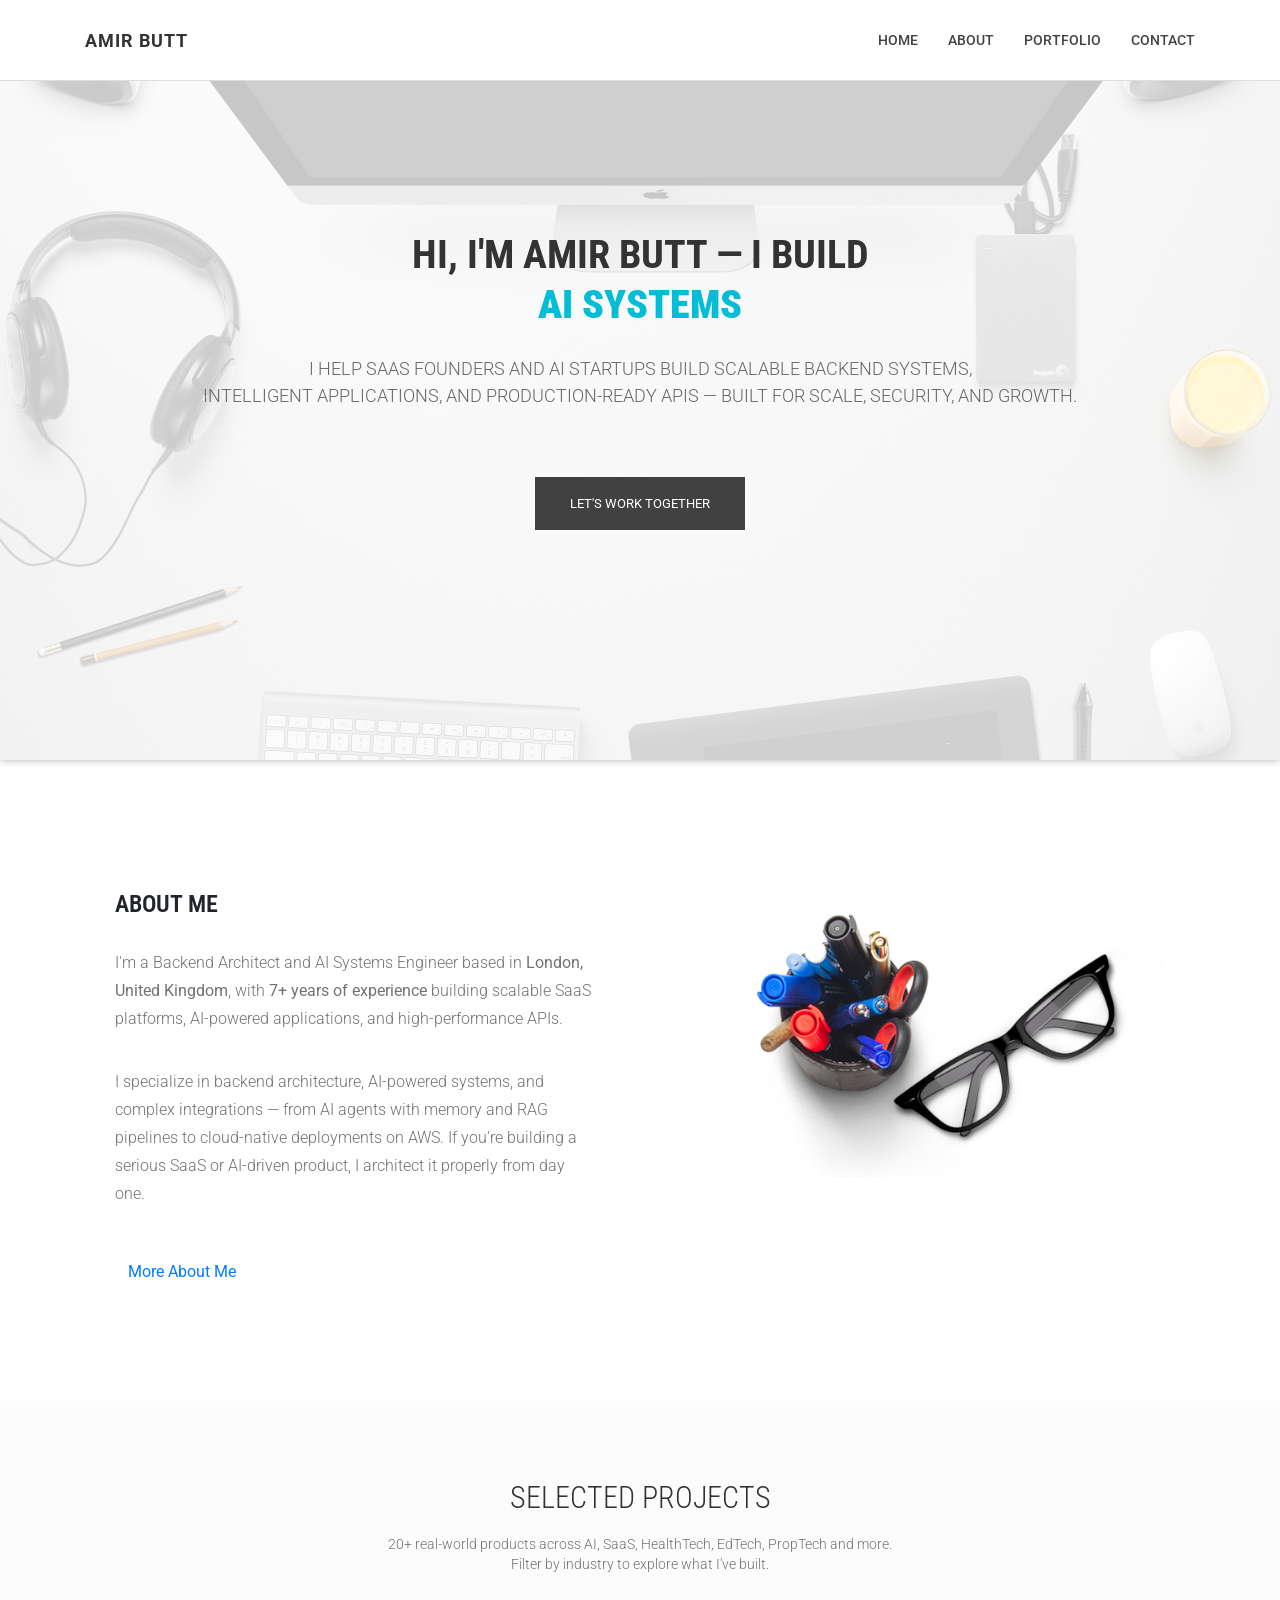
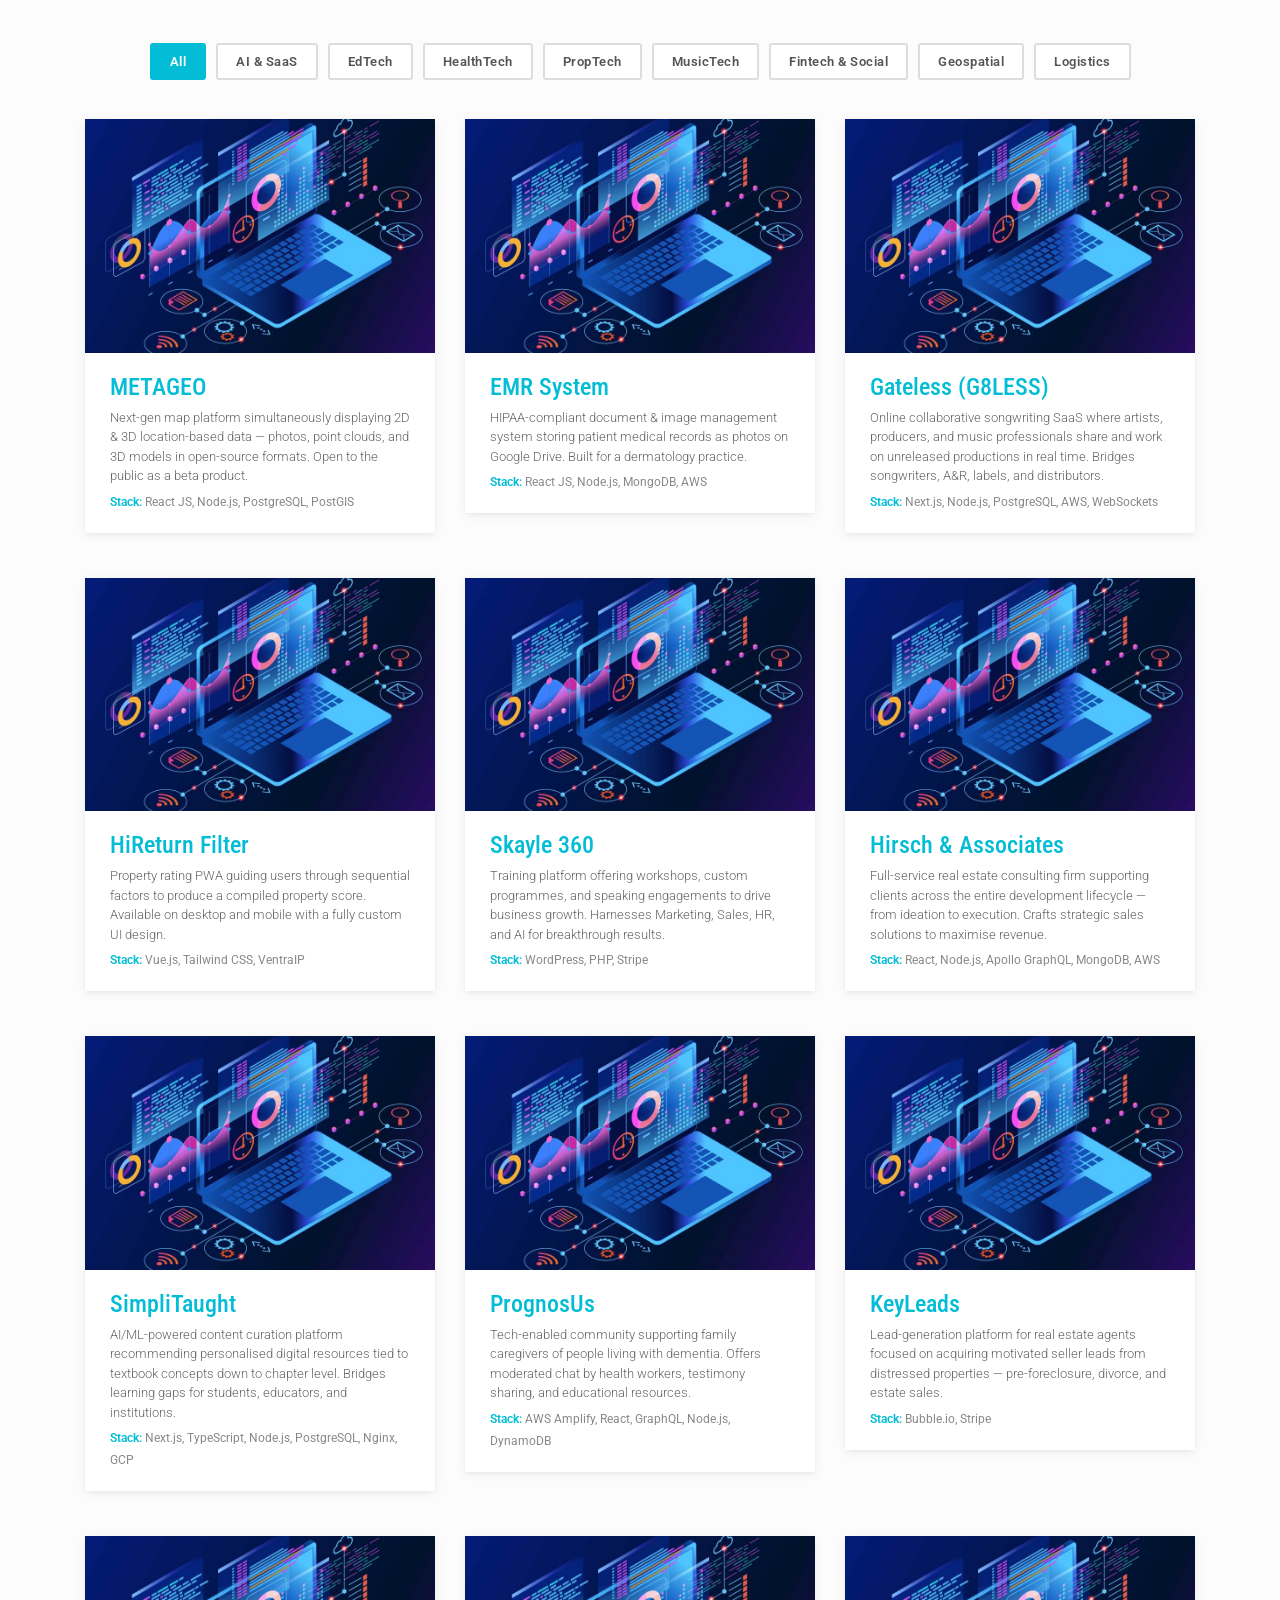
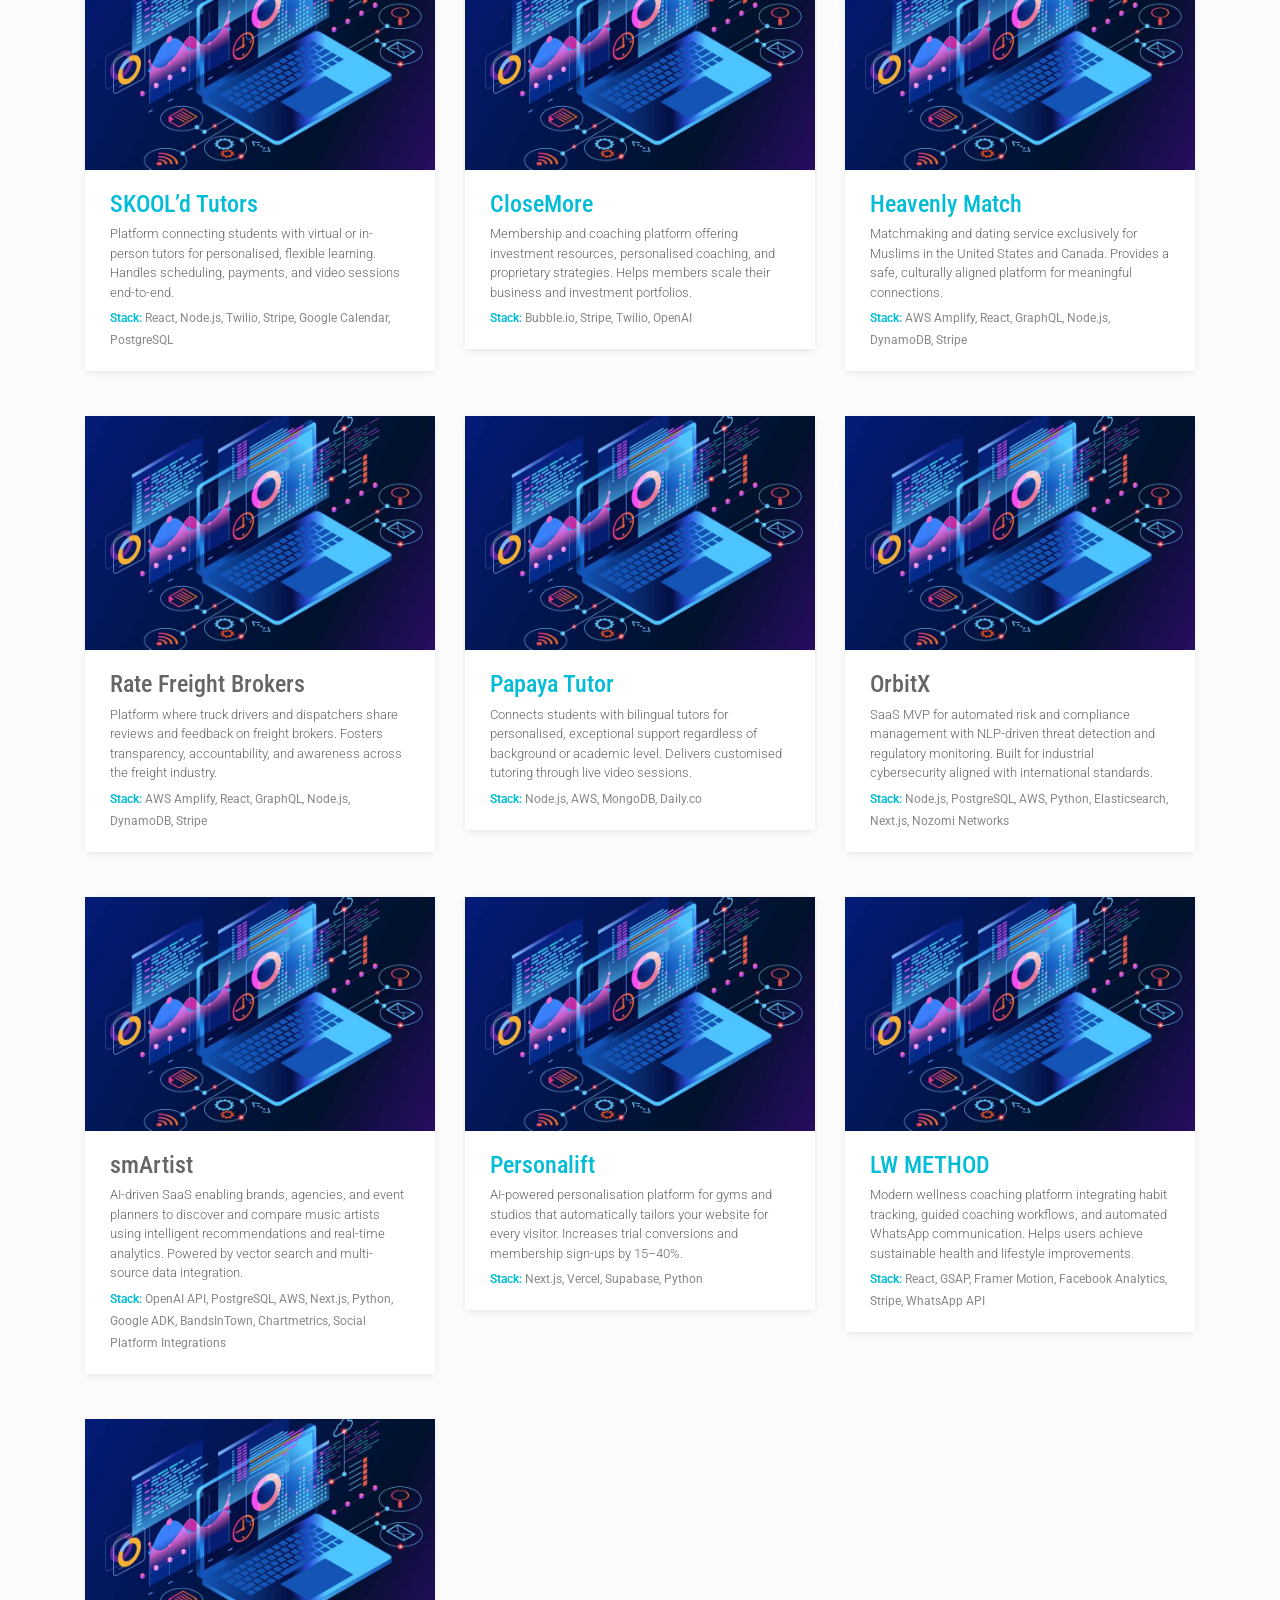
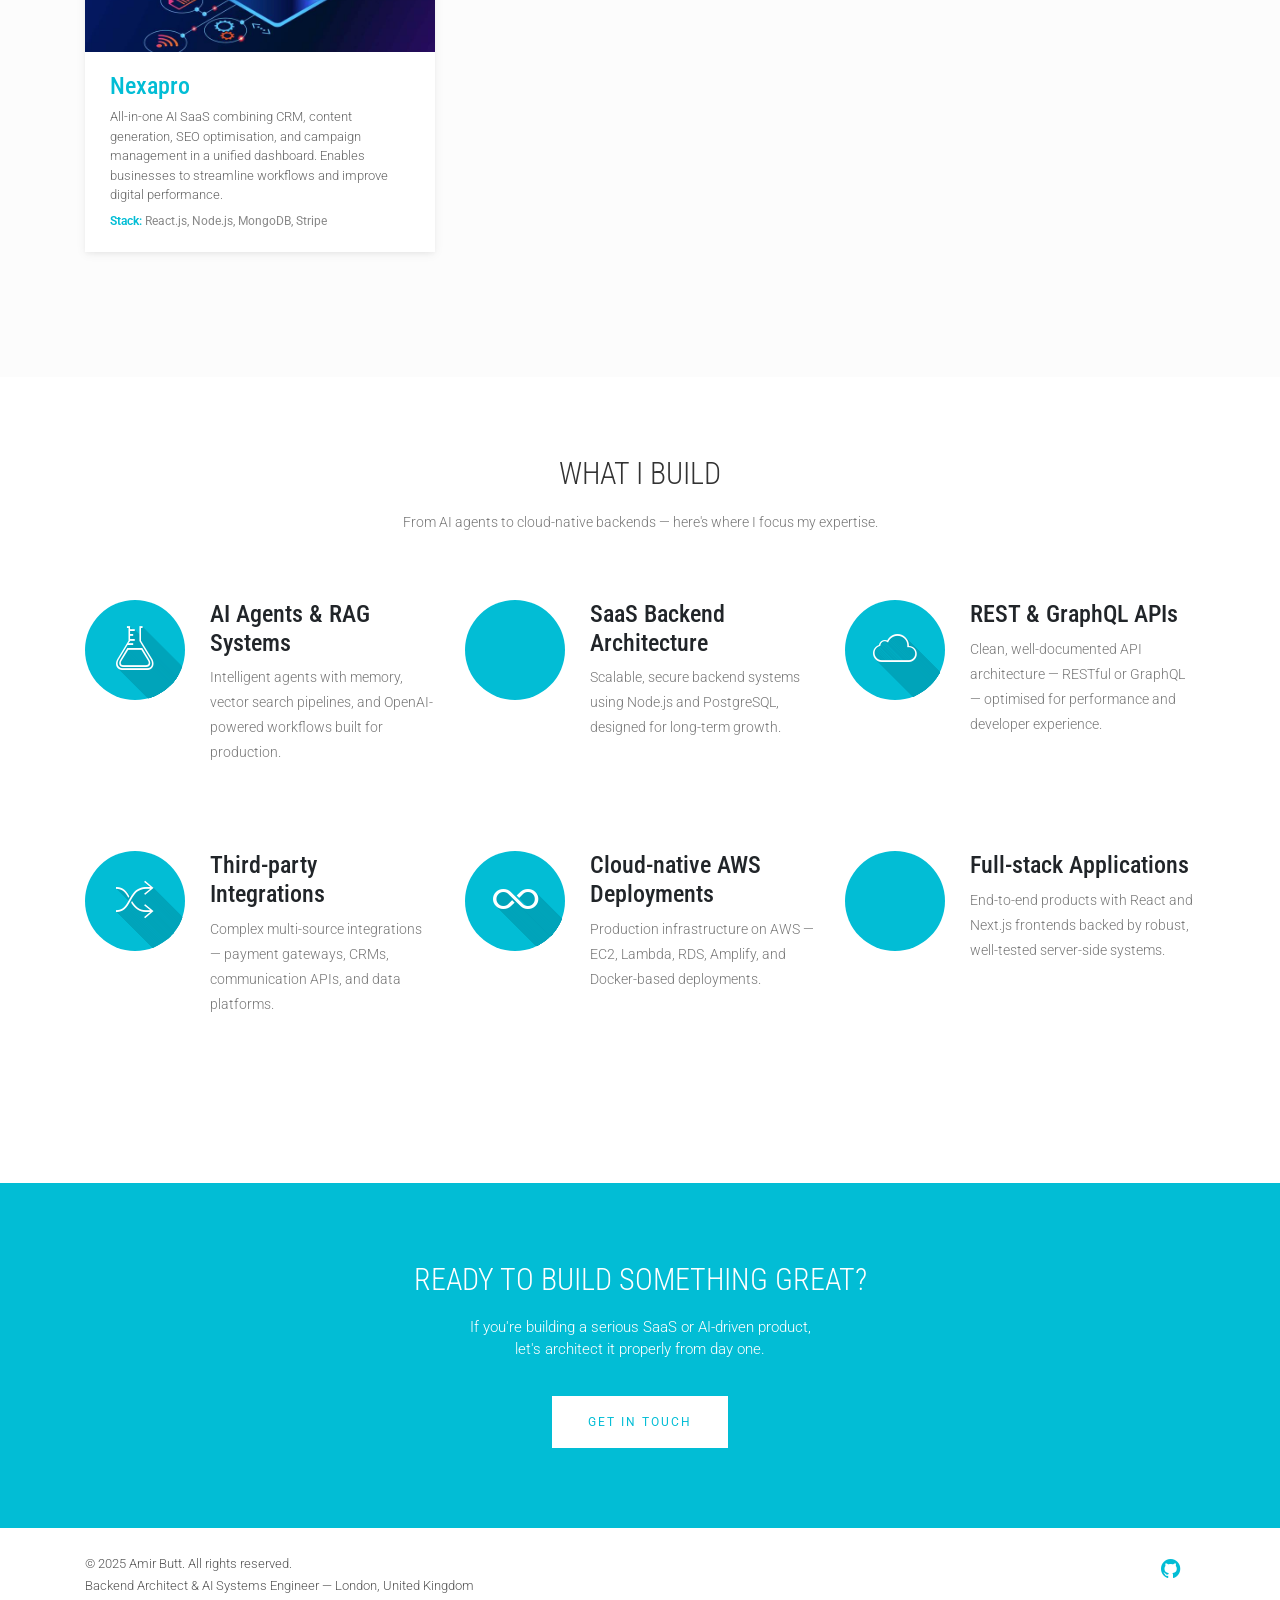
<file: index.html>
<!DOCTYPE html>

<html class="no-js">
    <head>
        <meta charset="utf-8">
        <meta http-equiv="Content-Type" content="text/html; charset=utf-8">
        <link rel="icon" href="favicon.ico">
        <title>Amir Butt — AI &amp; SaaS Backend Architect</title>
        <meta name="description" content="Amir Butt — Backend Architect and AI Systems Engineer based in London. Specializing in scalable SaaS backends, AI agents, REST & GraphQL APIs, and cloud-native AWS deployments.">
        <meta name="keywords" content="Backend Architect, AI Engineer, SaaS, Node.js, PostgreSQL, AWS, GraphQL, REST API, London">
        <meta name="author" content="Amir Butt">
        <meta name="format-detection" content="telephone=no">
        <meta name="viewport" content="width=device-width, initial-scale=1">
        <meta name="theme-name" content="timer" />

        <link rel="stylesheet" href="plugins/bootstrap/bootstrap.min.css">
        <link rel="stylesheet" href="plugins/ionicons/ionicons.min.css">
        <link rel="stylesheet" href="plugins/animate-css/animate.css">
        <link rel="stylesheet" href="plugins/slider/slider.css">
        <link rel="stylesheet" href="plugins/slick/slick.css">
        <link rel="stylesheet" href="plugins/facncybox/jquery.fancybox.css">
        <link rel="stylesheet" href="plugins/hover/hover-min.css">
        <link rel="stylesheet" href="css/style.css">
    </head>
    <body>

<!-- Header -->
<section class="top-bar animated-header">
    <div class="container">
        <div class="row">
            <div class="col-lg-12">
                <nav class="navbar navbar-expand-lg navbar-light bg-light">
                    <a class="navbar-brand" href="index.html">
                        <span style="font-weight:700;font-size:1.15rem;letter-spacing:1px;color:#333;">AMIR BUTT</span>
                    </a>
                    <button class="navbar-toggler" type="button" data-toggle="collapse" data-target="#navbarSupportedContent" aria-controls="navbarSupportedContent"
                        aria-expanded="false" aria-label="Toggle navigation">
                        <span class="navbar-toggler-icon"></span>
                    </button>
                    <div class="collapse navbar-collapse" id="navbarSupportedContent">
                        <ul class="navbar-nav ml-auto">
                            <li class="nav-item">
                                <a class="nav-link" href="index.html">Home <span class="sr-only">(current)</span></a>
                            </li>
                            <li class="nav-item">
                                <a class="nav-link" href="about.html">About</a>
                            </li>
                            <li class="nav-item">
                                <a class="nav-link" href="#works">Portfolio</a>
                            </li>
                            <li class="nav-item">
                                <a class="nav-link" href="contact.html">Contact</a>
                            </li>
                        </ul>
                    </div>
                </nav>
            </div>
        </div>
    </div>
</section>

<!-- Hero -->
<section id="hero-area">
  <div class="container">
    <div class="row">
      <div class="col-md-12 text-center">
        <div class="block wow fadeInUp" data-wow-delay=".3s">
          <section class="cd-intro">
            <h1 class="wow fadeInUp animated cd-headline slide" data-wow-delay=".4s">
              <span>HI, I'M AMIR BUTT &mdash; I BUILD</span><br>
              <span class="cd-words-wrapper">
                <b class="is-visible">AI SYSTEMS</b>
                <b>SAAS BACKENDS</b>
                <b>SCALABLE APIS</b>
              </span>
            </h1>
          </section>
          <h2 class="wow fadeInUp animated" data-wow-delay=".6s">
            I help SaaS founders and AI startups build scalable backend systems,<br>
            intelligent applications, and production-ready APIs — built for scale, security, and growth.
          </h2>
          <a class="btn-lines dark light wow fadeInUp animated btn btn-default btn-green hvr-bounce-to-right"
            data-wow-delay=".9s" href="contact.html">Let's Work Together</a>
        </div>
      </div>
    </div>
  </div>
</section>

<!-- About -->
<section id="about">
  <div class="container">
    <div class="row">
      <div class="col-md-6 col-sm-6">
        <div class="block wow fadeInLeft" data-wow-delay=".3s" data-wow-duration="500ms">
          <h2>ABOUT ME</h2>
          <p>
            I'm a Backend Architect and AI Systems Engineer based in <strong>London, United Kingdom</strong>,
            with <strong>7+ years of experience</strong> building scalable SaaS platforms, AI-powered applications,
            and high-performance APIs.
          </p>
          <p>
            I specialize in backend architecture, AI-powered systems, and complex integrations — from AI agents with
            memory and RAG pipelines to cloud-native deployments on AWS. If you're building a serious SaaS or AI-driven
            product, I architect it properly from day one.
          </p>
          <a href="about.html" class="btn btn-default btn-green hvr-bounce-to-right" style="margin-top:10px;">More About Me</a>
        </div>
      </div>
      <div class="col-md-6 col-sm-6">
        <div class="block wow fadeInRight" data-wow-delay=".3s" data-wow-duration="500ms">
          <img src="images/about/about.jpg" alt="Amir Butt - Backend Architect">
        </div>
      </div>
    </div>
  </div>
</section>

<!-- Portfolio -->
<section id="works" class="works">
  <div class="container">
    <div class="section-heading">
      <h1 class="title wow fadeInDown" data-wow-delay=".3s">Selected Projects</h1>
      <p class="wow fadeInDown" data-wow-delay=".5s">
        20+ real-world products across AI, SaaS, HealthTech, EdTech, PropTech and more.<br>
        Filter by industry to explore what I've built.
      </p>
    </div>

    <!-- Filter Buttons -->
    <div class="portfolio-filter text-center wow fadeInDown" data-wow-delay=".3s">
      <button class="btn-filter active" data-filter="all">All</button>
      <button class="btn-filter" data-filter="ai-saas">AI &amp; SaaS</button>
      <button class="btn-filter" data-filter="edtech">EdTech</button>
      <button class="btn-filter" data-filter="healthcare">HealthTech</button>
      <button class="btn-filter" data-filter="realestate">PropTech</button>
      <button class="btn-filter" data-filter="musictech">MusicTech</button>
      <button class="btn-filter" data-filter="fintech">Fintech &amp; Social</button>
      <button class="btn-filter" data-filter="geospatial">Geospatial</button>
      <button class="btn-filter" data-filter="logistics">Logistics</button>
    </div>

    <div class="row" id="portfolio-grid">

      <!-- METAGEO — Geospatial -->
      <div class="col-md-4 col-sm-6 portfolio-col" data-filter="geospatial">
        <figure class="wow fadeInLeft animated" data-wow-duration="500ms" data-wow-delay="0ms">
          <div class="img-wrapper">
            <img src="images/portfolio/portfolio_project_image.jpg" class="img-fluid" alt="METAGEO">
            <div class="overlay">
              <div class="buttons">
                <a target="_blank" href="https://metageo.io/">Live Site</a>
              </div>
            </div>
          </div>
          <figcaption>
            <h4><a href="https://metageo.io/" target="_blank">METAGEO</a></h4>
            <p class="project-desc">Next-gen map platform simultaneously displaying 2D &amp; 3D location-based data — photos, point clouds, and 3D models in open-source formats. Open to the public as a beta product.</p>
            <p class="tech-stack">Stack: <span>React JS, Node.js, PostgreSQL, PostGIS</span></p>
          </figcaption>
        </figure>
      </div>

      <!-- EMR System — HealthTech -->
      <div class="col-md-4 col-sm-6 portfolio-col" data-filter="healthcare">
        <figure class="wow fadeInLeft animated" data-wow-duration="500ms" data-wow-delay="100ms">
          <div class="img-wrapper">
            <img src="images/portfolio/portfolio_project_image.jpg" class="img-fluid" alt="EMR System">
            <div class="overlay">
              <div class="buttons">
                <a target="_blank" href="https://southernskiesdermatology.com/">Live Site</a>
              </div>
            </div>
          </div>
          <figcaption>
            <h4><a href="https://southernskiesdermatology.com/" target="_blank">EMR System</a></h4>
            <p class="project-desc">HIPAA-compliant document &amp; image management system storing patient medical records as photos on Google Drive. Built for a dermatology practice.</p>
            <p class="tech-stack">Stack: <span>React JS, Node.js, MongoDB, AWS</span></p>
          </figcaption>
        </figure>
      </div>

      <!-- Gateless — MusicTech -->
      <div class="col-md-4 col-sm-6 portfolio-col" data-filter="musictech">
        <figure class="wow fadeInLeft animated" data-wow-duration="500ms" data-wow-delay="200ms">
          <div class="img-wrapper">
            <img src="images/portfolio/portfolio_project_image.jpg" class="img-fluid" alt="Gateless">
            <div class="overlay">
              <div class="buttons">
                <a target="_blank" href="https://g8lessmusic.co/login">Live Site</a>
              </div>
            </div>
          </div>
          <figcaption>
            <h4><a href="https://g8lessmusic.co/login" target="_blank">Gateless (G8LESS)</a></h4>
            <p class="project-desc">Online collaborative songwriting SaaS where artists, producers, and music professionals share and work on unreleased productions in real time. Bridges songwriters, A&amp;R, labels, and distributors.</p>
            <p class="tech-stack">Stack: <span>Next.js, Node.js, PostgreSQL, AWS, WebSockets</span></p>
          </figcaption>
        </figure>
      </div>

      <!-- HiReturn Filter — PropTech -->
      <div class="col-md-4 col-sm-6 portfolio-col" data-filter="realestate">
        <figure class="wow fadeInLeft animated" data-wow-duration="500ms" data-wow-delay="300ms">
          <div class="img-wrapper">
            <img src="images/portfolio/portfolio_project_image.jpg" class="img-fluid" alt="HiReturn Filter">
            <div class="overlay">
              <div class="buttons">
                <a target="_blank" href="https://hi-return.info/">Live Site</a>
              </div>
            </div>
          </div>
          <figcaption>
            <h4><a href="https://hi-return.info/" target="_blank">HiReturn Filter</a></h4>
            <p class="project-desc">Property rating PWA guiding users through sequential factors to produce a compiled property score. Available on desktop and mobile with a fully custom UI design.</p>
            <p class="tech-stack">Stack: <span>Vue.js, Tailwind CSS, VentraIP</span></p>
          </figcaption>
        </figure>
      </div>

      <!-- Skayle 360 — EdTech -->
      <div class="col-md-4 col-sm-6 portfolio-col" data-filter="edtech">
        <figure class="wow fadeInLeft animated" data-wow-duration="500ms" data-wow-delay="400ms">
          <div class="img-wrapper">
            <img src="images/portfolio/portfolio_project_image.jpg" class="img-fluid" alt="Skayle 360">
            <div class="overlay">
              <div class="buttons">
                <a target="_blank" href="https://skayle360.com/">Live Site</a>
              </div>
            </div>
          </div>
          <figcaption>
            <h4><a href="https://skayle360.com/" target="_blank">Skayle 360</a></h4>
            <p class="project-desc">Training platform offering workshops, custom programmes, and speaking engagements to drive business growth. Harnesses Marketing, Sales, HR, and AI for breakthrough results.</p>
            <p class="tech-stack">Stack: <span>WordPress, PHP, Stripe</span></p>
          </figcaption>
        </figure>
      </div>

      <!-- Hirsch & Associates — PropTech -->
      <div class="col-md-4 col-sm-6 portfolio-col" data-filter="realestate">
        <figure class="wow fadeInLeft animated" data-wow-duration="500ms" data-wow-delay="500ms">
          <div class="img-wrapper">
            <img src="images/portfolio/portfolio_project_image.jpg" class="img-fluid" alt="Hirsch & Associates">
            <div class="overlay">
              <div class="buttons">
                <a target="_blank" href="https://thehirschapp.ca/brokers">Live Site</a>
              </div>
            </div>
          </div>
          <figcaption>
            <h4><a href="https://thehirschapp.ca/brokers" target="_blank">Hirsch &amp; Associates</a></h4>
            <p class="project-desc">Full-service real estate consulting firm supporting clients across the entire development lifecycle — from ideation to execution. Crafts strategic sales solutions to maximise revenue.</p>
            <p class="tech-stack">Stack: <span>React, Node.js, Apollo GraphQL, MongoDB, AWS</span></p>
          </figcaption>
        </figure>
      </div>

      <!-- SimpliTaught — EdTech -->
      <div class="col-md-4 col-sm-6 portfolio-col" data-filter="edtech">
        <figure class="wow fadeInLeft animated" data-wow-duration="500ms" data-wow-delay="600ms">
          <div class="img-wrapper">
            <img src="images/portfolio/portfolio_project_image.jpg" class="img-fluid" alt="SimpliTaught">
            <div class="overlay">
              <div class="buttons">
                <a target="_blank" href="https://www.simplitaught.com">Live Site</a>
              </div>
            </div>
          </div>
          <figcaption>
            <h4><a href="https://www.simplitaught.com" target="_blank">SimpliTaught</a></h4>
            <p class="project-desc">AI/ML-powered content curation platform recommending personalised digital resources tied to textbook concepts down to chapter level. Bridges learning gaps for students, educators, and institutions.</p>
            <p class="tech-stack">Stack: <span>Next.js, TypeScript, Node.js, PostgreSQL, Nginx, GCP</span></p>
          </figcaption>
        </figure>
      </div>

      <!-- PrognosUs — HealthTech -->
      <div class="col-md-4 col-sm-6 portfolio-col" data-filter="healthcare">
        <figure class="wow fadeInLeft animated" data-wow-duration="500ms" data-wow-delay="700ms">
          <div class="img-wrapper">
            <img src="images/portfolio/portfolio_project_image.jpg" class="img-fluid" alt="PrognosUs">
            <div class="overlay">
              <div class="buttons">
                <a target="_blank" href="https://app.prognosus.com/">Live Site</a>
              </div>
            </div>
          </div>
          <figcaption>
            <h4><a href="https://app.prognosus.com/" target="_blank">PrognosUs</a></h4>
            <p class="project-desc">Tech-enabled community supporting family caregivers of people living with dementia. Offers moderated chat by health workers, testimony sharing, and educational resources.</p>
            <p class="tech-stack">Stack: <span>AWS Amplify, React, GraphQL, Node.js, DynamoDB</span></p>
          </figcaption>
        </figure>
      </div>

      <!-- KeyLeads — PropTech -->
      <div class="col-md-4 col-sm-6 portfolio-col" data-filter="realestate">
        <figure class="wow fadeInLeft animated" data-wow-duration="500ms" data-wow-delay="800ms">
          <div class="img-wrapper">
            <img src="images/portfolio/portfolio_project_image.jpg" class="img-fluid" alt="KeyLeads">
            <div class="overlay">
              <div class="buttons">
                <a target="_blank" href="https://app2.keyleads.com/">Live Site</a>
              </div>
            </div>
          </div>
          <figcaption>
            <h4><a href="https://app2.keyleads.com/" target="_blank">KeyLeads</a></h4>
            <p class="project-desc">Lead-generation platform for real estate agents focused on acquiring motivated seller leads from distressed properties — pre-foreclosure, divorce, and estate sales.</p>
            <p class="tech-stack">Stack: <span>Bubble.io, Stripe</span></p>
          </figcaption>
        </figure>
      </div>

      <!-- SKOOL'd Tutors — EdTech -->
      <div class="col-md-4 col-sm-6 portfolio-col" data-filter="edtech">
        <figure class="wow fadeInLeft animated" data-wow-duration="500ms" data-wow-delay="900ms">
          <div class="img-wrapper">
            <img src="images/portfolio/portfolio_project_image.jpg" class="img-fluid" alt="SKOOL'd Tutors">
            <div class="overlay">
              <div class="buttons">
                <a target="_blank" href="https://www.skooldtutors.com/">Live Site</a>
              </div>
            </div>
          </div>
          <figcaption>
            <h4><a href="https://www.skooldtutors.com/" target="_blank">SKOOL&rsquo;d Tutors</a></h4>
            <p class="project-desc">Platform connecting students with virtual or in-person tutors for personalised, flexible learning. Handles scheduling, payments, and video sessions end-to-end.</p>
            <p class="tech-stack">Stack: <span>React, Node.js, Twilio, Stripe, Google Calendar, PostgreSQL</span></p>
          </figcaption>
        </figure>
      </div>

      <!-- CloseMore — Fintech -->
      <div class="col-md-4 col-sm-6 portfolio-col" data-filter="fintech">
        <figure class="wow fadeInLeft animated" data-wow-duration="500ms" data-wow-delay="1000ms">
          <div class="img-wrapper">
            <img src="images/portfolio/portfolio_project_image.jpg" class="img-fluid" alt="CloseMore">
            <div class="overlay">
              <div class="buttons">
                <a target="_blank" href="https://closemore.com/">Live Site</a>
              </div>
            </div>
          </div>
          <figcaption>
            <h4><a href="https://closemore.com/" target="_blank">CloseMore</a></h4>
            <p class="project-desc">Membership and coaching platform offering investment resources, personalised coaching, and proprietary strategies. Helps members scale their business and investment portfolios.</p>
            <p class="tech-stack">Stack: <span>Bubble.io, Stripe, Twilio, OpenAI</span></p>
          </figcaption>
        </figure>
      </div>

      <!-- Heavenly Match — Fintech/Social -->
      <div class="col-md-4 col-sm-6 portfolio-col" data-filter="fintech">
        <figure class="wow fadeInLeft animated" data-wow-duration="500ms" data-wow-delay="1100ms">
          <div class="img-wrapper">
            <img src="images/portfolio/portfolio_project_image.jpg" class="img-fluid" alt="Heavenly Match">
            <div class="overlay">
              <div class="buttons">
                <a target="_blank" href="https://heavenlymatch.org/">Live Site</a>
              </div>
            </div>
          </div>
          <figcaption>
            <h4><a href="https://heavenlymatch.org/" target="_blank">Heavenly Match</a></h4>
            <p class="project-desc">Matchmaking and dating service exclusively for Muslims in the United States and Canada. Provides a safe, culturally aligned platform for meaningful connections.</p>
            <p class="tech-stack">Stack: <span>AWS Amplify, React, GraphQL, Node.js, DynamoDB, Stripe</span></p>
          </figcaption>
        </figure>
      </div>

      <!-- Rate Freight Brokers — Logistics -->
      <div class="col-md-4 col-sm-6 portfolio-col" data-filter="logistics">
        <figure class="wow fadeInLeft animated" data-wow-duration="500ms" data-wow-delay="1200ms">
          <div class="img-wrapper">
            <img src="images/portfolio/portfolio_project_image.jpg" class="img-fluid" alt="Rate Freight Brokers">
            <div class="overlay">
              <div class="buttons">
                <span style="color:#fff;font-size:13px;padding:10px 20px;border:1px solid #fff;display:inline-block;">NDA / Private</span>
              </div>
            </div>
          </div>
          <figcaption>
            <h4>Rate Freight Brokers</h4>
            <p class="project-desc">Platform where truck drivers and dispatchers share reviews and feedback on freight brokers. Fosters transparency, accountability, and awareness across the freight industry.</p>
            <p class="tech-stack">Stack: <span>AWS Amplify, React, GraphQL, Node.js, DynamoDB, Stripe</span></p>
          </figcaption>
        </figure>
      </div>

      <!-- Papaya Tutor — EdTech -->
      <div class="col-md-4 col-sm-6 portfolio-col" data-filter="edtech">
        <figure class="wow fadeInLeft animated" data-wow-duration="500ms" data-wow-delay="1300ms">
          <div class="img-wrapper">
            <img src="images/portfolio/portfolio_project_image.jpg" class="img-fluid" alt="Papaya Tutor">
            <div class="overlay">
              <div class="buttons">
                <a target="_blank" href="https://papayatutor.com/">Live Site</a>
              </div>
            </div>
          </div>
          <figcaption>
            <h4><a href="https://papayatutor.com/" target="_blank">Papaya Tutor</a></h4>
            <p class="project-desc">Connects students with bilingual tutors for personalised, exceptional support regardless of background or academic level. Delivers customised tutoring through live video sessions.</p>
            <p class="tech-stack">Stack: <span>Node.js, AWS, MongoDB, Daily.co</span></p>
          </figcaption>
        </figure>
      </div>


      <!-- OrbitX — AI & SaaS -->
      <div class="col-md-4 col-sm-6 portfolio-col" data-filter="ai-saas">
        <figure class="wow fadeInLeft animated" data-wow-duration="500ms" data-wow-delay="1500ms">
          <div class="img-wrapper">
            <img src="images/portfolio/portfolio_project_image.jpg" class="img-fluid" alt="OrbitX">
            <div class="overlay">
              <div class="buttons">
                <span style="color:#fff;font-size:13px;padding:10px 20px;border:1px solid #fff;display:inline-block;">NDA / Private</span>
              </div>
            </div>
          </div>
          <figcaption>
            <h4>OrbitX</h4>
            <p class="project-desc">SaaS MVP for automated risk and compliance management with NLP-driven threat detection and regulatory monitoring. Built for industrial cybersecurity aligned with international standards.</p>
            <p class="tech-stack">Stack: <span>Node.js, PostgreSQL, AWS, Python, Elasticsearch, Next.js, Nozomi Networks</span></p>
          </figcaption>
        </figure>
      </div>

      <!-- smArtist — AI & SaaS / MusicTech -->
      <div class="col-md-4 col-sm-6 portfolio-col" data-filter="ai-saas musictech">
        <figure class="wow fadeInLeft animated" data-wow-duration="500ms" data-wow-delay="1600ms">
          <div class="img-wrapper">
            <img src="images/portfolio/portfolio_project_image.jpg" class="img-fluid" alt="smArtist">
            <div class="overlay">
              <div class="buttons">
                <span style="color:#fff;font-size:13px;padding:10px 20px;border:1px solid #fff;display:inline-block;">NDA / Private</span>
              </div>
            </div>
          </div>
          <figcaption>
            <h4>smArtist</h4>
            <p class="project-desc">AI-driven SaaS enabling brands, agencies, and event planners to discover and compare music artists using intelligent recommendations and real-time analytics. Powered by vector search and multi-source data integration.</p>
            <p class="tech-stack">Stack: <span>OpenAI API, PostgreSQL, AWS, Next.js, Python, Google ADK, BandsInTown, Chartmetrics, Social Platform Integrations</span></p>
          </figcaption>
        </figure>
      </div>

      <!-- Personalift — AI & SaaS -->
      <div class="col-md-4 col-sm-6 portfolio-col" data-filter="ai-saas">
        <figure class="wow fadeInLeft animated" data-wow-duration="500ms" data-wow-delay="1700ms">
          <div class="img-wrapper">
            <img src="images/portfolio/portfolio_project_image.jpg" class="img-fluid" alt="Personalift">
            <div class="overlay">
              <div class="buttons">
                <a target="_blank" href="https://personalift.io/">Live Site</a>
              </div>
            </div>
          </div>
          <figcaption>
            <h4><a href="https://personalift.io/" target="_blank">Personalift</a></h4>
            <p class="project-desc">AI-powered personalisation platform for gyms and studios that automatically tailors your website for every visitor. Increases trial conversions and membership sign-ups by 15–40%.</p>
            <p class="tech-stack">Stack: <span>Next.js, Vercel, Supabase, Python</span></p>
          </figcaption>
        </figure>
      </div>

      <!-- LW METHOD — HealthTech -->
      <div class="col-md-4 col-sm-6 portfolio-col" data-filter="healthcare">
        <figure class="wow fadeInLeft animated" data-wow-duration="500ms" data-wow-delay="1800ms">
          <div class="img-wrapper">
            <img src="images/portfolio/portfolio_project_image.jpg" class="img-fluid" alt="LW Method">
            <div class="overlay">
              <div class="buttons">
                <a target="_blank" href="https://lwmethod.com/">Live Site</a>
              </div>
            </div>
          </div>
          <figcaption>
            <h4><a href="https://lwmethod.com/" target="_blank">LW METHOD</a></h4>
            <p class="project-desc">Modern wellness coaching platform integrating habit tracking, guided coaching workflows, and automated WhatsApp communication. Helps users achieve sustainable health and lifestyle improvements.</p>
            <p class="tech-stack">Stack: <span>React, GSAP, Framer Motion, Facebook Analytics, Stripe, WhatsApp API</span></p>
          </figcaption>
        </figure>
      </div>

      <!-- Nexapro — AI & SaaS -->
      <div class="col-md-4 col-sm-6 portfolio-col" data-filter="ai-saas">
        <figure class="wow fadeInLeft animated" data-wow-duration="500ms" data-wow-delay="1900ms">
          <div class="img-wrapper">
            <img src="images/portfolio/portfolio_project_image.jpg" class="img-fluid" alt="Nexapro">
            <div class="overlay">
              <div class="buttons">
                <a target="_blank" href="https://app.nexapro.space/">Live Site</a>
              </div>
            </div>
          </div>
          <figcaption>
            <h4><a href="https://app.nexapro.space/" target="_blank">Nexapro</a></h4>
            <p class="project-desc">All-in-one AI SaaS combining CRM, content generation, SEO optimisation, and campaign management in a unified dashboard. Enables businesses to streamline workflows and improve digital performance.</p>
            <p class="tech-stack">Stack: <span>React.js, Node.js, MongoDB, Stripe</span></p>
          </figcaption>
        </figure>
      </div>

    </div>
  </div>
</section>

<!-- What I Build -->
<section id="feature">
  <div class="container">
    <div class="section-heading">
      <h1 class="title wow fadeInDown" data-wow-delay=".3s">What I Build</h1>
      <p class="wow fadeInDown" data-wow-delay=".5s">
        From AI agents to cloud-native backends — here's where I focus my expertise.
      </p>
    </div>
    <div class="row">

      <div class="col-sm-6 col-lg-4">
        <div class="media wow fadeInUp animated" data-wow-duration="500ms" data-wow-delay="300ms">
          <div class="media-left">
            <div class="icon"><i class="ion-ios-flask-outline"></i></div>
          </div>
          <div class="media-body">
            <h4 class="media-heading">AI Agents &amp; RAG Systems</h4>
            <p>Intelligent agents with memory, vector search pipelines, and OpenAI-powered workflows built for production.</p>
          </div>
        </div>
      </div>

      <div class="col-sm-6 col-lg-4">
        <div class="media wow fadeInDown animated" data-wow-duration="500ms" data-wow-delay="600ms">
          <div class="media-left">
            <div class="icon"><i class="ion-ios-layers-outline"></i></div>
          </div>
          <div class="media-body">
            <h4 class="media-heading">SaaS Backend Architecture</h4>
            <p>Scalable, secure backend systems using Node.js and PostgreSQL, designed for long-term growth.</p>
          </div>
        </div>
      </div>

      <div class="col-sm-6 col-lg-4">
        <div class="media wow fadeInDown animated" data-wow-duration="500ms" data-wow-delay="900ms">
          <div class="media-left">
            <div class="icon"><i class="ion-ios-cloud-outline"></i></div>
          </div>
          <div class="media-body">
            <h4 class="media-heading">REST &amp; GraphQL APIs</h4>
            <p>Clean, well-documented API architecture — RESTful or GraphQL — optimised for performance and developer experience.</p>
          </div>
        </div>
      </div>

      <div class="col-sm-6 col-lg-4">
        <div class="media wow fadeInDown animated" data-wow-duration="500ms" data-wow-delay="1200ms">
          <div class="media-left">
            <div class="icon"><i class="ion-ios-shuffle"></i></div>
          </div>
          <div class="media-body">
            <h4 class="media-heading">Third-party Integrations</h4>
            <p>Complex multi-source integrations — payment gateways, CRMs, communication APIs, and data platforms.</p>
          </div>
        </div>
      </div>

      <div class="col-sm-6 col-lg-4">
        <div class="media wow fadeInDown animated" data-wow-duration="500ms" data-wow-delay="1500ms">
          <div class="media-left">
            <div class="icon"><i class="ion-ios-infinite"></i></div>
          </div>
          <div class="media-body">
            <h4 class="media-heading">Cloud-native AWS Deployments</h4>
            <p>Production infrastructure on AWS — EC2, Lambda, RDS, Amplify, and Docker-based deployments.</p>
          </div>
        </div>
      </div>

      <div class="col-sm-6 col-lg-4">
        <div class="media wow fadeInDown animated" data-wow-duration="500ms" data-wow-delay="1800ms">
          <div class="media-left">
            <div class="icon"><i class="ion-ios-code"></i></div>
          </div>
          <div class="media-body">
            <h4 class="media-heading">Full-stack Applications</h4>
            <p>End-to-end products with React and Next.js frontends backed by robust, well-tested server-side systems.</p>
          </div>
        </div>
      </div>

    </div>
  </div>
</section>

<!-- Call To Action -->
<section id="call-to-action">
    <div class="container">
        <div class="row">
            <div class="col-md-12">
                <div class="block">
                    <h2 class="title wow fadeInDown" data-wow-delay=".3s" data-wow-duration="500ms">READY TO BUILD SOMETHING GREAT?</h2>
                    <p class="wow fadeInDown" data-wow-delay=".5s" data-wow-duration="500ms">
                        If you're building a serious SaaS or AI-driven product,<br>let's architect it properly from day one.
                    </p>
                    <a href="contact.html" class="btn btn-default btn-contact wow fadeInDown" data-wow-delay=".7s" data-wow-duration="500ms">Get In Touch</a>
                </div>
            </div>
        </div>
    </div>
</section>

<!-- Footer -->
<footer id="footer">
    <div class="container">
        <div class="row content-justify-between">
            <div class="col-md-8 col-12 text-center text-lg-left text-md-left">
                <p class="copyright">&copy; 2025 Amir Butt. All rights reserved.<br>
                    Backend Architect &amp; AI Systems Engineer &mdash; London, United Kingdom
                </p>
            </div>
            <div class="col-md-4 col-12">
                <ul class="social text-center text-md-right text-lg-right">
                    <li>
                        <a href="https://github.com/buttamirrimtiaz-dev" class="GitHub" aria-label="GitHub" target="_blank">
                            <i class="ion-social-github"></i>
                        </a>
                    </li>
                </ul>
            </div>
        </div>
    </div>
</footer>

<script src="plugins/jQurey/jquery.min.js"></script>
<script src="plugins/form-validation/jquery.form.js"></script>
<script src="plugins/form-validation/jquery.validate.min.js"></script>
<script src="plugins/slick/slick.min.js"></script>
<script src="plugins/bootstrap/bootstrap.min.js"></script>
<script src="plugins/wow-js/wow.min.js"></script>
<script src="plugins/slider/slider.js"></script>
<script src="plugins/facncybox/jquery.fancybox.js"></script>
<script src="js/main.js"></script>
<script>
  (function($) {
    $(document).on('click', '.btn-filter', function() {
      $('.btn-filter').removeClass('active');
      $(this).addClass('active');
      var filter = $(this).data('filter');
      var $items = $('#portfolio-grid .portfolio-col');
      if (filter === 'all') {
        $items.removeClass('hidden');
      } else {
        $items.each(function() {
          var cats = ($(this).data('filter') || '').split(' ');
          if (cats.indexOf(filter) !== -1) {
            $(this).removeClass('hidden');
          } else {
            $(this).addClass('hidden');
          }
        });
      }
    });
  })(jQuery);
</script>
</body>
</html>
</file>
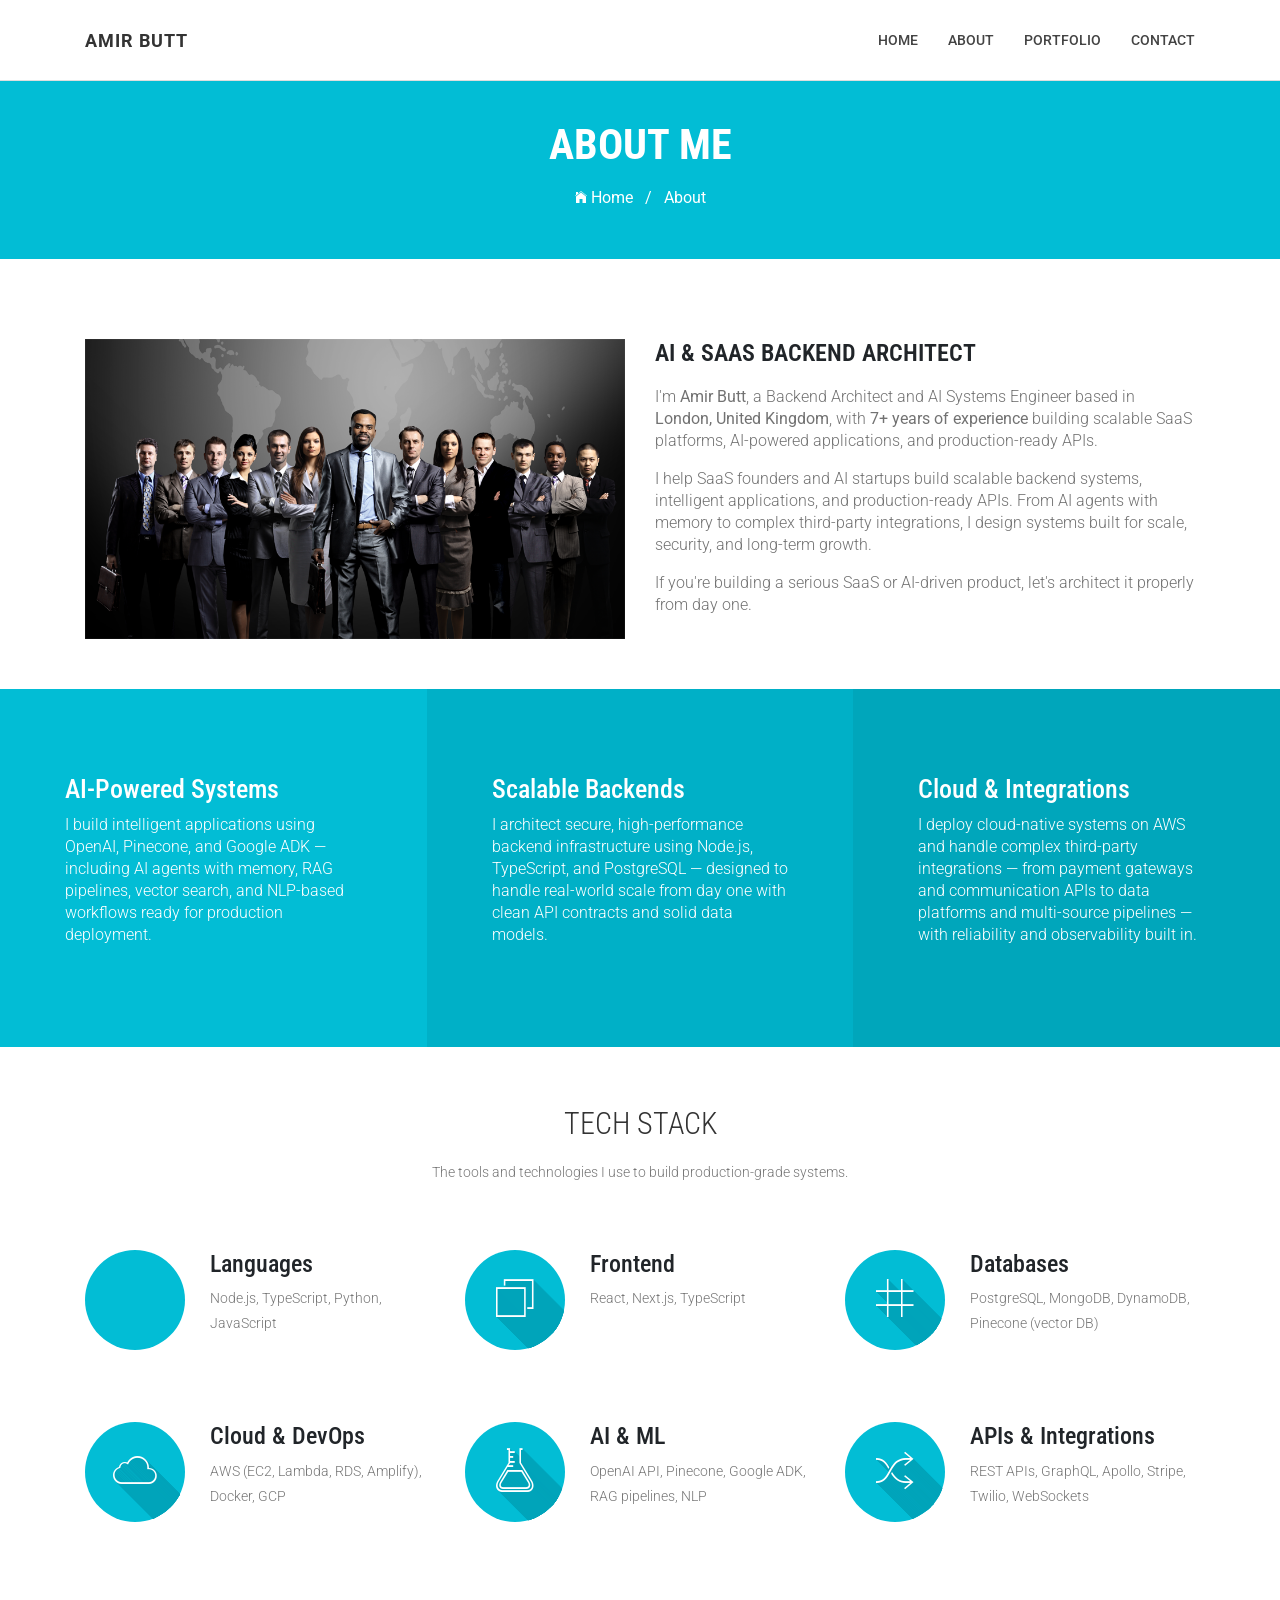
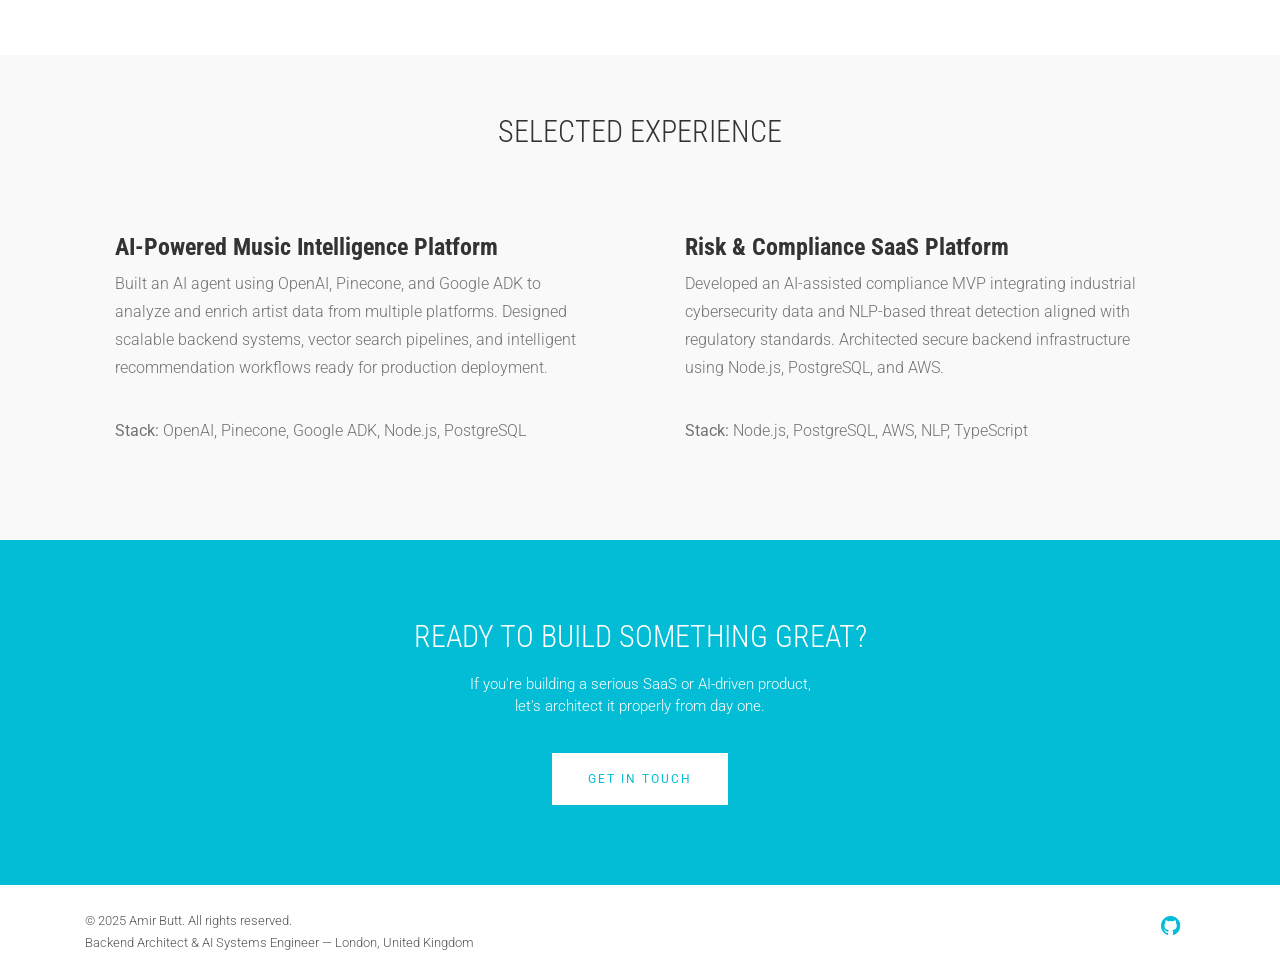
<file: about.html>
<!DOCTYPE html>

<html class="no-js">
    <head>
        <meta charset="utf-8">
        <meta http-equiv="Content-Type" content="text/html; charset=utf-8">
        <link rel="icon" href="favicon.ico">
        <title>About — Amir Butt | AI &amp; SaaS Backend Architect</title>
        <meta name="description" content="Learn more about Amir Butt — Backend Architect and AI Systems Engineer with 7+ years experience building scalable SaaS and AI-powered systems.">
        <meta name="keywords" content="Amir Butt, Backend Architect, AI Engineer, SaaS, Node.js, AWS, London">
        <meta name="author" content="Amir Butt">
        <meta name="format-detection" content="telephone=no">
        <meta name="viewport" content="width=device-width, initial-scale=1">

        <link rel="stylesheet" href="plugins/bootstrap/bootstrap.min.css">
        <link rel="stylesheet" href="plugins/ionicons/ionicons.min.css">
        <link rel="stylesheet" href="plugins/animate-css/animate.css">
        <link rel="stylesheet" href="plugins/slider/slider.css">
        <link rel="stylesheet" href="plugins/slick/slick.css">
        <link rel="stylesheet" href="plugins/facncybox/jquery.fancybox.css">
        <link rel="stylesheet" href="plugins/hover/hover-min.css">
        <link rel="stylesheet" href="css/style.css">
    </head>
    <body>

<!-- Header -->
<section class="top-bar animated-header">
    <div class="container">
        <div class="row">
            <div class="col-lg-12">
                <nav class="navbar navbar-expand-lg navbar-light bg-light">
                    <a class="navbar-brand" href="index.html">
                        <span style="font-weight:700;font-size:1.15rem;letter-spacing:1px;color:#333;">AMIR BUTT</span>
                    </a>
                    <button class="navbar-toggler" type="button" data-toggle="collapse" data-target="#navbarSupportedContent" aria-controls="navbarSupportedContent"
                        aria-expanded="false" aria-label="Toggle navigation">
                        <span class="navbar-toggler-icon"></span>
                    </button>
                    <div class="collapse navbar-collapse" id="navbarSupportedContent">
                        <ul class="navbar-nav ml-auto">
                            <li class="nav-item">
                                <a class="nav-link" href="index.html">Home</a>
                            </li>
                            <li class="nav-item active">
                                <a class="nav-link" href="about.html">About <span class="sr-only">(current)</span></a>
                            </li>
                            <li class="nav-item">
                                <a class="nav-link" href="index.html#works">Portfolio</a>
                            </li>
                            <li class="nav-item">
                                <a class="nav-link" href="contact.html">Contact</a>
                            </li>
                        </ul>
                    </div>
                </nav>
            </div>
        </div>
    </div>
</section>

<!-- Page Header -->
<section class="global-page-header">
    <div class="container">
        <div class="row">
            <div class="col-md-12">
                <div class="block">
                    <h2>About Me</h2>
                    <ol class="breadcrumb list-inline text-center">
                        <li class="list-inline-item">
                            <a href="index.html">
                                <i class="ion-ios-home"></i>
                                Home &nbsp;&nbsp;/
                            </a>
                        </li>
                        <li class="active list-inline-item">About</li>
                    </ol>
                </div>
            </div>
        </div>
    </div>
</section>

<!-- Bio Section -->
<section class="company-description">
  <div class="container">
    <div class="row">
      <div class="col-md-6 wow fadeInLeft" data-wow-delay=".3s">
        <img src="images/about/about-company.jpg" alt="Amir Butt" class="img-fluid">
      </div>
      <div class="col-md-6">
        <div class="block">
          <h3 class="subtitle wow fadeInUp" data-wow-delay=".3s" data-wow-duration="500ms">
            AI &amp; SaaS Backend Architect
          </h3>
          <p class="wow fadeInUp" data-wow-delay=".5s" data-wow-duration="500ms">
            I'm <strong>Amir Butt</strong>, a Backend Architect and AI Systems Engineer based in <strong>London, United Kingdom</strong>,
            with <strong>7+ years of experience</strong> building scalable SaaS platforms, AI-powered applications,
            and production-ready APIs.
          </p>
          <p class="wow fadeInUp" data-wow-delay=".7s" data-wow-duration="500ms">
            I help SaaS founders and AI startups build scalable backend systems, intelligent applications, and
            production-ready APIs. From AI agents with memory to complex third-party integrations, I design systems
            built for scale, security, and long-term growth.
          </p>
          <p class="wow fadeInUp" data-wow-delay=".9s" data-wow-duration="500ms">
            If you're building a serious SaaS or AI-driven product, let's architect it properly from day one.
          </p>
        </div>
      </div>
    </div>
  </div>
</section>

<!-- Core Strengths -->
<section class="about-feature clearfix">
  <div class="container-fluid">
    <div class="row">
      <div class="col-lg-4 px-0">
        <div class="block about-feature-1 wow fadeInDown" data-wow-duration="500ms" data-wow-delay=".3s">
          <h2>AI-Powered Systems</h2>
          <p>
            I build intelligent applications using OpenAI, Pinecone, and Google ADK — including AI agents with memory,
            RAG pipelines, vector search, and NLP-based workflows ready for production deployment.
          </p>
        </div>
      </div>
      <div class="col-lg-4 px-0">
        <div class="block about-feature-2 wow fadeInDown" data-wow-duration="500ms" data-wow-delay=".5s">
          <h2>Scalable Backends</h2>
          <p>
            I architect secure, high-performance backend infrastructure using Node.js, TypeScript, and PostgreSQL —
            designed to handle real-world scale from day one with clean API contracts and solid data models.
          </p>
        </div>
      </div>
      <div class="col-lg-4 px-0">
        <div class="block about-feature-3 wow fadeInDown" data-wow-duration="500ms" data-wow-delay=".7s">
          <h2>Cloud &amp; Integrations</h2>
          <p>
            I deploy cloud-native systems on AWS and handle complex third-party integrations — from payment gateways
            and communication APIs to data platforms and multi-source pipelines — with reliability and observability built in.
          </p>
        </div>
      </div>
    </div>
  </div>
</section>

<!-- Tech Stack -->
<section id="feature" style="padding: 60px 0;">
  <div class="container">
    <div class="section-heading">
      <h1 class="title wow fadeInDown" data-wow-delay=".3s">Tech Stack</h1>
      <p class="wow fadeInDown" data-wow-delay=".5s">
        The tools and technologies I use to build production-grade systems.
      </p>
    </div>
    <div class="row">

      <div class="col-sm-6 col-lg-4">
        <div class="media wow fadeInUp animated" data-wow-duration="500ms" data-wow-delay="200ms">
          <div class="media-left">
            <div class="icon"><i class="ion-ios-code"></i></div>
          </div>
          <div class="media-body">
            <h4 class="media-heading">Languages</h4>
            <p>Node.js, TypeScript, Python, JavaScript</p>
          </div>
        </div>
      </div>

      <div class="col-sm-6 col-lg-4">
        <div class="media wow fadeInUp animated" data-wow-duration="500ms" data-wow-delay="400ms">
          <div class="media-left">
            <div class="icon"><i class="ion-ios-browsers-outline"></i></div>
          </div>
          <div class="media-body">
            <h4 class="media-heading">Frontend</h4>
            <p>React, Next.js, TypeScript</p>
          </div>
        </div>
      </div>

      <div class="col-sm-6 col-lg-4">
        <div class="media wow fadeInDown animated" data-wow-duration="500ms" data-wow-delay="600ms">
          <div class="media-left">
            <div class="icon"><i class="ion-ios-grid-view-outline"></i></div>
          </div>
          <div class="media-body">
            <h4 class="media-heading">Databases</h4>
            <p>PostgreSQL, MongoDB, DynamoDB, Pinecone (vector DB)</p>
          </div>
        </div>
      </div>

      <div class="col-sm-6 col-lg-4">
        <div class="media wow fadeInDown animated" data-wow-duration="500ms" data-wow-delay="800ms">
          <div class="media-left">
            <div class="icon"><i class="ion-ios-cloud-outline"></i></div>
          </div>
          <div class="media-body">
            <h4 class="media-heading">Cloud &amp; DevOps</h4>
            <p>AWS (EC2, Lambda, RDS, Amplify), Docker, GCP</p>
          </div>
        </div>
      </div>

      <div class="col-sm-6 col-lg-4">
        <div class="media wow fadeInDown animated" data-wow-duration="500ms" data-wow-delay="1000ms">
          <div class="media-left">
            <div class="icon"><i class="ion-ios-flask-outline"></i></div>
          </div>
          <div class="media-body">
            <h4 class="media-heading">AI &amp; ML</h4>
            <p>OpenAI API, Pinecone, Google ADK, RAG pipelines, NLP</p>
          </div>
        </div>
      </div>

      <div class="col-sm-6 col-lg-4">
        <div class="media wow fadeInDown animated" data-wow-duration="500ms" data-wow-delay="1200ms">
          <div class="media-left">
            <div class="icon"><i class="ion-ios-shuffle"></i></div>
          </div>
          <div class="media-body">
            <h4 class="media-heading">APIs &amp; Integrations</h4>
            <p>REST APIs, GraphQL, Apollo, Stripe, Twilio, WebSockets</p>
          </div>
        </div>
      </div>

    </div>
  </div>
</section>

<!-- Selected Experience -->
<section id="about" style="background:#f9f9f9; padding: 60px 0;">
  <div class="container">
    <div class="section-heading">
      <h1 class="title wow fadeInDown" data-wow-delay=".3s">Selected Experience</h1>
    </div>
    <div class="row">
      <div class="col-md-6">
        <div class="block wow fadeInLeft" data-wow-delay=".3s" data-wow-duration="500ms">
          <h4 style="color:#333; font-weight:700;">AI-Powered Music Intelligence Platform</h4>
          <p>
            Built an AI agent using OpenAI, Pinecone, and Google ADK to analyze and enrich artist data from
            multiple platforms. Designed scalable backend systems, vector search pipelines, and intelligent
            recommendation workflows ready for production deployment.
          </p>
          <p><strong>Stack:</strong> OpenAI, Pinecone, Google ADK, Node.js, PostgreSQL</p>
        </div>
      </div>
      <div class="col-md-6">
        <div class="block wow fadeInRight" data-wow-delay=".3s" data-wow-duration="500ms">
          <h4 style="color:#333; font-weight:700;">Risk &amp; Compliance SaaS Platform</h4>
          <p>
            Developed an AI-assisted compliance MVP integrating industrial cybersecurity data and NLP-based
            threat detection aligned with regulatory standards. Architected secure backend infrastructure
            using Node.js, PostgreSQL, and AWS.
          </p>
          <p><strong>Stack:</strong> Node.js, PostgreSQL, AWS, NLP, TypeScript</p>
        </div>
      </div>
    </div>
  </div>
</section>

<!-- Call To Action -->
<section id="call-to-action">
    <div class="container">
        <div class="row">
            <div class="col-md-12">
                <div class="block">
                    <h2 class="title wow fadeInDown" data-wow-delay=".3s" data-wow-duration="500ms">READY TO BUILD SOMETHING GREAT?</h2>
                    <p class="wow fadeInDown" data-wow-delay=".5s" data-wow-duration="500ms">
                        If you're building a serious SaaS or AI-driven product,<br>let's architect it properly from day one.
                    </p>
                    <a href="contact.html" class="btn btn-default btn-contact wow fadeInDown" data-wow-delay=".7s" data-wow-duration="500ms">Get In Touch</a>
                </div>
            </div>
        </div>
    </div>
</section>

<!-- Footer -->
<footer id="footer">
    <div class="container">
        <div class="row content-justify-between">
            <div class="col-md-8 col-12 text-center text-lg-left text-md-left">
                <p class="copyright">&copy; 2025 Amir Butt. All rights reserved.<br>
                    Backend Architect &amp; AI Systems Engineer &mdash; London, United Kingdom
                </p>
            </div>
            <div class="col-md-4 col-12">
                <ul class="social text-center text-md-right text-lg-right">
                    <li>
                        <a href="https://github.com/buttamirrimtiaz-dev" class="GitHub" aria-label="GitHub" target="_blank">
                            <i class="ion-social-github"></i>
                        </a>
                    </li>
                </ul>
            </div>
        </div>
    </div>
</footer>

<script src="plugins/jQurey/jquery.min.js"></script>
<script src="plugins/form-validation/jquery.form.js"></script>
<script src="plugins/form-validation/jquery.validate.min.js"></script>
<script src="plugins/slick/slick.min.js"></script>
<script src="plugins/bootstrap/bootstrap.min.js"></script>
<script src="plugins/wow-js/wow.min.js"></script>
<script src="plugins/slider/slider.js"></script>
<script src="plugins/facncybox/jquery.fancybox.js"></script>
<script src="js/main.js"></script>
</body>
</html>
</file>
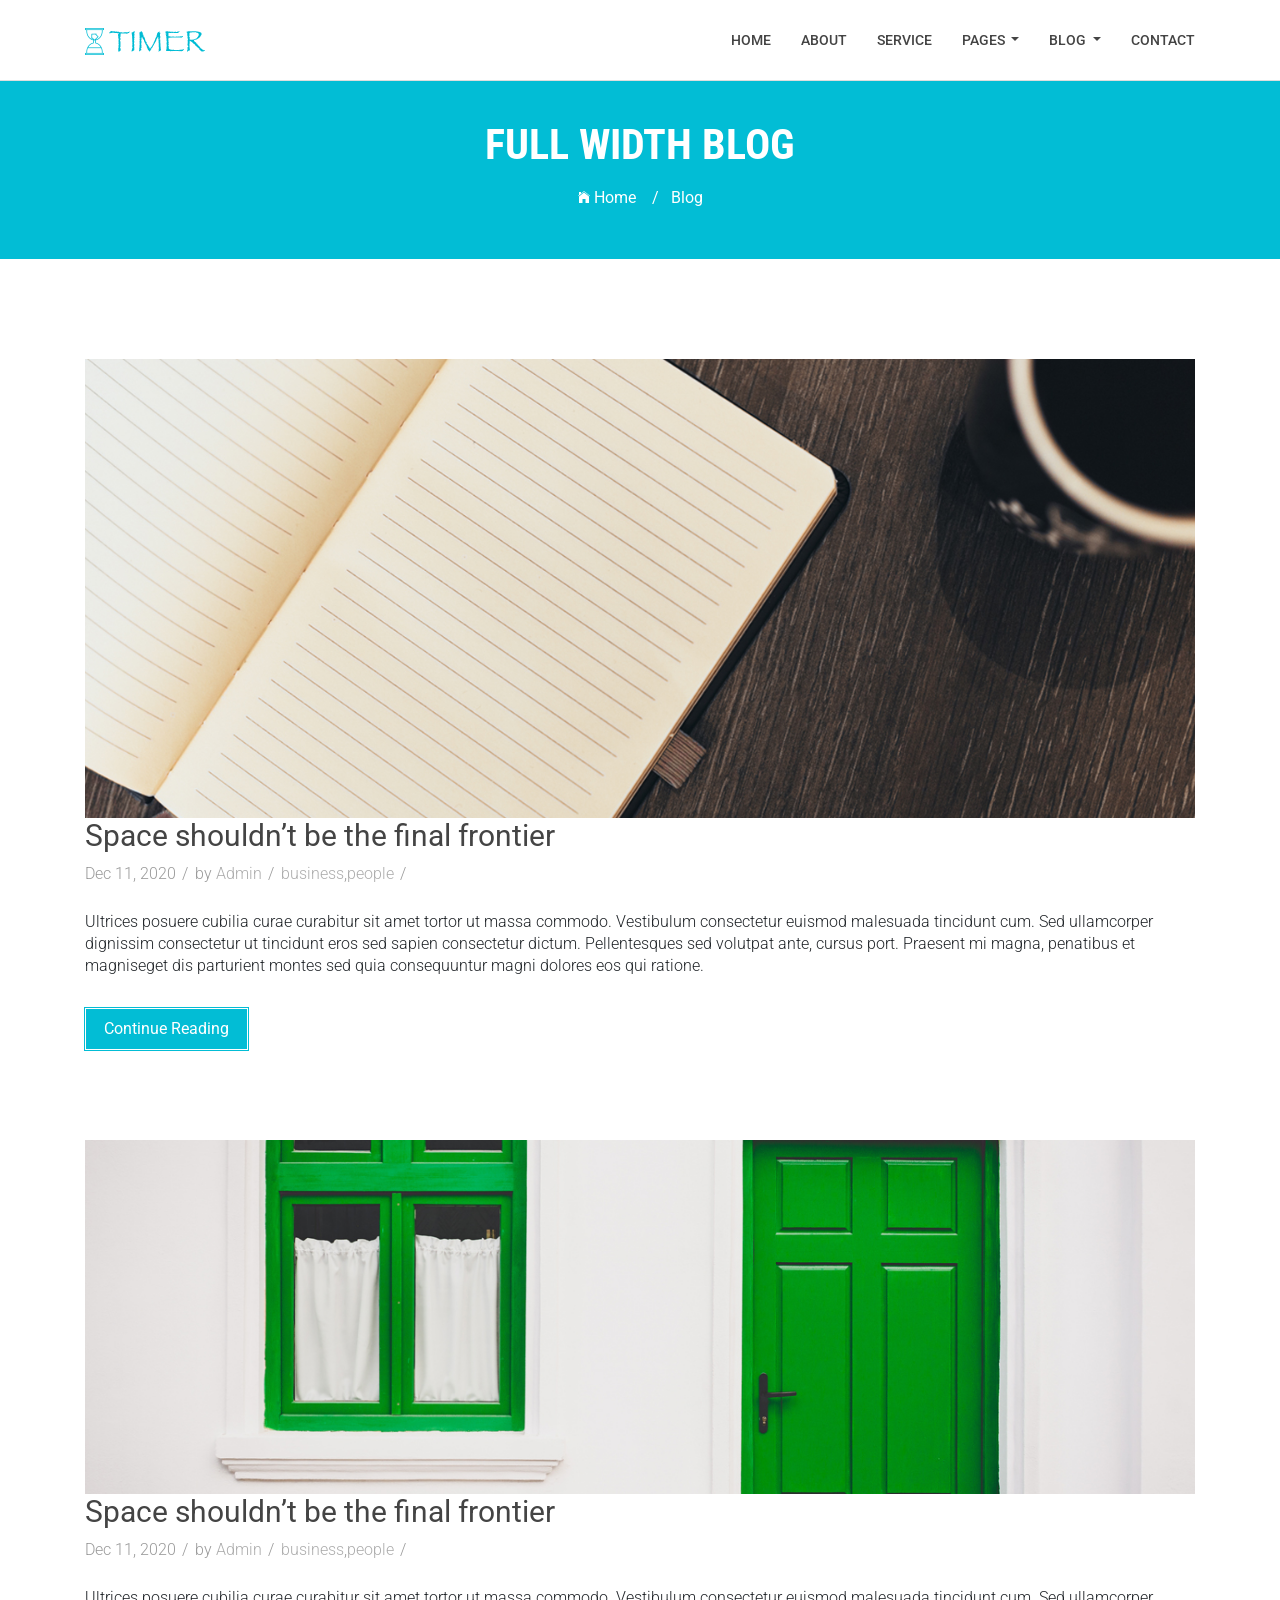
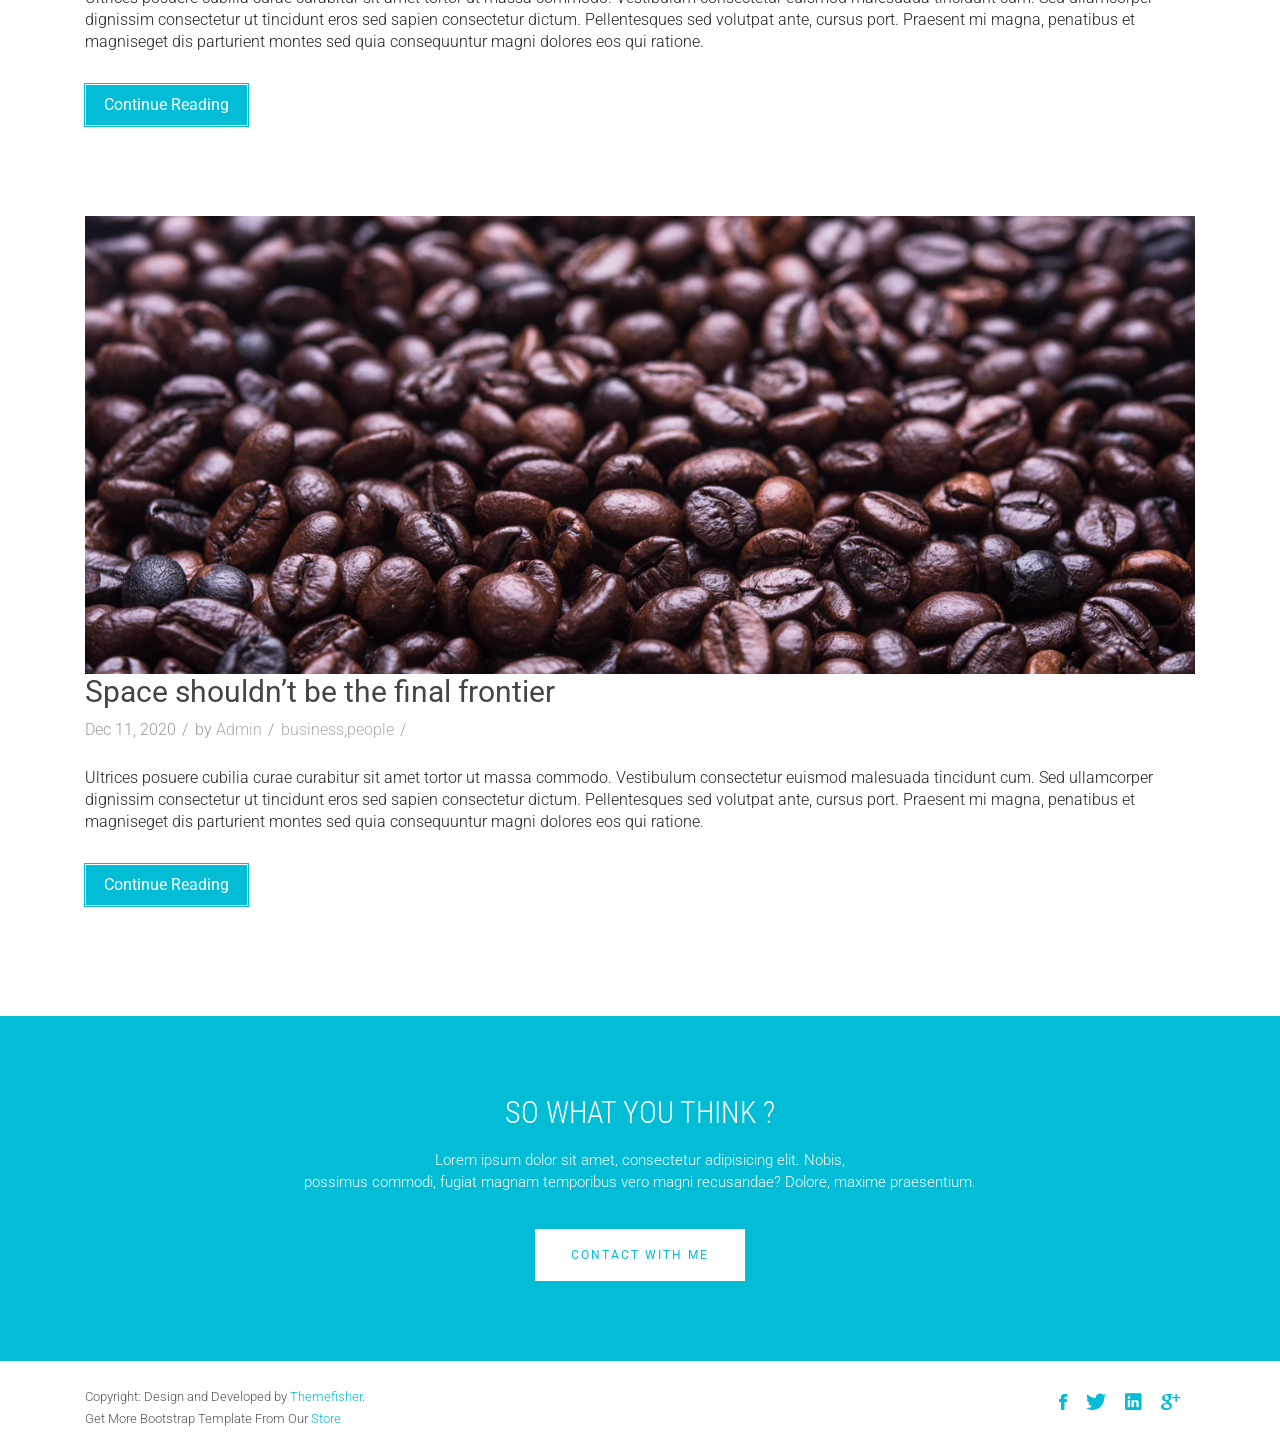
<file: blog-fullwidth.html>
<!DOCTYPE html>

<!--
 // WEBSITE: https://themefisher.com
 // TWITTER: https://twitter.com/themefisher
 // FACEBOOK: https://www.facebook.com/themefisher
 // GITHUB: https://github.com/themefisher/
-->

<html class="no-js">
    <head>
        <!-- Basic Page Needs
        ================================================== -->
        <meta charset="utf-8">
        <meta http-equiv="Content-Type" content="text/html; charset=utf-8">
        <link rel="icon" href="favicon.ico">
        <title>Timer Agency Template</title>
        <meta name="description" content="">
        <meta name="keywords" content="">
        <meta name="author" content="">
        <!-- Mobile Specific Metas
        ================================================== -->
        <meta name="format-detection" content="telephone=no">
        <meta name="viewport" content="width=device-width, initial-scale=1">

        
        <!-- Template CSS Files
        ================================================== -->
        <!-- Twitter Bootstrs CSS -->
        <link rel="stylesheet" href="plugins/bootstrap/bootstrap.min.css">
        <!-- Ionicons Fonts Css -->
        <link rel="stylesheet" href="plugins/ionicons/ionicons.min.css">
        <!-- animate css -->
        <link rel="stylesheet" href="plugins/animate-css/animate.css">
        <!-- Hero area slider css-->
        <link rel="stylesheet" href="plugins/slider/slider.css">
        <!-- slick slider -->
        <link rel="stylesheet" href="plugins/slick/slick.css">
        <!-- Fancybox -->
        <link rel="stylesheet" href="plugins/facncybox/jquery.fancybox.css">
        <!-- hover -->
        <link rel="stylesheet" href="plugins/hover/hover-min.css">
        <!-- template main css file -->
        <link rel="stylesheet" href="css/style.css">
    </head>
    <body>

<!--
        ==================================================
        Header Section Start
        ================================================== -->
<section class="top-bar animated-header">
    <div class="container">
        <div class="row">
            <div class="col-lg-12">
                <nav class="navbar navbar-expand-lg navbar-light bg-light">
                    <a class="navbar-brand" href="index.html">
                        <img src="../images/logo.png" alt="logo">
                    </a>
                    <button class="navbar-toggler" type="button" data-toggle="collapse" data-target="#navbarSupportedContent" aria-controls="navbarSupportedContent"
                        aria-expanded="false" aria-label="Toggle navigation">
                        <span class="navbar-toggler-icon"></span>
                    </button>

                    <div class="collapse navbar-collapse" id="navbarSupportedContent">
                        <ul class="navbar-nav ml-auto">
                            <li class="nav-item">
                                <a class="nav-link" href="index.html">Home
                                    <span class="sr-only">(current)</span>
                                </a>
                            </li>
                            <li class="nav-item">
                                <a class="nav-link" href="about.html">About</a>
                            </li>
                            <li class="nav-item">
                                <a class="nav-link" href="service.html">Service</a>
                            </li>
                            <li class="nav-item dropdown">
                                <a class="nav-link dropdown-toggle" href="#" id="navbarDropdown" role="button" data-toggle="dropdown" aria-haspopup="true"
                                    aria-expanded="false">
                                    Pages
                                </a>
                                <div class="dropdown-menu" aria-labelledby="navbarDropdown">
                                    <a class="dropdown-item" href="404.html">404 Page</a>
                                    <a class="dropdown-item" href="gallery.html">Gallery</a>
                                    <a class="dropdown-item" href="single-post.html">Single Post</a>
                                </div>
                            </li>
                            <li class="nav-item dropdown">
                                <a class="nav-link dropdown-toggle" href="#" id="navbarDropdown" role="button" data-toggle="dropdown" aria-haspopup="true"
                                    aria-expanded="false">
                                    Blog
                                </a>
                                <div class="dropdown-menu" aria-labelledby="navbarDropdown">
                                    <a class="dropdown-item" href="blog-fullwidth.html">Blog Full</a>
                                    <a class="dropdown-item" href="blog-left-sidebar.html">Blog Left sidebar</a>
                                    <a class="dropdown-item" href="blog-right-sidebar.html">Blog Right sidebar</a>
                                </div>
                            </li>
                            <li class="nav-item">
                                <a class="nav-link" href="contact.html">Contact</a>
                            </li>
                        </ul>
                    </div>
                </nav>
            </div>
        </div>
    </div>
</section>

        <!-- 
        ================================================== 
            Global Page Section Start
        ================================================== -->
        <section class="global-page-header">
            <div class="container">
                <div class="row">
                    <div class="col-md-12">
                        <div class="block">
                            <h2>Full width blog</h2>
                            <ol class="breadcrumb list-inline text-center">
                                <li class="list-inline-item">
                                    <a href="index.html">
                                        <i class="ion-ios-home"></i>
                                        Home  &nbsp; &nbsp;/
                                    </a>
                                </li>
                                <li class="active list-inline-item">Blog</li>
                            </ol>
                        </div>
                    </div>
                </div>
            </div>
        </section>


<!--=====================================
=            Full Width Blog            =
======================================-->
<section id="blog-full-width">
  <div class="container">
    <div class="row">
      <div class="col-md-12">
        <article class="wow fadeInDown" data-wow-delay=".3s" data-wow-duration="500ms">
          <div class="blog-post-image">
            <a href="post-fullwidth.html"><img class="img-fluid" src="images/blog/post-1.jpg" alt="" /></a>
          </div>
          <div class="blog-content">
            <h2 class="blogpost-title">
              <a href="post-fullwidth.html">Space shouldn’t be the final frontier</a>
            </h2>
            <div class="blog-meta">
              <span>Dec 11, 2020</span>
              <span>by <a href="">Admin</a></span>
              <span><a href="">business</a>,<a href="">people</a></span>
            </div>
            <p>Ultrices posuere cubilia curae curabitur sit amet tortor ut massa commodo. Vestibulum consectetur euismod
              malesuada tincidunt cum. Sed ullamcorper dignissim consectetur ut tincidunt eros sed sapien consectetur
              dictum. Pellentesques sed volutpat ante, cursus port. Praesent mi magna, penatibus et magniseget dis
              parturient montes sed quia consequuntur magni dolores eos qui ratione.
            </p>
            <a href="single-post.html" class="btn btn-dafault btn-details hvr-bounce-to-right">Continue Reading</a>
          </div>

        </article>
        <article class="wow fadeInDown" data-wow-delay=".5s" data-wow-duration="500ms">
          <div class="blog-post-image">
            <a href="post-fullwidth.html"><img class="img-fluid" src="images/blog/post-2.jpg" alt="" /></a>
          </div>
          <div class="blog-content">
            <h2 class="blogpost-title">
              <a href="post-fullwidth.html">Space shouldn’t be the final frontier</a>
            </h2>
            <div class="blog-meta">
              <span>Dec 11, 2020</span>
              <span>by <a href="">Admin</a></span>
              <span><a href="">business</a>,<a href="">people</a></span>
            </div>
            <p>Ultrices posuere cubilia curae curabitur sit amet tortor ut massa commodo. Vestibulum consectetur euismod
              malesuada tincidunt cum. Sed ullamcorper dignissim consectetur ut tincidunt eros sed sapien consectetur
              dictum. Pellentesques sed volutpat ante, cursus port. Praesent mi magna, penatibus et magniseget dis
              parturient montes sed quia consequuntur magni dolores eos qui ratione.
            </p>
            <a href="single-post.html" class="btn btn-dafault btn-details hvr-bounce-to-right">Continue Reading</a>
          </div>

        </article>
        <article class="wow fadeInDown" data-wow-delay=".7s" data-wow-duration="500ms">
          <div class="blog-post-image">
            <a href="post-fullwidth.html"><img class="img-fluid" src="images/blog/post-3.jpg" alt="" /></a>
          </div>
          <div class="blog-content">
            <h2 class="blogpost-title">
              <a href="post-fullwidth.html">Space shouldn’t be the final frontier</a>
            </h2>
            <div class="blog-meta">
              <span>Dec 11, 2020</span>
              <span>by <a href="">Admin</a></span>
              <span><a href="">business</a>,<a href="">people</a></span>
            </div>
            <p>Ultrices posuere cubilia curae curabitur sit amet tortor ut massa commodo. Vestibulum consectetur euismod
              malesuada tincidunt cum. Sed ullamcorper dignissim consectetur ut tincidunt eros sed sapien consectetur
              dictum. Pellentesques sed volutpat ante, cursus port. Praesent mi magna, penatibus et magniseget dis
              parturient montes sed quia consequuntur magni dolores eos qui ratione.
            </p>
            <a href="single-post.html" class="btn btn-dafault btn-details hvr-bounce-to-right">Continue Reading</a>
          </div>

        </article>
      </div>
    </div>
  </div>
</section>

            <!--
            ==================================================
            Call To Action Section Start
            ================================================== -->
            <section id="call-to-action">
                <div class="container">
                    <div class="row">
                        <div class="col-md-12">
                            <div class="block">
                                <h2 class="title wow fadeInDown" data-wow-delay=".3s" data-wow-duration="500ms">SO WHAT YOU THINK ?</h1>
                                <p class="wow fadeInDown" data-wow-delay=".5s" data-wow-duration="500ms">Lorem ipsum dolor sit amet, consectetur adipisicing elit. Nobis,<br>possimus commodi, fugiat magnam temporibus vero magni recusandae? Dolore, maxime praesentium.</p>
                                <a href="contact.html" class="btn btn-default btn-contact wow fadeInDown" data-wow-delay=".7s" data-wow-duration="500ms">Contact With Me</a>
                            </div>
                        </div>
                        
                    </div>
                </div>
            </section>

            <!--
            ==================================================
            Footer Section Start
            ================================================== -->
            <footer id="footer">
                <div class="container">
                    <div class="row content-justify-between">
                        <div class="col-md-8 col-12 text-center text-lg-left text-md-left">
                            <p class="copyright">Copyright: Design and Developed by <a href="http://www.Themefisher.com" target="_blank">Themefisher</a>. <br> 
                                Get More Bootstrap Template From Our 
                                <a href="https://themefisher.com/free-bootstrap-templates/" target="_blank">Store</a>
                            </p>
                        </div>
                        <div class="col-md-4 col-12">
                            <!-- Social Media -->
                            <ul class="social text-center text-md-right text-lg-right">
                                <li>
                                    <a href="http://wwww.fb.com/themefisher" class="Facebook">
                                        <i class="ion-social-facebook"></i>
                                    </a>
                                </li>
                                <li>
                                    <a href="http://wwww.twitter.com/themefisher" class="Twitter">
                                        <i class="ion-social-twitter"></i>
                                    </a>
                                </li>
                                <li>
                                    <a href="#" class="Linkedin">
                                        <i class="ion-social-linkedin"></i>
                                    </a>
                                </li>
                                <li>
                                    <a href="http://wwww.fb.com/themefisher" class="Google Plus">
                                        <i class="ion-social-googleplus"></i>
                                    </a>
                                </li>
                            </ul>
                        </div>
                    </div>
                </div>
            </footer> <!-- /#footer -->

	<!-- Template Javascript Files
	================================================== -->
	<!-- jquery -->
	<script src="plugins/jQurey/jquery.min.js"></script>
	<!-- Form Validation -->
    <script src="plugins/form-validation/jquery.form.js"></script> 
    <script src="plugins/form-validation/jquery.validate.min.js"></script>
	<!-- slick slider -->
	<script src="plugins/slick/slick.min.js"></script>
	<!-- bootstrap js -->
	<script src="plugins/bootstrap/bootstrap.min.js"></script>
	<!-- wow js -->
	<script src="plugins/wow-js/wow.min.js"></script>
	<!-- slider js -->
	<script src="plugins/slider/slider.js"></script>
	<!-- Fancybox -->
	<script src="plugins/facncybox/jquery.fancybox.js"></script>
	<!-- template main js -->
	<script src="js/main.js"></script>
 	</body>
</html>
</file>
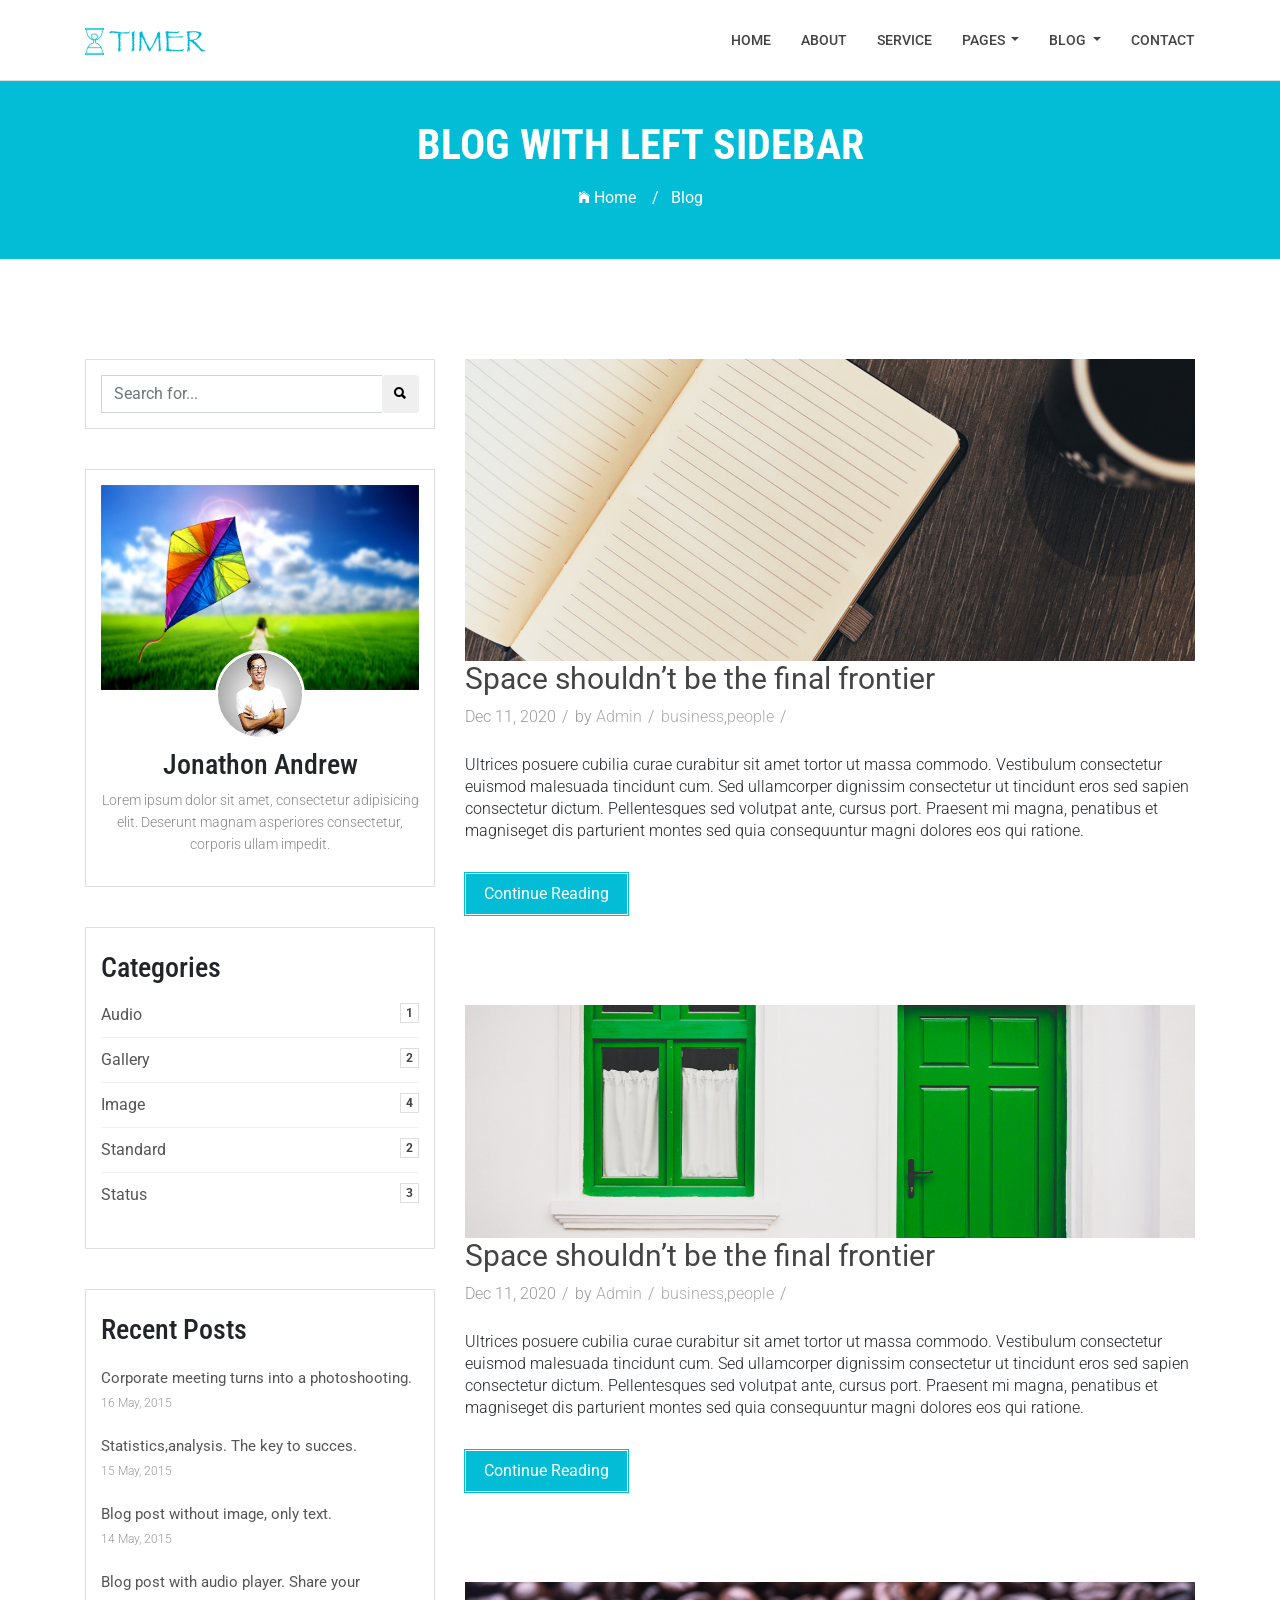
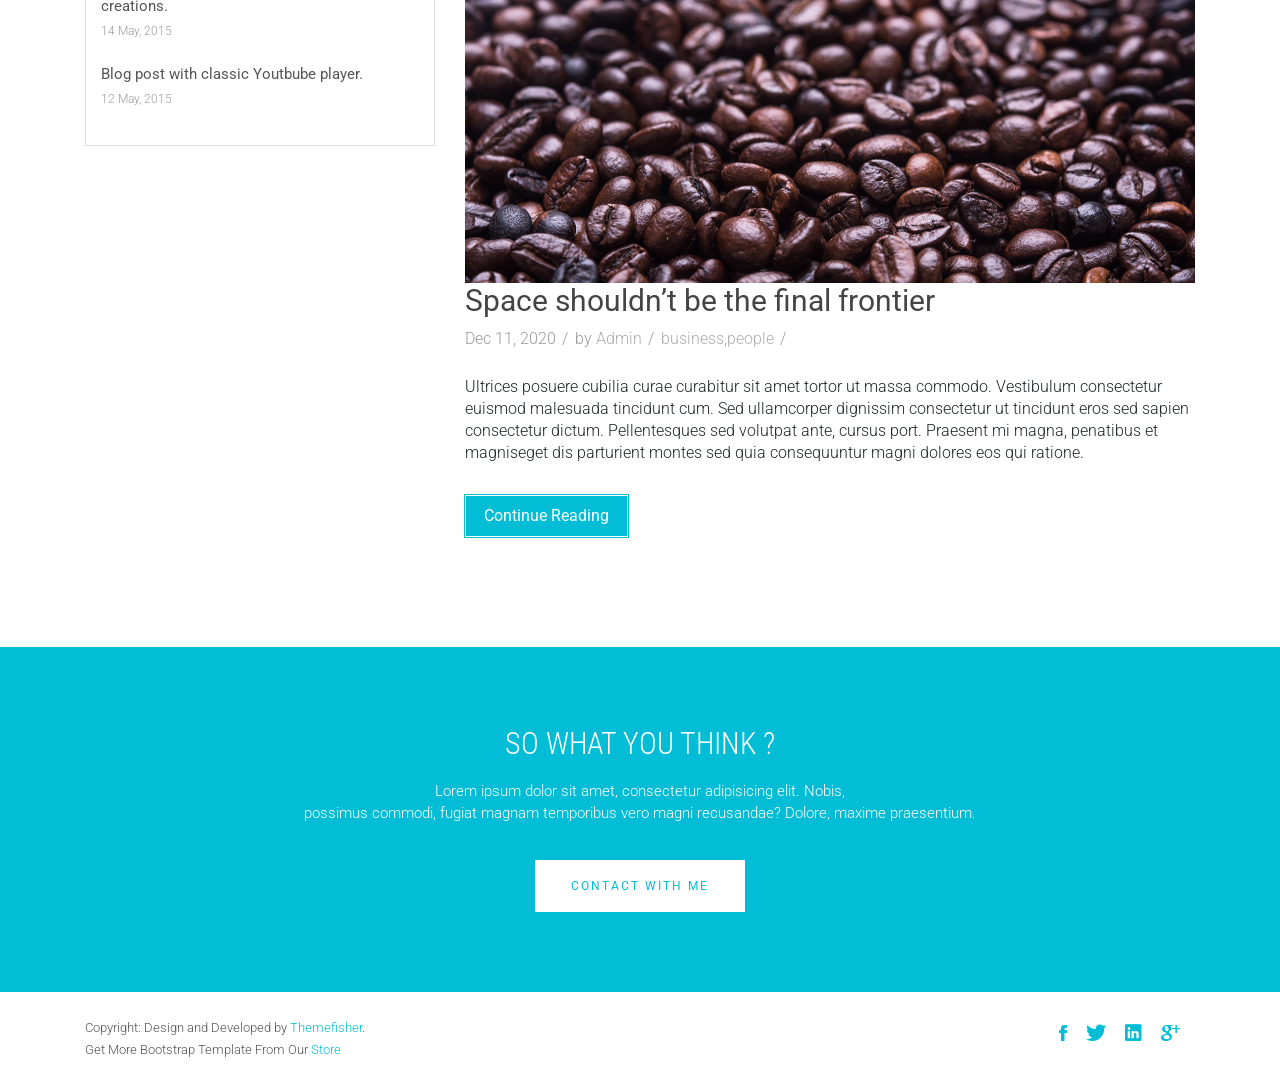
<file: blog-left-sidebar.html>
<!DOCTYPE html>

<!--
 // WEBSITE: https://themefisher.com
 // TWITTER: https://twitter.com/themefisher
 // FACEBOOK: https://www.facebook.com/themefisher
 // GITHUB: https://github.com/themefisher/
-->

<html class="no-js">
    <head>
        <!-- Basic Page Needs
        ================================================== -->
        <meta charset="utf-8">
        <meta http-equiv="Content-Type" content="text/html; charset=utf-8">
        <link rel="icon" href="favicon.ico">
        <title>Timer Agency Template</title>
        <meta name="description" content="">
        <meta name="keywords" content="">
        <meta name="author" content="">
        <!-- Mobile Specific Metas
        ================================================== -->
        <meta name="format-detection" content="telephone=no">
        <meta name="viewport" content="width=device-width, initial-scale=1">

        
        <!-- Template CSS Files
        ================================================== -->
        <!-- Twitter Bootstrs CSS -->
        <link rel="stylesheet" href="plugins/bootstrap/bootstrap.min.css">
        <!-- Ionicons Fonts Css -->
        <link rel="stylesheet" href="plugins/ionicons/ionicons.min.css">
        <!-- animate css -->
        <link rel="stylesheet" href="plugins/animate-css/animate.css">
        <!-- Hero area slider css-->
        <link rel="stylesheet" href="plugins/slider/slider.css">
        <!-- slick slider -->
        <link rel="stylesheet" href="plugins/slick/slick.css">
        <!-- Fancybox -->
        <link rel="stylesheet" href="plugins/facncybox/jquery.fancybox.css">
        <!-- hover -->
        <link rel="stylesheet" href="plugins/hover/hover-min.css">
        <!-- template main css file -->
        <link rel="stylesheet" href="css/style.css">
    </head>
    <body>

<!--
        ==================================================
        Header Section Start
        ================================================== -->
<section class="top-bar animated-header">
    <div class="container">
        <div class="row">
            <div class="col-lg-12">
                <nav class="navbar navbar-expand-lg navbar-light bg-light">
                    <a class="navbar-brand" href="index.html">
                        <img src="../images/logo.png" alt="logo">
                    </a>
                    <button class="navbar-toggler" type="button" data-toggle="collapse" data-target="#navbarSupportedContent" aria-controls="navbarSupportedContent"
                        aria-expanded="false" aria-label="Toggle navigation">
                        <span class="navbar-toggler-icon"></span>
                    </button>

                    <div class="collapse navbar-collapse" id="navbarSupportedContent">
                        <ul class="navbar-nav ml-auto">
                            <li class="nav-item">
                                <a class="nav-link" href="index.html">Home
                                    <span class="sr-only">(current)</span>
                                </a>
                            </li>
                            <li class="nav-item">
                                <a class="nav-link" href="about.html">About</a>
                            </li>
                            <li class="nav-item">
                                <a class="nav-link" href="service.html">Service</a>
                            </li>
                            <li class="nav-item dropdown">
                                <a class="nav-link dropdown-toggle" href="#" id="navbarDropdown" role="button" data-toggle="dropdown" aria-haspopup="true"
                                    aria-expanded="false">
                                    Pages
                                </a>
                                <div class="dropdown-menu" aria-labelledby="navbarDropdown">
                                    <a class="dropdown-item" href="404.html">404 Page</a>
                                    <a class="dropdown-item" href="gallery.html">Gallery</a>
                                    <a class="dropdown-item" href="single-post.html">Single Post</a>
                                </div>
                            </li>
                            <li class="nav-item dropdown">
                                <a class="nav-link dropdown-toggle" href="#" id="navbarDropdown" role="button" data-toggle="dropdown" aria-haspopup="true"
                                    aria-expanded="false">
                                    Blog
                                </a>
                                <div class="dropdown-menu" aria-labelledby="navbarDropdown">
                                    <a class="dropdown-item" href="blog-fullwidth.html">Blog Full</a>
                                    <a class="dropdown-item" href="blog-left-sidebar.html">Blog Left sidebar</a>
                                    <a class="dropdown-item" href="blog-right-sidebar.html">Blog Right sidebar</a>
                                </div>
                            </li>
                            <li class="nav-item">
                                <a class="nav-link" href="contact.html">Contact</a>
                            </li>
                        </ul>
                    </div>
                </nav>
            </div>
        </div>
    </div>
</section>

        <!-- 
        ================================================== 
            Global Page Section Start
        ================================================== -->
        <section class="global-page-header">
            <div class="container">
                <div class="row">
                    <div class="col-md-12">
                        <div class="block">
                            <h2>Blog with left sidebar</h2>
                            <ol class="breadcrumb list-inline text-center">
                                <li class="list-inline-item">
                                    <a href="index.html">
                                        <i class="ion-ios-home"></i>
                                        Home  &nbsp; &nbsp;/
                                    </a>
                                </li>
                                <li class="active list-inline-item">Blog</li>
                            </ol>
                        </div>
                    </div>
                </div>
            </div>
        </section>


<!--=======================================
=            Blog Left sidebar            =
========================================-->

<section id="blog-full-width">
  <div class="container">
    <div class="row">
      <div class="col-md-4">
        <div class="sidebar">
          <div class="search widget">
            <form action="" method="get" class="searchform" role="search">
              <div class="input-group">
                <input type="text" class="form-control" placeholder="Search for...">
                <span class="input-group-btn">
                  <button class="btn btn-default" type="button"> <i class="ion-search"></i> </button>
                </span>
              </div><!-- /input-group -->
            </form>
          </div>
          <div class="author widget">
            <img class="img-fluid" src="images/author/author-bg.jpg">
            <div class="author-body text-center">
              <div class="author-img">
                <img src="images/author/author.jpg">
              </div>
              <div class="author-bio">
                <h3>Jonathon Andrew</h3>
                <p>Lorem ipsum dolor sit amet, consectetur adipisicing elit. Deserunt magnam asperiores consectetur,
                  corporis ullam impedit.</p>
              </div>
            </div>
          </div>
          <div class="categories widget">
            <h3 class="widget-head">Categories</h3>
            <ul>
              <li>
                <a href="">Audio</a> <span class="badge">1</span>
              </li>
              <li>
                <a href="">Gallery</a> <span class="badge">2</span>
              </li>
              <li>
                <a href="">Image</a> <span class="badge">4</span>
              </li>
              <li>
                <a href="">Standard</a> <span class="badge">2</span>
              </li>
              <li>
                <a href="">Status</a> <span class="badge">3</span>
              </li>
            </ul>
          </div>

          <div class="recent-post widget">
            <h3>Recent Posts</h3>
            <ul>
              <li>
                <a href="#">Corporate meeting turns into a photoshooting.</a><br>
                <time>16 May, 2015</time>
              </li>
              <li>
                <a href="#">Statistics,analysis. The key to succes.</a><br>
                <time>15 May, 2015</time>
              </li>
              <li>
                <a href="#">Blog post without image, only text.</a><br>
                <time>14 May, 2015</time>
              </li>
              <li>
                <a href="#">Blog post with audio player. Share your creations.</a><br>
                <time>14 May, 2015</time>
              </li>
              <li>
                <a href="#">Blog post with classic Youtbube player.</a><br>
                <time>12 May, 2015</time>
              </li>
            </ul>
          </div>
        </div>
      </div>
      <div class="col-md-8">
        <article class="wow fadeInDown" data-wow-delay=".3s" data-wow-duration="500ms">
          <div class="blog-post-image">
            <a href="post-fullwidth.html"><img class="img-fluid" src="images/blog/post-1.jpg" alt="" /></a>
          </div>
          <div class="blog-content">
            <h2 class="blogpost-title">
              <a href="post-fullwidth.html">Space shouldn’t be the final frontier</a>
            </h2>
            <div class="blog-meta">
              <span>Dec 11, 2020</span>
              <span>by <a href="">Admin</a></span>
              <span><a href="">business</a>,<a href="">people</a></span>
            </div>
            <p>Ultrices posuere cubilia curae curabitur sit amet tortor ut massa commodo. Vestibulum consectetur euismod
              malesuada tincidunt cum. Sed ullamcorper dignissim consectetur ut tincidunt eros sed sapien consectetur
              dictum. Pellentesques sed volutpat ante, cursus port. Praesent mi magna, penatibus et magniseget dis
              parturient montes sed quia consequuntur magni dolores eos qui ratione.
            </p>
            <a href="single-post.html" class="btn btn-dafault btn-details hvr-bounce-to-right">Continue Reading</a>
          </div>
        </article>
        <article class="wow fadeInDown" data-wow-delay=".5s" data-wow-duration="500ms">
          <div class="blog-post-image">
            <a href="post-fullwidth.html"><img class="img-fluid" src="images/blog/post-2.jpg" alt="" /></a>
          </div>
          <div class="blog-content">
            <h2 class="blogpost-title">
              <a href="post-fullwidth.html">Space shouldn’t be the final frontier</a>
            </h2>
            <div class="blog-meta">
              <span>Dec 11, 2020</span>
              <span>by <a href="">Admin</a></span>
              <span><a href="">business</a>,<a href="">people</a></span>
            </div>
            <p>Ultrices posuere cubilia curae curabitur sit amet tortor ut massa commodo. Vestibulum consectetur euismod
              malesuada tincidunt cum. Sed ullamcorper dignissim consectetur ut tincidunt eros sed sapien consectetur
              dictum. Pellentesques sed volutpat ante, cursus port. Praesent mi magna, penatibus et magniseget dis
              parturient montes sed quia consequuntur magni dolores eos qui ratione.
            </p>
            <a href="single-post.html" class="btn btn-dafault btn-details hvr-bounce-to-right">Continue Reading</a>
          </div>
        </article>
        <article class="wow fadeInDown" data-wow-delay=".7s" data-wow-duration="500ms">
          <div class="blog-post-image">
            <a href="post-fullwidth.html"><img class="img-fluid" src="images/blog/post-3.jpg" alt="" /></a>
          </div>
          <div class="blog-content">
            <h2 class="blogpost-title">
              <a href="post-fullwidth.html">Space shouldn’t be the final frontier</a>
            </h2>
            <div class="blog-meta">
              <span>Dec 11, 2020</span>
              <span>by <a href="">Admin</a></span>
              <span><a href="">business</a>,<a href="">people</a></span>
            </div>
            <p>Ultrices posuere cubilia curae curabitur sit amet tortor ut massa commodo. Vestibulum consectetur euismod
              malesuada tincidunt cum. Sed ullamcorper dignissim consectetur ut tincidunt eros sed sapien consectetur
              dictum. Pellentesques sed volutpat ante, cursus port. Praesent mi magna, penatibus et magniseget dis
              parturient montes sed quia consequuntur magni dolores eos qui ratione.
            </p>
            <a href="single-post.html" class="btn btn-dafault btn-details hvr-bounce-to-right">Continue Reading</a>
          </div>
        </article>
      </div>
    </div>
  </div>
</section>

<!--====  End of Blog Left sidebar  ====-->

            <!--
            ==================================================
            Call To Action Section Start
            ================================================== -->
            <section id="call-to-action">
                <div class="container">
                    <div class="row">
                        <div class="col-md-12">
                            <div class="block">
                                <h2 class="title wow fadeInDown" data-wow-delay=".3s" data-wow-duration="500ms">SO WHAT YOU THINK ?</h1>
                                <p class="wow fadeInDown" data-wow-delay=".5s" data-wow-duration="500ms">Lorem ipsum dolor sit amet, consectetur adipisicing elit. Nobis,<br>possimus commodi, fugiat magnam temporibus vero magni recusandae? Dolore, maxime praesentium.</p>
                                <a href="contact.html" class="btn btn-default btn-contact wow fadeInDown" data-wow-delay=".7s" data-wow-duration="500ms">Contact With Me</a>
                            </div>
                        </div>
                        
                    </div>
                </div>
            </section>

            <!--
            ==================================================
            Footer Section Start
            ================================================== -->
            <footer id="footer">
                <div class="container">
                    <div class="row content-justify-between">
                        <div class="col-md-8 col-12 text-center text-lg-left text-md-left">
                            <p class="copyright">Copyright: Design and Developed by <a href="http://www.Themefisher.com" target="_blank">Themefisher</a>. <br> 
                                Get More Bootstrap Template From Our 
                                <a href="https://themefisher.com/free-bootstrap-templates/" target="_blank">Store</a>
                            </p>
                        </div>
                        <div class="col-md-4 col-12">
                            <!-- Social Media -->
                            <ul class="social text-center text-md-right text-lg-right">
                                <li>
                                    <a href="http://wwww.fb.com/themefisher" class="Facebook">
                                        <i class="ion-social-facebook"></i>
                                    </a>
                                </li>
                                <li>
                                    <a href="http://wwww.twitter.com/themefisher" class="Twitter">
                                        <i class="ion-social-twitter"></i>
                                    </a>
                                </li>
                                <li>
                                    <a href="#" class="Linkedin">
                                        <i class="ion-social-linkedin"></i>
                                    </a>
                                </li>
                                <li>
                                    <a href="http://wwww.fb.com/themefisher" class="Google Plus">
                                        <i class="ion-social-googleplus"></i>
                                    </a>
                                </li>
                            </ul>
                        </div>
                    </div>
                </div>
            </footer> <!-- /#footer -->

	<!-- Template Javascript Files
	================================================== -->
	<!-- jquery -->
	<script src="plugins/jQurey/jquery.min.js"></script>
	<!-- Form Validation -->
    <script src="plugins/form-validation/jquery.form.js"></script> 
    <script src="plugins/form-validation/jquery.validate.min.js"></script>
	<!-- slick slider -->
	<script src="plugins/slick/slick.min.js"></script>
	<!-- bootstrap js -->
	<script src="plugins/bootstrap/bootstrap.min.js"></script>
	<!-- wow js -->
	<script src="plugins/wow-js/wow.min.js"></script>
	<!-- slider js -->
	<script src="plugins/slider/slider.js"></script>
	<!-- Fancybox -->
	<script src="plugins/facncybox/jquery.fancybox.js"></script>
	<!-- template main js -->
	<script src="js/main.js"></script>
 	</body>
</html>
</file>
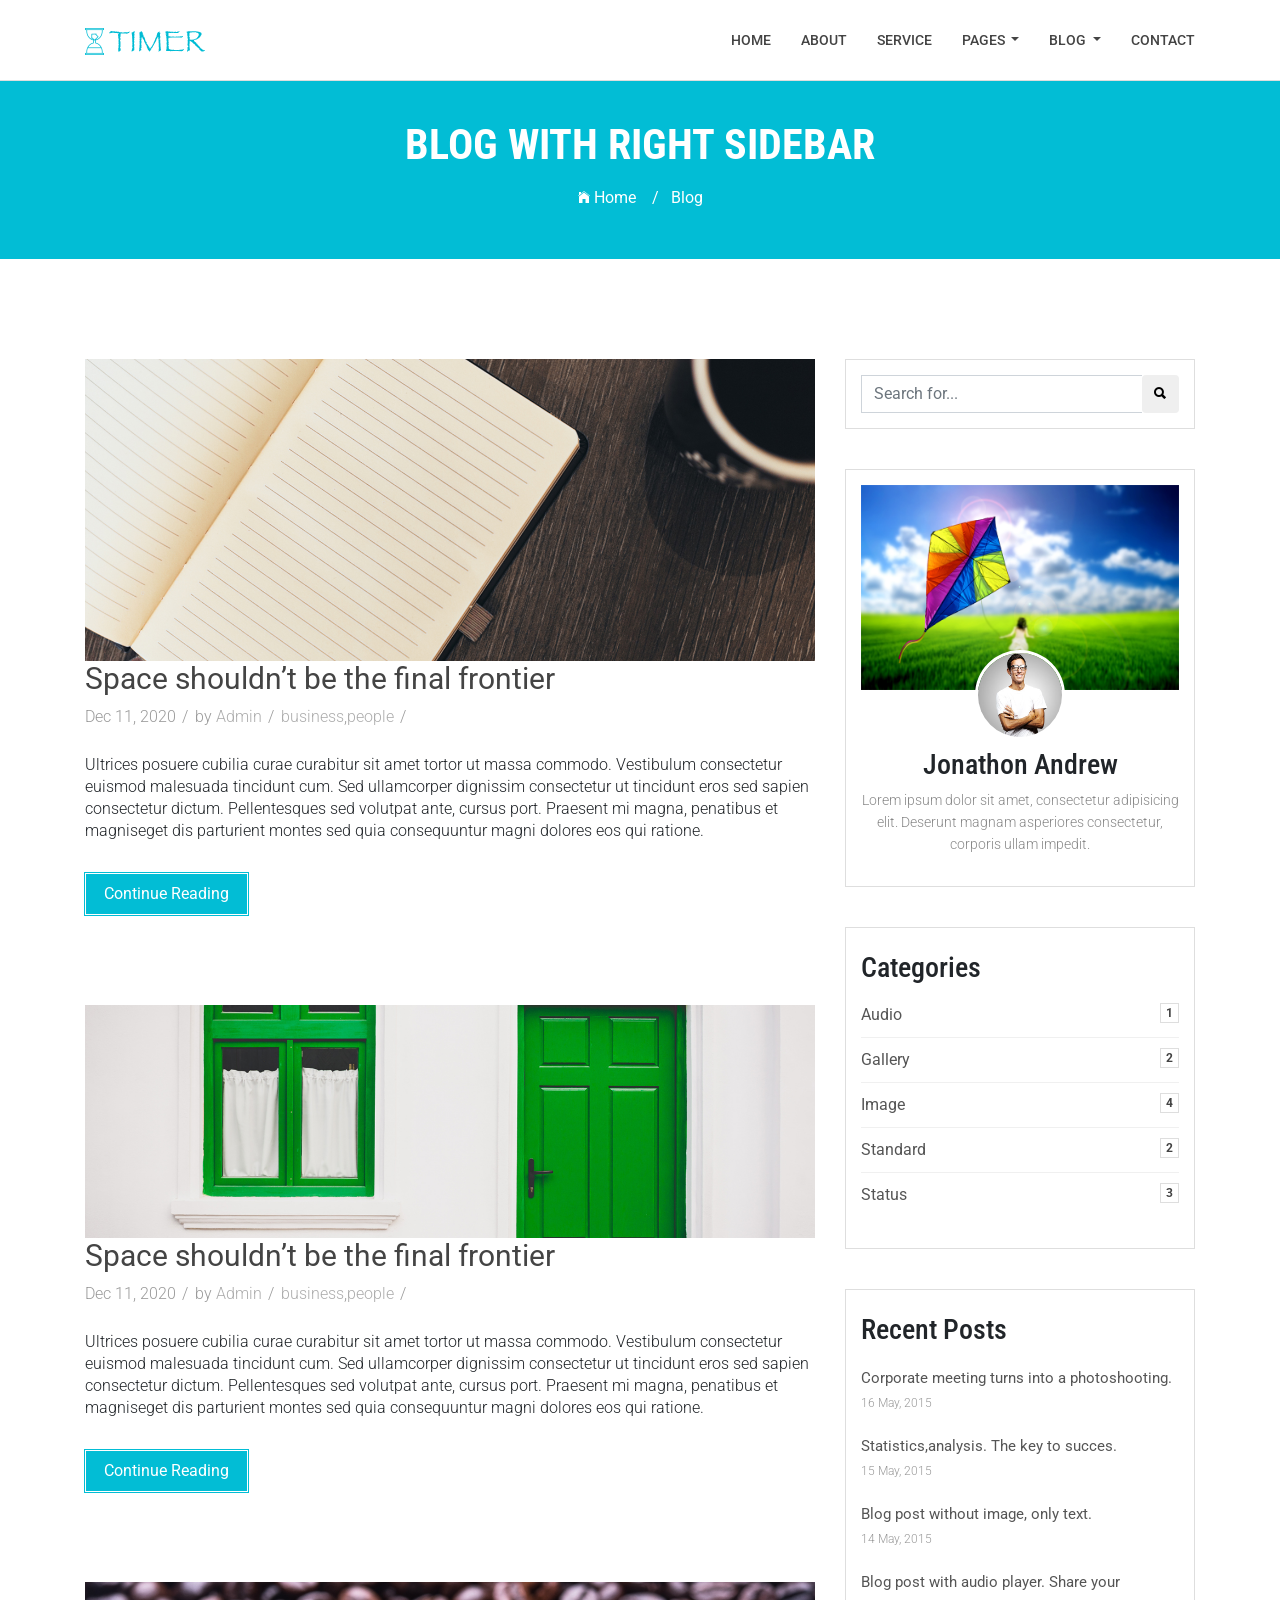
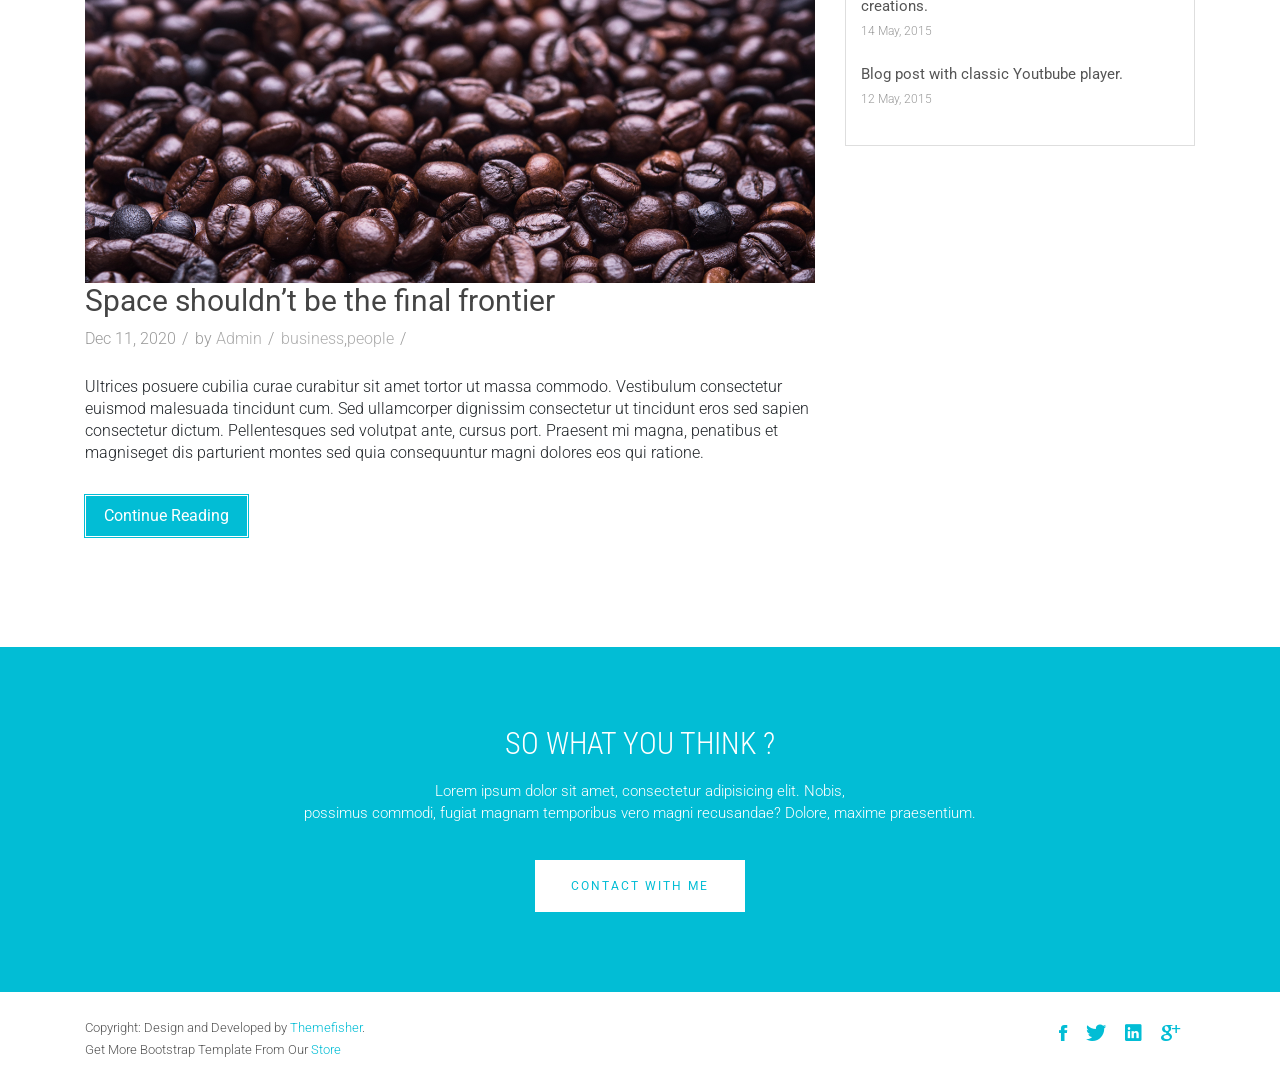
<file: blog-right-sidebar.html>
<!DOCTYPE html>

<!--
 // WEBSITE: https://themefisher.com
 // TWITTER: https://twitter.com/themefisher
 // FACEBOOK: https://www.facebook.com/themefisher
 // GITHUB: https://github.com/themefisher/
-->

<html class="no-js">
    <head>
        <!-- Basic Page Needs
        ================================================== -->
        <meta charset="utf-8">
        <meta http-equiv="Content-Type" content="text/html; charset=utf-8">
        <link rel="icon" href="favicon.ico">
        <title>Timer Agency Template</title>
        <meta name="description" content="">
        <meta name="keywords" content="">
        <meta name="author" content="">
        <!-- Mobile Specific Metas
        ================================================== -->
        <meta name="format-detection" content="telephone=no">
        <meta name="viewport" content="width=device-width, initial-scale=1">

        
        <!-- Template CSS Files
        ================================================== -->
        <!-- Twitter Bootstrs CSS -->
        <link rel="stylesheet" href="plugins/bootstrap/bootstrap.min.css">
        <!-- Ionicons Fonts Css -->
        <link rel="stylesheet" href="plugins/ionicons/ionicons.min.css">
        <!-- animate css -->
        <link rel="stylesheet" href="plugins/animate-css/animate.css">
        <!-- Hero area slider css-->
        <link rel="stylesheet" href="plugins/slider/slider.css">
        <!-- slick slider -->
        <link rel="stylesheet" href="plugins/slick/slick.css">
        <!-- Fancybox -->
        <link rel="stylesheet" href="plugins/facncybox/jquery.fancybox.css">
        <!-- hover -->
        <link rel="stylesheet" href="plugins/hover/hover-min.css">
        <!-- template main css file -->
        <link rel="stylesheet" href="css/style.css">
    </head>
    <body>

<!--
        ==================================================
        Header Section Start
        ================================================== -->
<section class="top-bar animated-header">
    <div class="container">
        <div class="row">
            <div class="col-lg-12">
                <nav class="navbar navbar-expand-lg navbar-light bg-light">
                    <a class="navbar-brand" href="index.html">
                        <img src="../images/logo.png" alt="logo">
                    </a>
                    <button class="navbar-toggler" type="button" data-toggle="collapse" data-target="#navbarSupportedContent" aria-controls="navbarSupportedContent"
                        aria-expanded="false" aria-label="Toggle navigation">
                        <span class="navbar-toggler-icon"></span>
                    </button>

                    <div class="collapse navbar-collapse" id="navbarSupportedContent">
                        <ul class="navbar-nav ml-auto">
                            <li class="nav-item">
                                <a class="nav-link" href="index.html">Home
                                    <span class="sr-only">(current)</span>
                                </a>
                            </li>
                            <li class="nav-item">
                                <a class="nav-link" href="about.html">About</a>
                            </li>
                            <li class="nav-item">
                                <a class="nav-link" href="service.html">Service</a>
                            </li>
                            <li class="nav-item dropdown">
                                <a class="nav-link dropdown-toggle" href="#" id="navbarDropdown" role="button" data-toggle="dropdown" aria-haspopup="true"
                                    aria-expanded="false">
                                    Pages
                                </a>
                                <div class="dropdown-menu" aria-labelledby="navbarDropdown">
                                    <a class="dropdown-item" href="404.html">404 Page</a>
                                    <a class="dropdown-item" href="gallery.html">Gallery</a>
                                    <a class="dropdown-item" href="single-post.html">Single Post</a>
                                </div>
                            </li>
                            <li class="nav-item dropdown">
                                <a class="nav-link dropdown-toggle" href="#" id="navbarDropdown" role="button" data-toggle="dropdown" aria-haspopup="true"
                                    aria-expanded="false">
                                    Blog
                                </a>
                                <div class="dropdown-menu" aria-labelledby="navbarDropdown">
                                    <a class="dropdown-item" href="blog-fullwidth.html">Blog Full</a>
                                    <a class="dropdown-item" href="blog-left-sidebar.html">Blog Left sidebar</a>
                                    <a class="dropdown-item" href="blog-right-sidebar.html">Blog Right sidebar</a>
                                </div>
                            </li>
                            <li class="nav-item">
                                <a class="nav-link" href="contact.html">Contact</a>
                            </li>
                        </ul>
                    </div>
                </nav>
            </div>
        </div>
    </div>
</section>

        <!-- 
        ================================================== 
            Global Page Section Start
        ================================================== -->
        <section class="global-page-header">
            <div class="container">
                <div class="row">
                    <div class="col-md-12">
                        <div class="block">
                            <h2>Blog with right sidebar</h2>
                            <ol class="breadcrumb list-inline text-center">
                                <li class="list-inline-item">
                                    <a href="index.html">
                                        <i class="ion-ios-home"></i>
                                        Home  &nbsp; &nbsp;/
                                    </a>
                                </li>
                                <li class="active list-inline-item">Blog</li>
                            </ol>
                        </div>
                    </div>
                </div>
            </div>
        </section>


<!--=============================================
=            Blog With Right Sidebar            =
==============================================-->
<section id="blog-full-width">
  <div class="container">
    <div class="row">
      <div class="col-md-8">
        <article class="wow fadeInDown" data-wow-delay=".3s" data-wow-duration="500ms">
          <div class="blog-post-image">
            <a href="post-fullwidth.html"><img class="img-fluid" src="images/blog/post-1.jpg" alt="" /></a>
          </div>
          <div class="blog-content">
            <h2 class="blogpost-title">
              <a href="post-fullwidth.html">Space shouldn’t be the final frontier</a>
            </h2>
            <div class="blog-meta">
              <span>Dec 11, 2020</span>
              <span>by <a href="">Admin</a></span>
              <span><a href="">business</a>,<a href="">people</a></span>
            </div>
            <p>Ultrices posuere cubilia curae curabitur sit amet tortor ut massa commodo. Vestibulum consectetur euismod
              malesuada tincidunt cum. Sed ullamcorper dignissim consectetur ut tincidunt eros sed sapien consectetur
              dictum. Pellentesques sed volutpat ante, cursus port. Praesent mi magna, penatibus et magniseget dis
              parturient montes sed quia consequuntur magni dolores eos qui ratione.
            </p>
            <a href="single-post.html" class="btn btn-dafault btn-details hvr-bounce-to-right">Continue Reading</a>
          </div>

        </article>
        <article class="wow fadeInDown" data-wow-delay=".5s" data-wow-duration="500ms">
          <div class="blog-post-image">
            <a href="post-fullwidth.html"><img class="img-fluid" src="images/blog/post-2.jpg" alt="" /></a>
          </div>
          <div class="blog-content">
            <h2 class="blogpost-title">
              <a href="post-fullwidth.html">Space shouldn’t be the final frontier</a>
            </h2>
            <div class="blog-meta">
              <span>Dec 11, 2020</span>
              <span>by <a href="">Admin</a></span>
              <span><a href="">business</a>,<a href="">people</a></span>
            </div>
            <p>Ultrices posuere cubilia curae curabitur sit amet tortor ut massa commodo. Vestibulum consectetur euismod
              malesuada tincidunt cum. Sed ullamcorper dignissim consectetur ut tincidunt eros sed sapien consectetur
              dictum. Pellentesques sed volutpat ante, cursus port. Praesent mi magna, penatibus et magniseget dis
              parturient montes sed quia consequuntur magni dolores eos qui ratione.
            </p>
            <a href="single-post.html" class="btn btn-dafault btn-details hvr-bounce-to-right">Continue Reading</a>
          </div>

        </article>
        <article class="wow fadeInDown" data-wow-delay=".7s" data-wow-duration="500ms">
          <div class="blog-post-image">
            <a href="post-fullwidth.html"><img class="img-fluid" src="images/blog/post-3.jpg" alt="" /></a>
          </div>
          <div class="blog-content">
            <h2 class="blogpost-title">
              <a href="post-fullwidth.html">Space shouldn’t be the final frontier</a>
            </h2>
            <div class="blog-meta">
              <span>Dec 11, 2020</span>
              <span>by <a href="">Admin</a></span>
              <span><a href="">business</a>,<a href="">people</a></span>
            </div>
            <p>Ultrices posuere cubilia curae curabitur sit amet tortor ut massa commodo. Vestibulum consectetur euismod
              malesuada tincidunt cum. Sed ullamcorper dignissim consectetur ut tincidunt eros sed sapien consectetur
              dictum. Pellentesques sed volutpat ante, cursus port. Praesent mi magna, penatibus et magniseget dis
              parturient montes sed quia consequuntur magni dolores eos qui ratione.
            </p>
            <a href="single-post.html" class="btn btn-dafault btn-details hvr-bounce-to-right">Continue Reading</a>
          </div>

        </article>
      </div>
      <!-- Sidebar -->
      <div class="col-md-4">
        <div class="sidebar">
          <div class="search widget">
            <form action="" method="get" class="searchform" role="search">
              <div class="input-group">
                <input type="text" class="form-control" placeholder="Search for...">
                <span class="input-group-btn">
                  <button class="btn btn-default" type="button"> <i class="ion-search"></i> </button>
                </span>
              </div><!-- /input-group -->
            </form>
          </div>
          <div class="author widget">
            <img class="img-fluid" src="images/author/author-bg.jpg">
            <div class="author-body text-center">
              <div class="author-img">
                <img src="images/author/author.jpg">
              </div>
              <div class="author-bio">
                <h3>Jonathon Andrew</h3>
                <p>Lorem ipsum dolor sit amet, consectetur adipisicing elit. Deserunt magnam asperiores consectetur,
                  corporis ullam impedit.</p>
              </div>
            </div>
          </div>
          <div class="categories widget">
            <h3 class="widget-head">Categories</h3>
            <ul>
              <li>
                <a href="">Audio</a> <span class="badge">1</span>
              </li>
              <li>
                <a href="">Gallery</a> <span class="badge">2</span>
              </li>
              <li>
                <a href="">Image</a> <span class="badge">4</span>
              </li>
              <li>
                <a href="">Standard</a> <span class="badge">2</span>
              </li>
              <li>
                <a href="">Status</a> <span class="badge">3</span>
              </li>
            </ul>
          </div>

          <div class="recent-post widget">
            <h3>Recent Posts</h3>

            <ul>
              <li>
                <a href="#">Corporate meeting turns into a photoshooting.</a><br>
                <time>16 May, 2015</time>
              </li>
              <li>
                <a href="#">Statistics,analysis. The key to succes.</a><br>
                <time>15 May, 2015</time>
              </li>
              <li>
                <a href="#">Blog post without image, only text.</a><br>
                <time>14 May, 2015</time>
              </li>
              <li>
                <a href="#">Blog post with audio player. Share your creations.</a><br>
                <time>14 May, 2015</time>
              </li>
              <li>
                <a href="#">Blog post with classic Youtbube player.</a><br>
                <time>12 May, 2015</time>
              </li>
            </ul>

          </div>

        </div>
      </div>
    </div>
  </div>
</section>

            <!--
            ==================================================
            Call To Action Section Start
            ================================================== -->
            <section id="call-to-action">
                <div class="container">
                    <div class="row">
                        <div class="col-md-12">
                            <div class="block">
                                <h2 class="title wow fadeInDown" data-wow-delay=".3s" data-wow-duration="500ms">SO WHAT YOU THINK ?</h1>
                                <p class="wow fadeInDown" data-wow-delay=".5s" data-wow-duration="500ms">Lorem ipsum dolor sit amet, consectetur adipisicing elit. Nobis,<br>possimus commodi, fugiat magnam temporibus vero magni recusandae? Dolore, maxime praesentium.</p>
                                <a href="contact.html" class="btn btn-default btn-contact wow fadeInDown" data-wow-delay=".7s" data-wow-duration="500ms">Contact With Me</a>
                            </div>
                        </div>
                        
                    </div>
                </div>
            </section>

            <!--
            ==================================================
            Footer Section Start
            ================================================== -->
            <footer id="footer">
                <div class="container">
                    <div class="row content-justify-between">
                        <div class="col-md-8 col-12 text-center text-lg-left text-md-left">
                            <p class="copyright">Copyright: Design and Developed by <a href="http://www.Themefisher.com" target="_blank">Themefisher</a>. <br> 
                                Get More Bootstrap Template From Our 
                                <a href="https://themefisher.com/free-bootstrap-templates/" target="_blank">Store</a>
                            </p>
                        </div>
                        <div class="col-md-4 col-12">
                            <!-- Social Media -->
                            <ul class="social text-center text-md-right text-lg-right">
                                <li>
                                    <a href="http://wwww.fb.com/themefisher" class="Facebook">
                                        <i class="ion-social-facebook"></i>
                                    </a>
                                </li>
                                <li>
                                    <a href="http://wwww.twitter.com/themefisher" class="Twitter">
                                        <i class="ion-social-twitter"></i>
                                    </a>
                                </li>
                                <li>
                                    <a href="#" class="Linkedin">
                                        <i class="ion-social-linkedin"></i>
                                    </a>
                                </li>
                                <li>
                                    <a href="http://wwww.fb.com/themefisher" class="Google Plus">
                                        <i class="ion-social-googleplus"></i>
                                    </a>
                                </li>
                            </ul>
                        </div>
                    </div>
                </div>
            </footer> <!-- /#footer -->

	<!-- Template Javascript Files
	================================================== -->
	<!-- jquery -->
	<script src="plugins/jQurey/jquery.min.js"></script>
	<!-- Form Validation -->
    <script src="plugins/form-validation/jquery.form.js"></script> 
    <script src="plugins/form-validation/jquery.validate.min.js"></script>
	<!-- slick slider -->
	<script src="plugins/slick/slick.min.js"></script>
	<!-- bootstrap js -->
	<script src="plugins/bootstrap/bootstrap.min.js"></script>
	<!-- wow js -->
	<script src="plugins/wow-js/wow.min.js"></script>
	<!-- slider js -->
	<script src="plugins/slider/slider.js"></script>
	<!-- Fancybox -->
	<script src="plugins/facncybox/jquery.fancybox.js"></script>
	<!-- template main js -->
	<script src="js/main.js"></script>
 	</body>
</html>
</file>
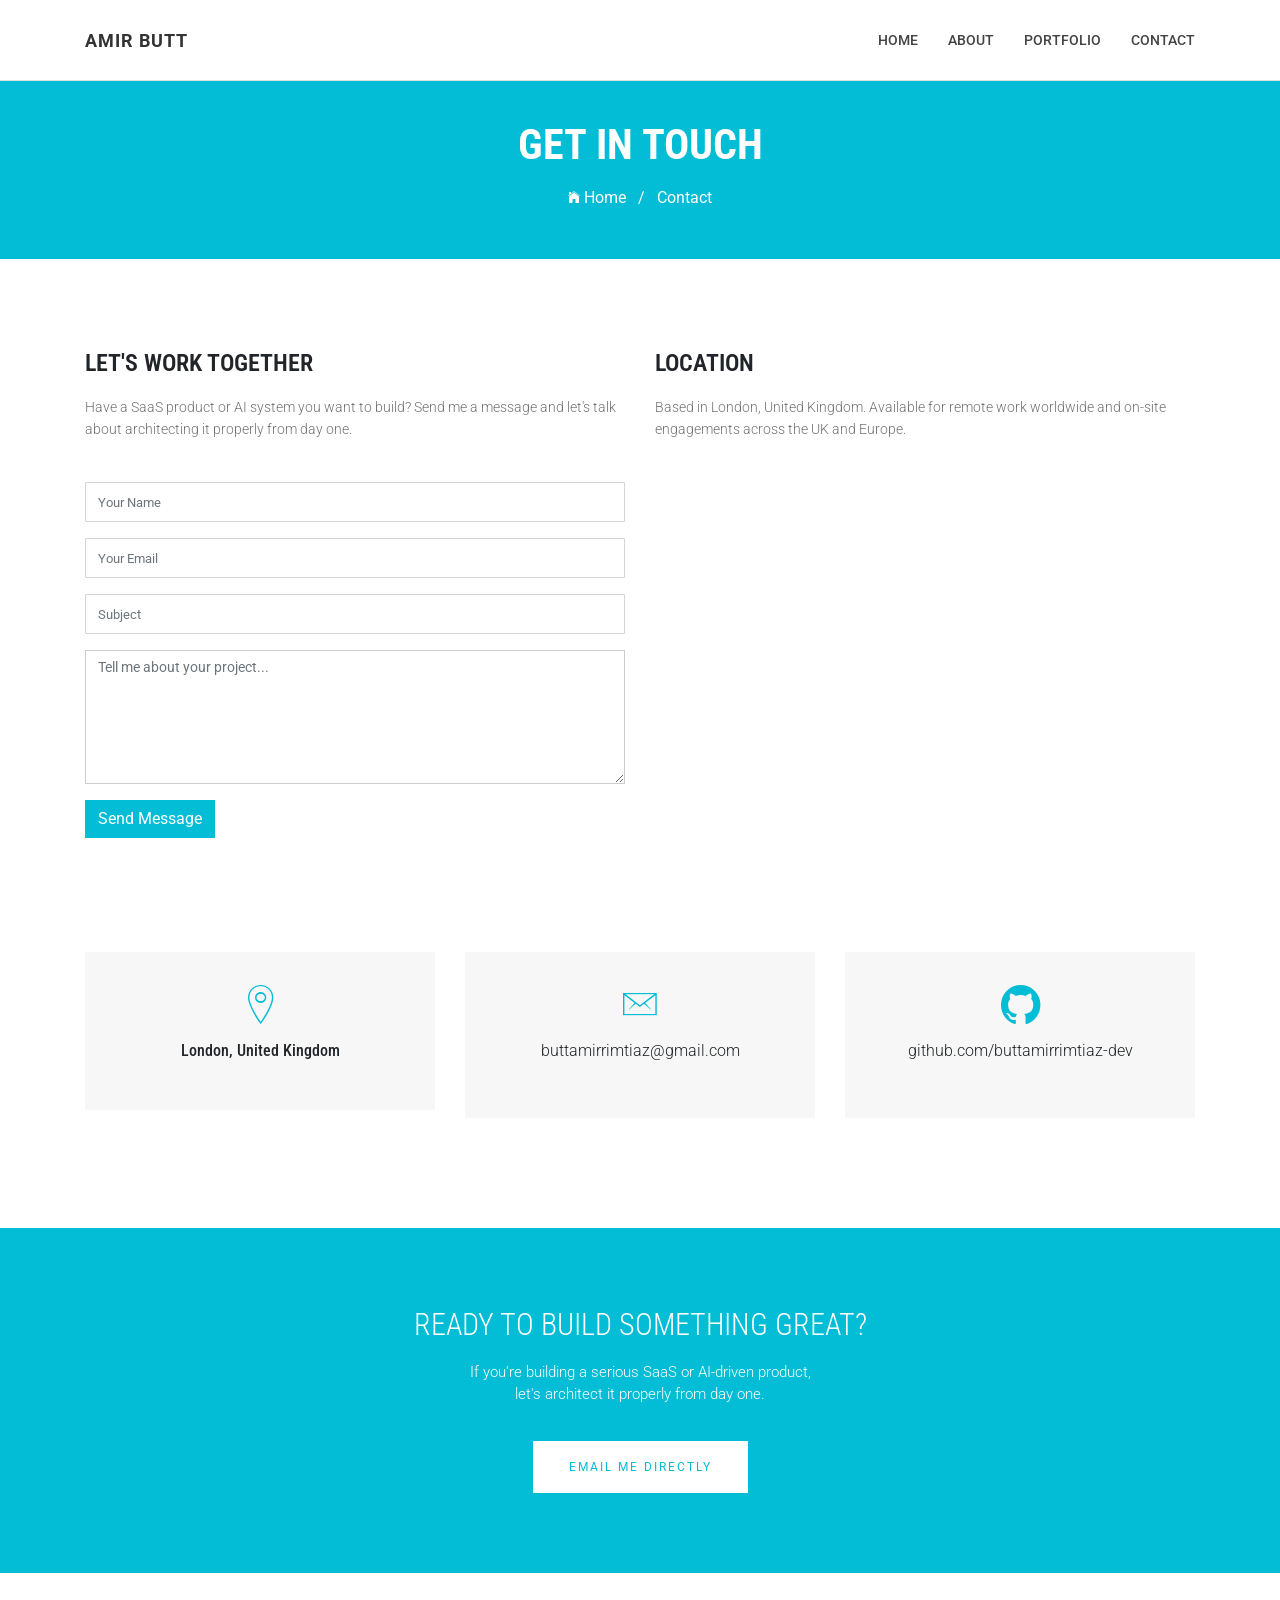
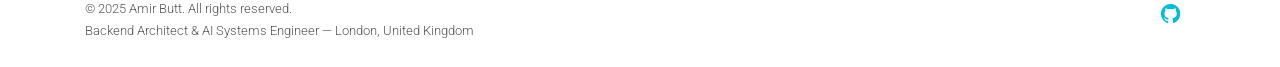
<file: contact.html>
<!DOCTYPE html>

<html class="no-js">
    <head>
        <meta charset="utf-8">
        <meta http-equiv="Content-Type" content="text/html; charset=utf-8">
        <link rel="icon" href="favicon.ico">
        <title>Contact — Amir Butt | AI &amp; SaaS Backend Architect</title>
        <meta name="description" content="Get in touch with Amir Butt — Backend Architect and AI Systems Engineer based in London.">
        <meta name="keywords" content="Amir Butt, Contact, Backend Architect, London">
        <meta name="author" content="Amir Butt">
        <meta name="format-detection" content="telephone=no">
        <meta name="viewport" content="width=device-width, initial-scale=1">

        <link rel="stylesheet" href="plugins/bootstrap/bootstrap.min.css">
        <link rel="stylesheet" href="plugins/ionicons/ionicons.min.css">
        <link rel="stylesheet" href="plugins/animate-css/animate.css">
        <link rel="stylesheet" href="plugins/slider/slider.css">
        <link rel="stylesheet" href="plugins/slick/slick.css">
        <link rel="stylesheet" href="plugins/facncybox/jquery.fancybox.css">
        <link rel="stylesheet" href="plugins/hover/hover-min.css">
        <link rel="stylesheet" href="css/style.css">
    </head>
    <body>

<!-- Header -->
<section class="top-bar animated-header">
    <div class="container">
        <div class="row">
            <div class="col-lg-12">
                <nav class="navbar navbar-expand-lg navbar-light bg-light">
                    <a class="navbar-brand" href="index.html">
                        <span style="font-weight:700;font-size:1.15rem;letter-spacing:1px;color:#333;">AMIR BUTT</span>
                    </a>
                    <button class="navbar-toggler" type="button" data-toggle="collapse" data-target="#navbarSupportedContent" aria-controls="navbarSupportedContent"
                        aria-expanded="false" aria-label="Toggle navigation">
                        <span class="navbar-toggler-icon"></span>
                    </button>
                    <div class="collapse navbar-collapse" id="navbarSupportedContent">
                        <ul class="navbar-nav ml-auto">
                            <li class="nav-item">
                                <a class="nav-link" href="index.html">Home</a>
                            </li>
                            <li class="nav-item">
                                <a class="nav-link" href="about.html">About</a>
                            </li>
                            <li class="nav-item">
                                <a class="nav-link" href="index.html#works">Portfolio</a>
                            </li>
                            <li class="nav-item active">
                                <a class="nav-link" href="contact.html">Contact <span class="sr-only">(current)</span></a>
                            </li>
                        </ul>
                    </div>
                </nav>
            </div>
        </div>
    </div>
</section>

<!-- Page Header -->
<section class="global-page-header">
    <div class="container">
        <div class="row">
            <div class="col-md-12">
                <div class="block">
                    <h2>Get In Touch</h2>
                    <ol class="breadcrumb list-inline text-center">
                        <li class="list-inline-item">
                            <a href="index.html">
                                <i class="ion-ios-home"></i>
                                Home &nbsp;&nbsp;/
                            </a>
                        </li>
                        <li class="active list-inline-item">Contact</li>
                    </ol>
                </div>
            </div>
        </div>
    </div>
</section>

<!-- Contact Section -->
<section id="contact-section">
  <div class="container">
    <div class="row">
      <div class="col-md-6 mb-5 mb-md-0">
        <div class="block">
          <h2 class="subtitle wow fadeInDown" data-wow-duration="500ms" data-wow-delay=".3s">Let's Work Together</h2>
          <p class="subtitle-des wow fadeInDown" data-wow-duration="500ms" data-wow-delay=".5s">
            Have a SaaS product or AI system you want to build? Send me a message and let's
            talk about architecting it properly from day one.
          </p>
          <div class="contact-form">
            <form id="contact-form" method="POST" action="#" role="form">

              <div class="form-group wow fadeInDown" data-wow-duration="500ms" data-wow-delay=".6s">
                <input type="text" placeholder="Your Name" class="form-control" name="name" id="name" required>
              </div>

              <div class="form-group wow fadeInDown" data-wow-duration="500ms" data-wow-delay=".8s">
                <input type="email" placeholder="Your Email" class="form-control" name="email" id="email" required>
              </div>

              <div class="form-group wow fadeInDown" data-wow-duration="500ms" data-wow-delay="1s">
                <input type="text" placeholder="Subject" class="form-control" name="subject" id="subject">
              </div>

              <div class="form-group wow fadeInDown" data-wow-duration="500ms" data-wow-delay="1.2s">
                <textarea rows="6" placeholder="Tell me about your project..." class="form-control" name="message" id="message" required></textarea>
              </div>

              <div id="success" class="success">
                Message sent! I'll get back to you shortly.
              </div>

              <div id="error" class="error">
                Something went wrong. Please try again or email me directly.
              </div>

              <div id="submit" class="wow fadeInDown" data-wow-duration="500ms" data-wow-delay="1.4s">
                <button type="submit" id="contact-submit" class="btn btn-default btn-send hvr-bounce-to-right"
                  value="Send Message">Send Message</button>
              </div>
            </form>
          </div>
        </div>
      </div>
      <div class="col-md-6">
        <div class="map-area">
          <h2 class="subtitle wow fadeInDown" data-wow-duration="500ms" data-wow-delay=".3s">Location</h2>
          <p class="subtitle-des wow fadeInDown" data-wow-duration="500ms" data-wow-delay=".5s">
            Based in London, United Kingdom. Available for remote work worldwide
            and on-site engagements across the UK and Europe.
          </p>
          <div class="map">
            <iframe
              src="https://www.google.com/maps/embed?pb=!1m18!1m12!1m3!1d317715.7119166244!2d-0.3817765!3d51.5285582!2m3!1f0!2f0!3f0!3m2!1i1024!2i768!4f13.1!3m3!1m2!1s0x47d8a00baf21de75%3A0x52963a5addd52a99!2sLondon%2C+UK!5e0!3m2!1sen!2suk!4v1700000000000"
              width="100%" height="400" frameborder="0" style="border:0" allowfullscreen></iframe>
          </div>
        </div>
      </div>
    </div>

    <div class="row address-details">
      <div class="col-lg-4 col-sm-6">
        <div class="address wow fadeInLeft" data-wow-duration="500ms" data-wow-delay=".3s">
          <i class="ion-ios-location-outline"></i>
          <h5>London, United Kingdom</h5>
        </div>
      </div>
      <div class="col-lg-4 col-sm-6">
        <div class="email wow fadeInLeft" data-wow-duration="500ms" data-wow-delay=".5s">
          <i class="ion-ios-email-outline"></i>
          <p>buttamirrimtiaz@gmail.com</p>
        </div>
      </div>
      <div class="col-lg-4 col-sm-6">
        <div class="phone wow fadeInLeft" data-wow-duration="500ms" data-wow-delay=".7s">
          <i class="ion-social-github"></i>
          <p><a href="https://github.com/buttamirrimtiaz-dev" target="_blank" style="color:inherit;">github.com/buttamirrimtiaz-dev</a></p>
        </div>
      </div>
    </div>

  </div>
</section>

<!-- Call To Action -->
<section id="call-to-action">
    <div class="container">
        <div class="row">
            <div class="col-md-12">
                <div class="block">
                    <h2 class="title wow fadeInDown" data-wow-delay=".3s" data-wow-duration="500ms">READY TO BUILD SOMETHING GREAT?</h2>
                    <p class="wow fadeInDown" data-wow-delay=".5s" data-wow-duration="500ms">
                        If you're building a serious SaaS or AI-driven product,<br>let's architect it properly from day one.
                    </p>
                    <a href="mailto:buttamirrimtiaz@gmail.com" class="btn btn-default btn-contact wow fadeInDown" data-wow-delay=".7s" data-wow-duration="500ms">Email Me Directly</a>
                </div>
            </div>
        </div>
    </div>
</section>

<!-- Footer -->
<footer id="footer">
    <div class="container">
        <div class="row content-justify-between">
            <div class="col-md-8 col-12 text-center text-lg-left text-md-left">
                <p class="copyright">&copy; 2025 Amir Butt. All rights reserved.<br>
                    Backend Architect &amp; AI Systems Engineer &mdash; London, United Kingdom
                </p>
            </div>
            <div class="col-md-4 col-12">
                <ul class="social text-center text-md-right text-lg-right">
                    <li>
                        <a href="https://github.com/buttamirrimtiaz-dev" class="GitHub" aria-label="GitHub" target="_blank">
                            <i class="ion-social-github"></i>
                        </a>
                    </li>
                </ul>
            </div>
        </div>
    </div>
</footer>

<script src="plugins/jQurey/jquery.min.js"></script>
<script src="plugins/form-validation/jquery.form.js"></script>
<script src="plugins/form-validation/jquery.validate.min.js"></script>
<script src="plugins/slick/slick.min.js"></script>
<script src="plugins/bootstrap/bootstrap.min.js"></script>
<script src="plugins/wow-js/wow.min.js"></script>
<script src="plugins/slider/slider.js"></script>
<script src="plugins/facncybox/jquery.fancybox.js"></script>
<script src="js/main.js"></script>
</body>
</html>
</file>
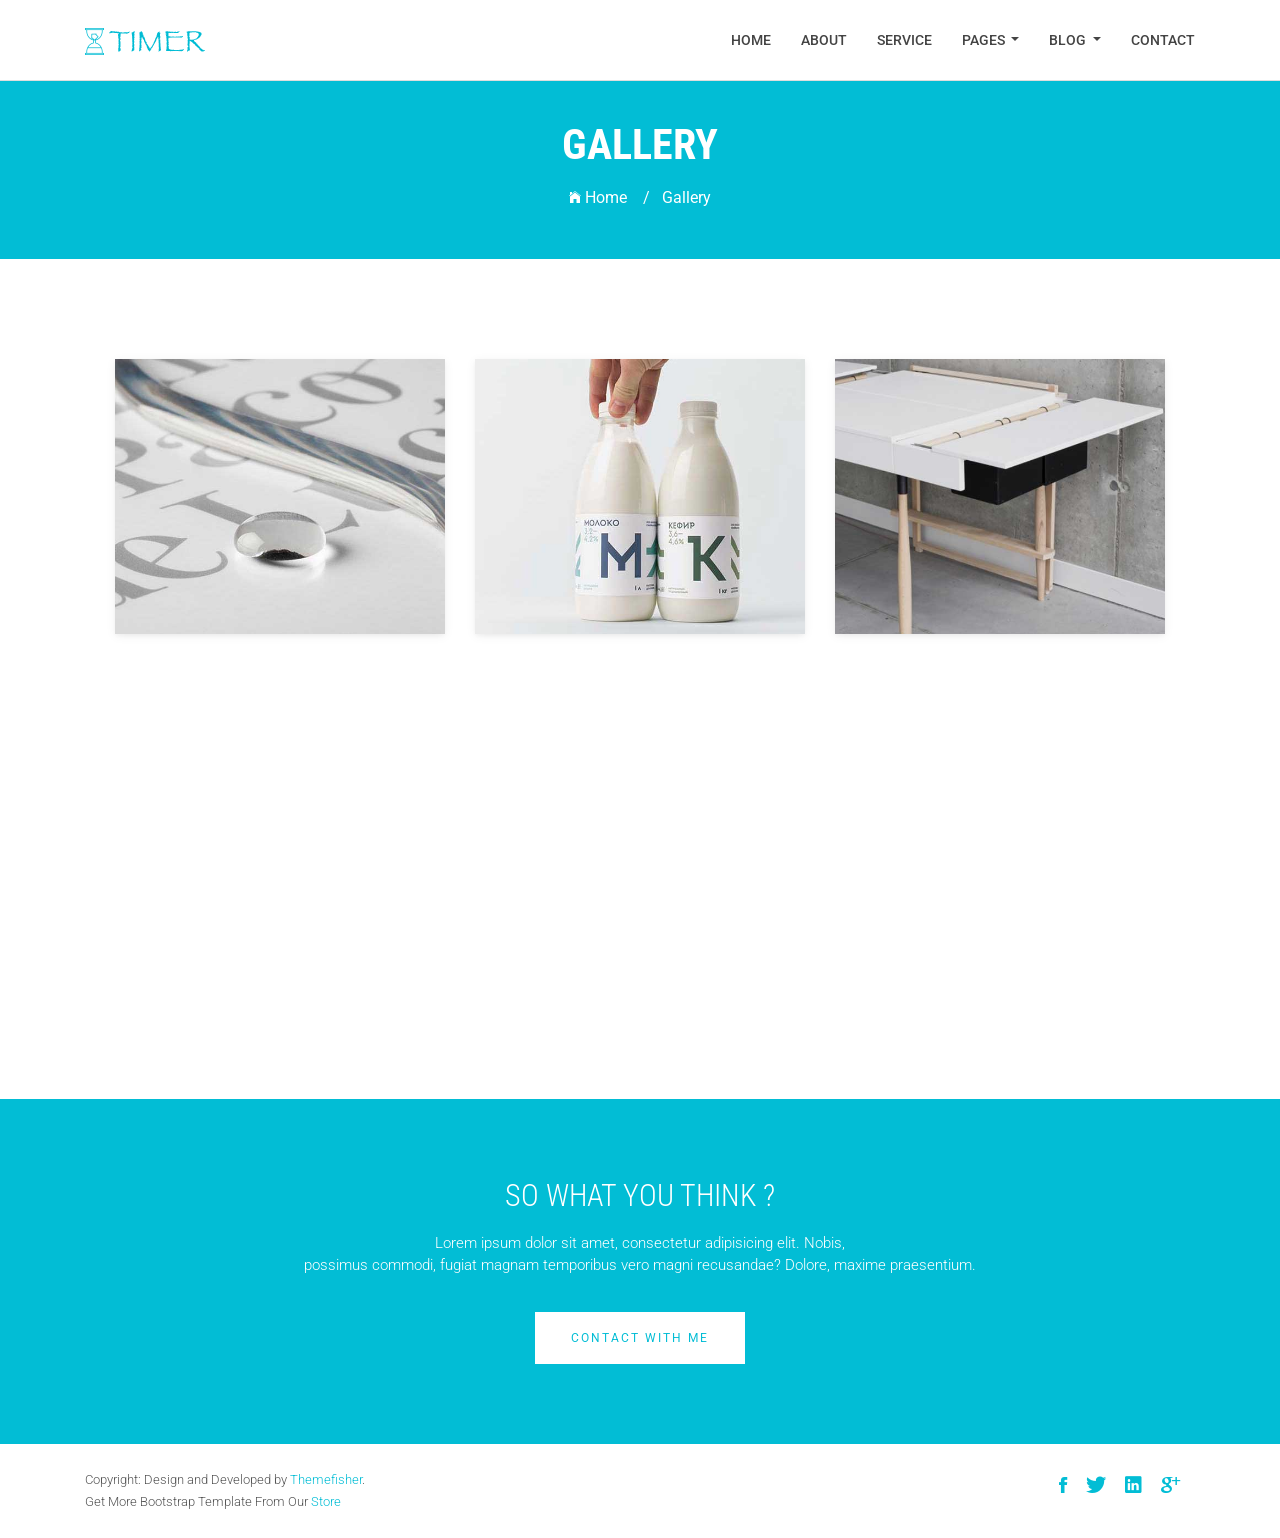
<file: gallery.html>
<!DOCTYPE html>

<!--
 // WEBSITE: https://themefisher.com
 // TWITTER: https://twitter.com/themefisher
 // FACEBOOK: https://www.facebook.com/themefisher
 // GITHUB: https://github.com/themefisher/
-->

<html class="no-js">
    <head>
        <!-- Basic Page Needs
        ================================================== -->
        <meta charset="utf-8">
        <meta http-equiv="Content-Type" content="text/html; charset=utf-8">
        <link rel="icon" href="favicon.ico">
        <title>Timer Agency Template</title>
        <meta name="description" content="">
        <meta name="keywords" content="">
        <meta name="author" content="">
        <!-- Mobile Specific Metas
        ================================================== -->
        <meta name="format-detection" content="telephone=no">
        <meta name="viewport" content="width=device-width, initial-scale=1">

        
        <!-- Template CSS Files
        ================================================== -->
        <!-- Twitter Bootstrs CSS -->
        <link rel="stylesheet" href="plugins/bootstrap/bootstrap.min.css">
        <!-- Ionicons Fonts Css -->
        <link rel="stylesheet" href="plugins/ionicons/ionicons.min.css">
        <!-- animate css -->
        <link rel="stylesheet" href="plugins/animate-css/animate.css">
        <!-- Hero area slider css-->
        <link rel="stylesheet" href="plugins/slider/slider.css">
        <!-- slick slider -->
        <link rel="stylesheet" href="plugins/slick/slick.css">
        <!-- Fancybox -->
        <link rel="stylesheet" href="plugins/facncybox/jquery.fancybox.css">
        <!-- hover -->
        <link rel="stylesheet" href="plugins/hover/hover-min.css">
        <!-- template main css file -->
        <link rel="stylesheet" href="css/style.css">
    </head>
    <body>

<!--
        ==================================================
        Header Section Start
        ================================================== -->
<section class="top-bar animated-header">
    <div class="container">
        <div class="row">
            <div class="col-lg-12">
                <nav class="navbar navbar-expand-lg navbar-light bg-light">
                    <a class="navbar-brand" href="index.html">
                        <img src="../images/logo.png" alt="logo">
                    </a>
                    <button class="navbar-toggler" type="button" data-toggle="collapse" data-target="#navbarSupportedContent" aria-controls="navbarSupportedContent"
                        aria-expanded="false" aria-label="Toggle navigation">
                        <span class="navbar-toggler-icon"></span>
                    </button>

                    <div class="collapse navbar-collapse" id="navbarSupportedContent">
                        <ul class="navbar-nav ml-auto">
                            <li class="nav-item">
                                <a class="nav-link" href="index.html">Home
                                    <span class="sr-only">(current)</span>
                                </a>
                            </li>
                            <li class="nav-item">
                                <a class="nav-link" href="about.html">About</a>
                            </li>
                            <li class="nav-item">
                                <a class="nav-link" href="service.html">Service</a>
                            </li>
                            <li class="nav-item dropdown">
                                <a class="nav-link dropdown-toggle" href="#" id="navbarDropdown" role="button" data-toggle="dropdown" aria-haspopup="true"
                                    aria-expanded="false">
                                    Pages
                                </a>
                                <div class="dropdown-menu" aria-labelledby="navbarDropdown">
                                    <a class="dropdown-item" href="404.html">404 Page</a>
                                    <a class="dropdown-item" href="gallery.html">Gallery</a>
                                    <a class="dropdown-item" href="single-post.html">Single Post</a>
                                </div>
                            </li>
                            <li class="nav-item dropdown">
                                <a class="nav-link dropdown-toggle" href="#" id="navbarDropdown" role="button" data-toggle="dropdown" aria-haspopup="true"
                                    aria-expanded="false">
                                    Blog
                                </a>
                                <div class="dropdown-menu" aria-labelledby="navbarDropdown">
                                    <a class="dropdown-item" href="blog-fullwidth.html">Blog Full</a>
                                    <a class="dropdown-item" href="blog-left-sidebar.html">Blog Left sidebar</a>
                                    <a class="dropdown-item" href="blog-right-sidebar.html">Blog Right sidebar</a>
                                </div>
                            </li>
                            <li class="nav-item">
                                <a class="nav-link" href="contact.html">Contact</a>
                            </li>
                        </ul>
                    </div>
                </nav>
            </div>
        </div>
    </div>
</section>

        <!-- 
        ================================================== 
            Global Page Section Start
        ================================================== -->
        <section class="global-page-header">
            <div class="container">
                <div class="row">
                    <div class="col-md-12">
                        <div class="block">
                            <h2>Gallery</h2>
                            <ol class="breadcrumb list-inline text-center">
                                <li class="list-inline-item">
                                    <a href="index.html">
                                        <i class="ion-ios-home"></i>
                                        Home  &nbsp; &nbsp;/
                                    </a>
                                </li>
                                <li class="active list-inline-item">Gallery</li>
                            </ol>
                        </div>
                    </div>
                </div>
            </div>
        </section>


<!--=============================
=            Gallery            =
==============================-->
<section id="gallery" class="gallery">
  <div class="container">
    <div class="row">
      <div class="col-md-4 col-sm-6">
        <figure class="wow fadeInLeft animated portfolio-item animated" data-wow-duration="500ms" data-wow-delay="0ms"
          style="visibility: visible; animation-duration: 300ms; -webkit-animation-duration: 300ms; animation-delay: 0ms; -webkit-animation-delay: 0ms; animation-name: fadeInLeft; -webkit-animation-name: fadeInLeft;">
          <div class="img-wrapper">
            <img src="images/portfolio/item-1.jpg" class="img-fluid" alt="this is a title">
            <div class="overlay">
              <div class="buttons">
                <a rel="gallery" class="fancybox" href="images/portfolio/item-1.jpg">Demo</a>
              </div>
            </div>
          </div>
        </figure>
      </div>
      <div class="col-md-4 col-sm-6">
        <figure class="wow fadeInLeft animated animated" data-wow-duration="500ms" data-wow-delay="300ms"
          style="visibility: visible; animation-duration: 300ms; -webkit-animation-duration: 300ms; animation-delay: 300ms; -webkit-animation-delay: 300ms; animation-name: fadeInLeft; -webkit-animation-name: fadeInLeft;">
          <div class="img-wrapper">
            <img src="images/portfolio/item-2.jpg" class="img-fluid" alt="this is a title">
            <div class="overlay">
              <div class="buttons">
                <a rel="gallery" class="fancybox" href="images/portfolio/item-2.jpg">Demo</a>
              </div>
            </div>
          </div>
        </figure>
      </div>
      <div class="col-md-4 col-sm-6">
        <figure class="wow fadeInLeft animated animated" data-wow-duration="500ms" data-wow-delay="500ms"
          style="visibility: visible; animation-duration: 300ms; -webkit-animation-duration: 300ms; animation-delay: 300ms; -webkit-animation-delay: 300ms; animation-name: fadeInLeft; -webkit-animation-name: fadeInLeft;">
          <div class="img-wrapper">
            <img src="images/portfolio/item-3.jpg" class="img-fluid" alt="">
            <div class="overlay">
              <div class="buttons">
                <a rel="gallery" class="fancybox" href="images/portfolio/item-3.jpg">Demo</a>
              </div>
            </div>
          </div>
        </figure>
      </div>
      <div class="col-md-4 col-sm-6">
        <figure class="wow fadeInLeft animated" data-wow-duration="500ms" data-wow-delay="700ms"
          style="visibility: hidden; animation-duration: 300ms; -webkit-animation-duration: 300ms; animation-delay: 600ms; -webkit-animation-delay: 600ms; animation-name: none; -webkit-animation-name: none;">
          <div class="img-wrapper">
            <img src="images/portfolio/item-4.jpg" class="img-fluid" alt="">
            <div class="overlay">
              <div class="buttons">
                <a rel="gallery" class="fancybox" href="images/portfolio/item-4.jpg">Demo</a>
              </div>
            </div>
          </div>
        </figure>
      </div>
      <div class="col-md-4 col-sm-6">
        <figure class="wow fadeInLeft animated" data-wow-duration="500ms" data-wow-delay="900ms"
          style="visibility: hidden; animation-duration: 300ms; -webkit-animation-duration: 300ms; animation-delay: 900ms; -webkit-animation-delay: 900ms; animation-name: none; -webkit-animation-name: none;">
          <div class="img-wrapper">
            <img src="images/portfolio/item-5.jpg" class="img-fluid" alt="">
            <div class="overlay">
              <div class="buttons">
                <a rel="gallery" class="fancybox" href="images/portfolio/item-5.jpg">Demo</a>
              </div>
            </div>
          </div>
        </figure>
      </div>
      <div class="col-md-4 col-sm-6">
        <figure class="wow fadeInLeft animated" data-wow-duration="500ms" data-wow-delay="1100ms"
          style="visibility: hidden; animation-duration: 300ms; -webkit-animation-duration: 300ms; animation-delay: 1200ms; -webkit-animation-delay: 1200ms; animation-name: none; -webkit-animation-name: none;">
          <div class="img-wrapper">
            <img src="images/portfolio/item-6.jpg" class="img-fluid" alt="">
            <div class="overlay">
              <div class="buttons">
                <a rel="gallery" class="fancybox" href="images/portfolio/item-6.jpg">Demo</a>
              </div>
            </div>
          </div>
        </figure>
      </div>
    </div>
  </div>
</section>

            <!--
            ==================================================
            Call To Action Section Start
            ================================================== -->
            <section id="call-to-action">
                <div class="container">
                    <div class="row">
                        <div class="col-md-12">
                            <div class="block">
                                <h2 class="title wow fadeInDown" data-wow-delay=".3s" data-wow-duration="500ms">SO WHAT YOU THINK ?</h1>
                                <p class="wow fadeInDown" data-wow-delay=".5s" data-wow-duration="500ms">Lorem ipsum dolor sit amet, consectetur adipisicing elit. Nobis,<br>possimus commodi, fugiat magnam temporibus vero magni recusandae? Dolore, maxime praesentium.</p>
                                <a href="contact.html" class="btn btn-default btn-contact wow fadeInDown" data-wow-delay=".7s" data-wow-duration="500ms">Contact With Me</a>
                            </div>
                        </div>
                        
                    </div>
                </div>
            </section>

            <!--
            ==================================================
            Footer Section Start
            ================================================== -->
            <footer id="footer">
                <div class="container">
                    <div class="row content-justify-between">
                        <div class="col-md-8 col-12 text-center text-lg-left text-md-left">
                            <p class="copyright">Copyright: Design and Developed by <a href="http://www.Themefisher.com" target="_blank">Themefisher</a>. <br> 
                                Get More Bootstrap Template From Our 
                                <a href="https://themefisher.com/free-bootstrap-templates/" target="_blank">Store</a>
                            </p>
                        </div>
                        <div class="col-md-4 col-12">
                            <!-- Social Media -->
                            <ul class="social text-center text-md-right text-lg-right">
                                <li>
                                    <a href="http://wwww.fb.com/themefisher" class="Facebook">
                                        <i class="ion-social-facebook"></i>
                                    </a>
                                </li>
                                <li>
                                    <a href="http://wwww.twitter.com/themefisher" class="Twitter">
                                        <i class="ion-social-twitter"></i>
                                    </a>
                                </li>
                                <li>
                                    <a href="#" class="Linkedin">
                                        <i class="ion-social-linkedin"></i>
                                    </a>
                                </li>
                                <li>
                                    <a href="http://wwww.fb.com/themefisher" class="Google Plus">
                                        <i class="ion-social-googleplus"></i>
                                    </a>
                                </li>
                            </ul>
                        </div>
                    </div>
                </div>
            </footer> <!-- /#footer -->

	<!-- Template Javascript Files
	================================================== -->
	<!-- jquery -->
	<script src="plugins/jQurey/jquery.min.js"></script>
	<!-- Form Validation -->
    <script src="plugins/form-validation/jquery.form.js"></script> 
    <script src="plugins/form-validation/jquery.validate.min.js"></script>
	<!-- slick slider -->
	<script src="plugins/slick/slick.min.js"></script>
	<!-- bootstrap js -->
	<script src="plugins/bootstrap/bootstrap.min.js"></script>
	<!-- wow js -->
	<script src="plugins/wow-js/wow.min.js"></script>
	<!-- slider js -->
	<script src="plugins/slider/slider.js"></script>
	<!-- Fancybox -->
	<script src="plugins/facncybox/jquery.fancybox.js"></script>
	<!-- template main js -->
	<script src="js/main.js"></script>
 	</body>
</html>
</file>
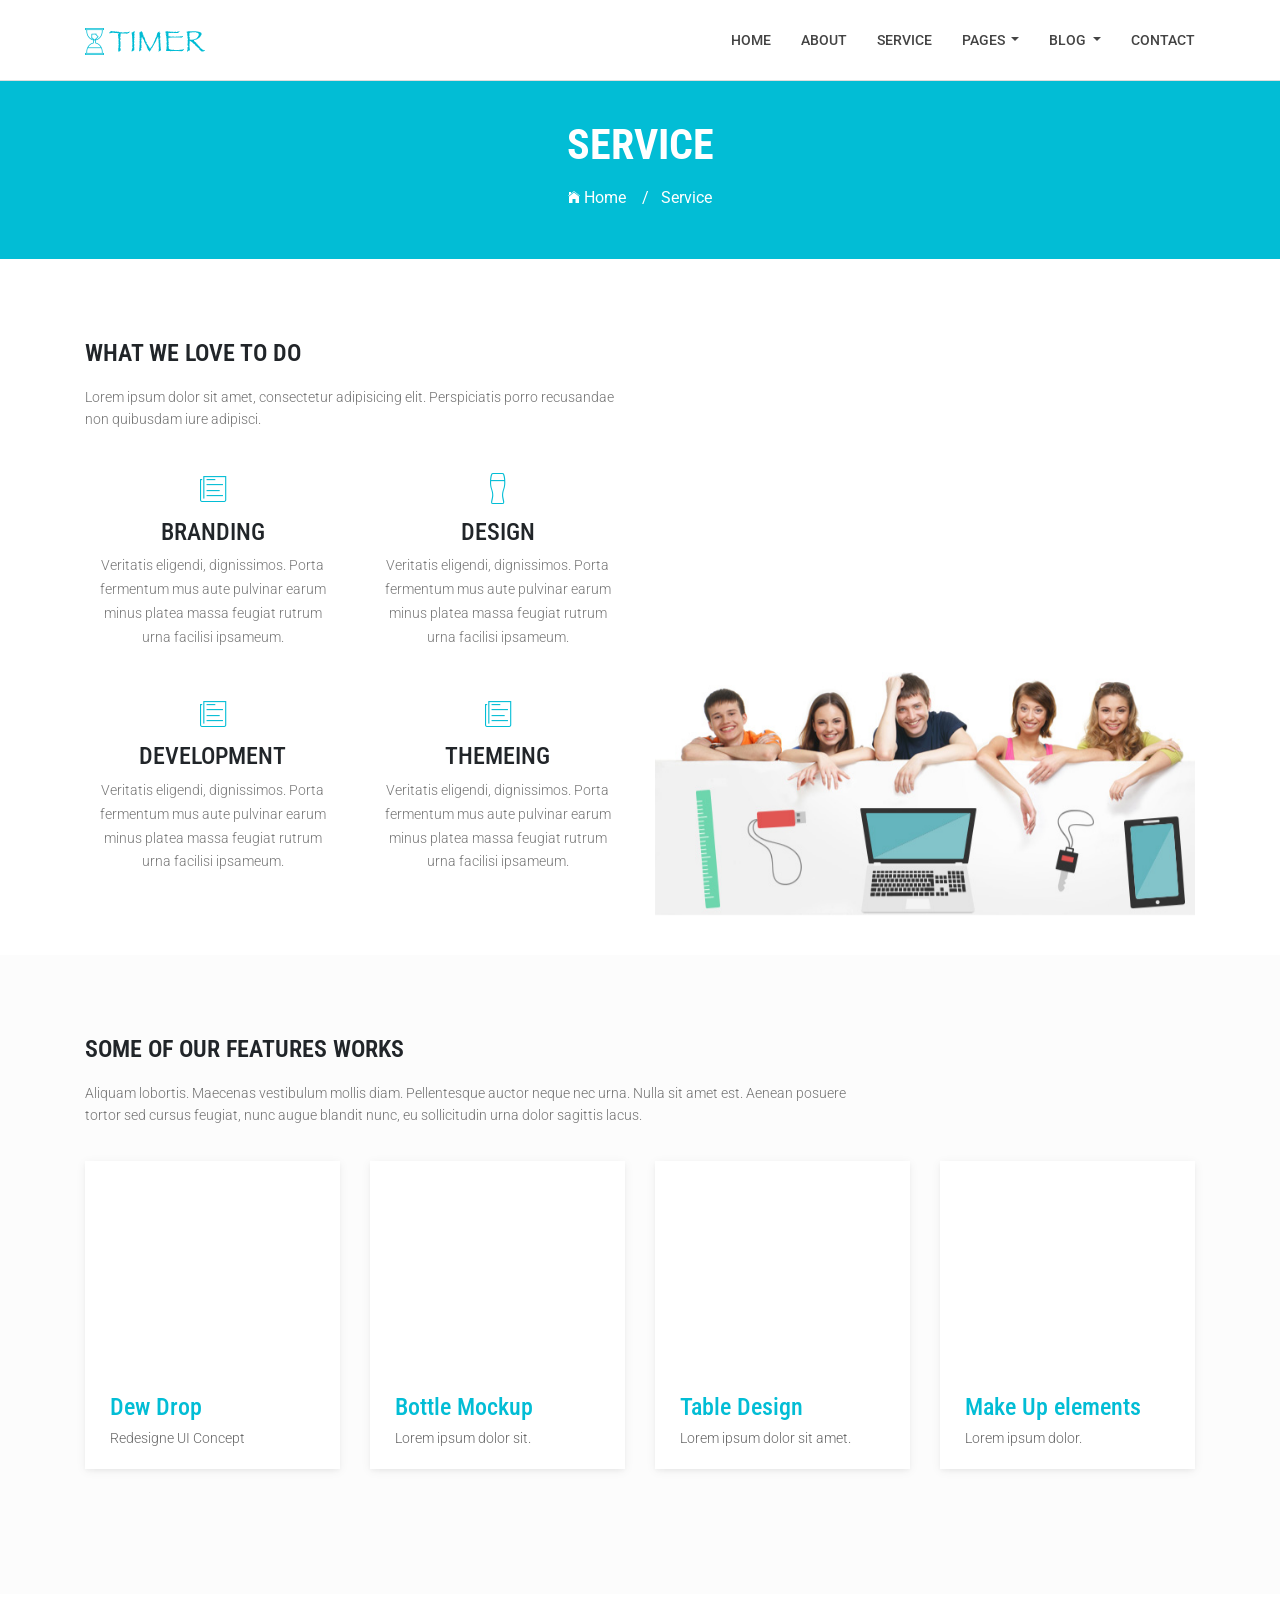
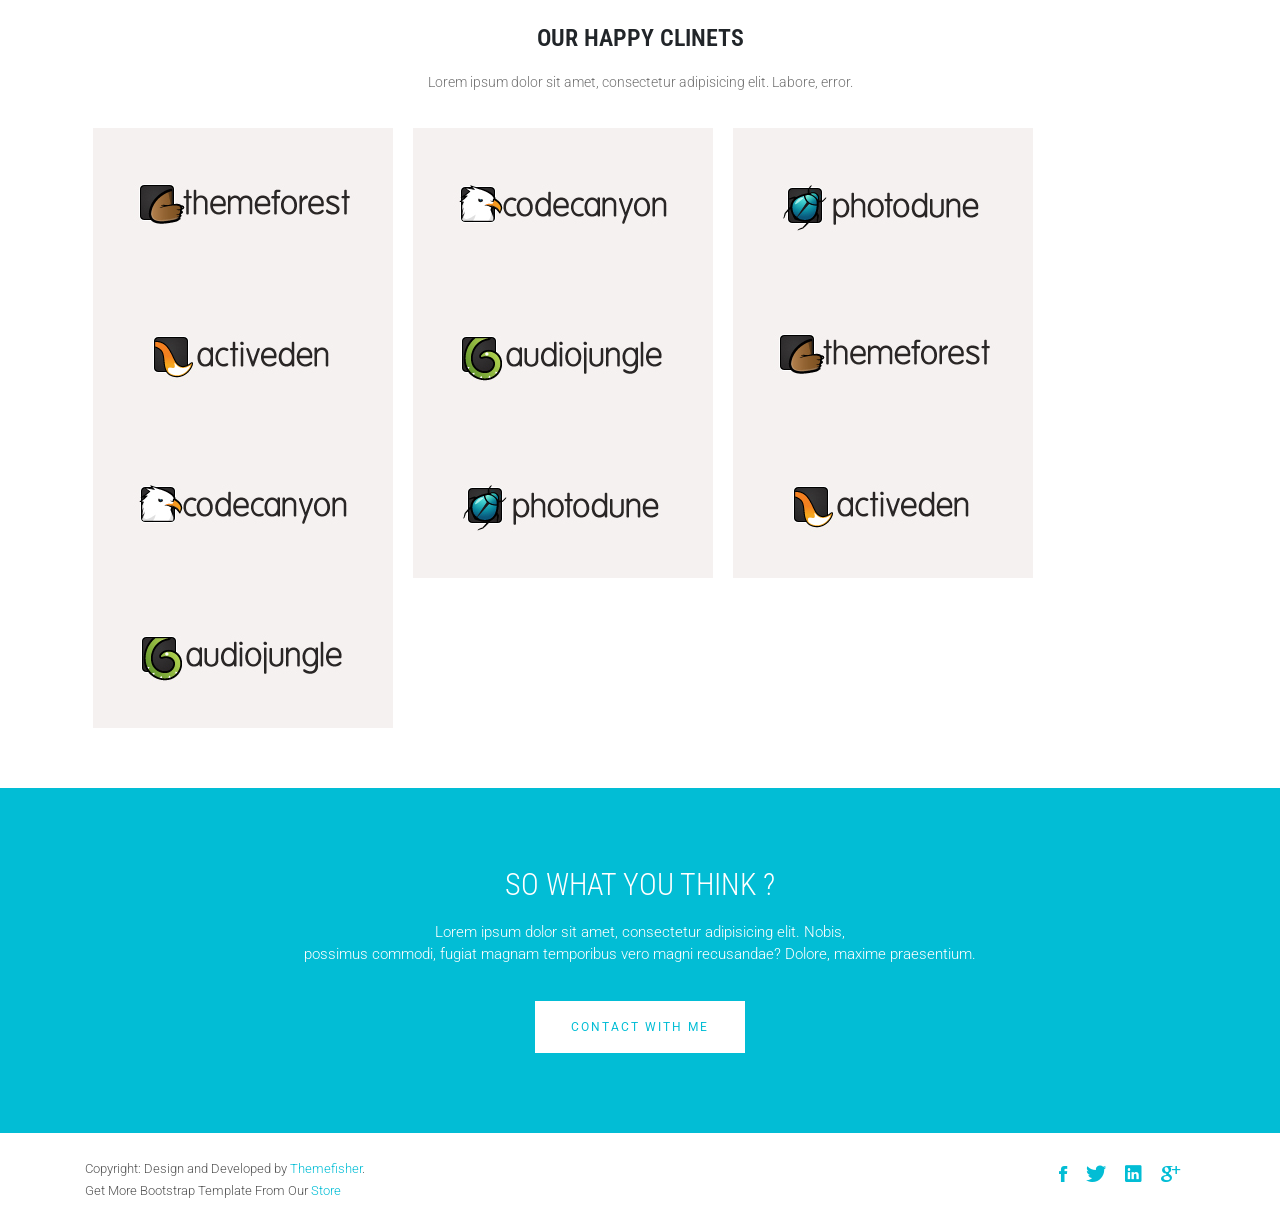
<file: service.html>
<!DOCTYPE html>

<!--
 // WEBSITE: https://themefisher.com
 // TWITTER: https://twitter.com/themefisher
 // FACEBOOK: https://www.facebook.com/themefisher
 // GITHUB: https://github.com/themefisher/
-->

<html class="no-js">
    <head>
        <!-- Basic Page Needs
        ================================================== -->
        <meta charset="utf-8">
        <meta http-equiv="Content-Type" content="text/html; charset=utf-8">
        <link rel="icon" href="favicon.ico">
        <title>Timer Agency Template</title>
        <meta name="description" content="">
        <meta name="keywords" content="">
        <meta name="author" content="">
        <!-- Mobile Specific Metas
        ================================================== -->
        <meta name="format-detection" content="telephone=no">
        <meta name="viewport" content="width=device-width, initial-scale=1">

        
        <!-- Template CSS Files
        ================================================== -->
        <!-- Twitter Bootstrs CSS -->
        <link rel="stylesheet" href="plugins/bootstrap/bootstrap.min.css">
        <!-- Ionicons Fonts Css -->
        <link rel="stylesheet" href="plugins/ionicons/ionicons.min.css">
        <!-- animate css -->
        <link rel="stylesheet" href="plugins/animate-css/animate.css">
        <!-- Hero area slider css-->
        <link rel="stylesheet" href="plugins/slider/slider.css">
        <!-- slick slider -->
        <link rel="stylesheet" href="plugins/slick/slick.css">
        <!-- Fancybox -->
        <link rel="stylesheet" href="plugins/facncybox/jquery.fancybox.css">
        <!-- hover -->
        <link rel="stylesheet" href="plugins/hover/hover-min.css">
        <!-- template main css file -->
        <link rel="stylesheet" href="css/style.css">
    </head>
    <body>

<!--
        ==================================================
        Header Section Start
        ================================================== -->
<section class="top-bar animated-header">
    <div class="container">
        <div class="row">
            <div class="col-lg-12">
                <nav class="navbar navbar-expand-lg navbar-light bg-light">
                    <a class="navbar-brand" href="index.html">
                        <img src="../images/logo.png" alt="logo">
                    </a>
                    <button class="navbar-toggler" type="button" data-toggle="collapse" data-target="#navbarSupportedContent" aria-controls="navbarSupportedContent"
                        aria-expanded="false" aria-label="Toggle navigation">
                        <span class="navbar-toggler-icon"></span>
                    </button>

                    <div class="collapse navbar-collapse" id="navbarSupportedContent">
                        <ul class="navbar-nav ml-auto">
                            <li class="nav-item">
                                <a class="nav-link" href="index.html">Home
                                    <span class="sr-only">(current)</span>
                                </a>
                            </li>
                            <li class="nav-item">
                                <a class="nav-link" href="about.html">About</a>
                            </li>
                            <li class="nav-item">
                                <a class="nav-link" href="service.html">Service</a>
                            </li>
                            <li class="nav-item dropdown">
                                <a class="nav-link dropdown-toggle" href="#" id="navbarDropdown" role="button" data-toggle="dropdown" aria-haspopup="true"
                                    aria-expanded="false">
                                    Pages
                                </a>
                                <div class="dropdown-menu" aria-labelledby="navbarDropdown">
                                    <a class="dropdown-item" href="404.html">404 Page</a>
                                    <a class="dropdown-item" href="gallery.html">Gallery</a>
                                    <a class="dropdown-item" href="single-post.html">Single Post</a>
                                </div>
                            </li>
                            <li class="nav-item dropdown">
                                <a class="nav-link dropdown-toggle" href="#" id="navbarDropdown" role="button" data-toggle="dropdown" aria-haspopup="true"
                                    aria-expanded="false">
                                    Blog
                                </a>
                                <div class="dropdown-menu" aria-labelledby="navbarDropdown">
                                    <a class="dropdown-item" href="blog-fullwidth.html">Blog Full</a>
                                    <a class="dropdown-item" href="blog-left-sidebar.html">Blog Left sidebar</a>
                                    <a class="dropdown-item" href="blog-right-sidebar.html">Blog Right sidebar</a>
                                </div>
                            </li>
                            <li class="nav-item">
                                <a class="nav-link" href="contact.html">Contact</a>
                            </li>
                        </ul>
                    </div>
                </nav>
            </div>
        </div>
    </div>
</section>

        <!-- 
        ================================================== 
            Global Page Section Start
        ================================================== -->
        <section class="global-page-header">
            <div class="container">
                <div class="row">
                    <div class="col-md-12">
                        <div class="block">
                            <h2>Service</h2>
                            <ol class="breadcrumb list-inline text-center">
                                <li class="list-inline-item">
                                    <a href="index.html">
                                        <i class="ion-ios-home"></i>
                                        Home  &nbsp; &nbsp;/
                                    </a>
                                </li>
                                <li class="active list-inline-item">Service</li>
                            </ol>
                        </div>
                    </div>
                </div>
            </div>
        </section>


<!-- 
================================================== 
    Service Page Section  Start
================================================== -->
<section id="service-page" class="pages service-page">
  <div class="container">
    <div class="row">
      <div class="col-lg-6">
        <h2 class="subtitle wow fadeInUp animated" data-wow-delay=".3s" data-wow-duration="500ms">What We Love
          To Do</h2>
        <p class="subtitle-des wow fadeInUp animated" data-wow-delay=".5s" data-wow-duration="500ms">Lorem
          ipsum dolor sit amet, consectetur adipisicing elit. Perspiciatis porro recusandae non quibusdam
          iure adipisci.</p>
      </div>
    </div>
    <div class="row">
      <div class="col-lg-6 order-2 order-lg-1">
        <div class="block">
          <div class="row service-parts">
            <div class="col-md-6">
              <div class="block wow fadeInUp animated" data-wow-duration="400ms" data-wow-delay="600ms">
                <i class="ion-ios-paper-outline"></i>
                <h4>BRANDING</h4>
                <p>Veritatis eligendi, dignissimos. Porta fermentum mus aute pulvinar earum minus
                  platea massa feugiat rutrum urna facilisi ipsameum.</p>
              </div>
            </div>
            <div class="col-md-6">
              <div class="block wow fadeInUp animated" data-wow-duration="400ms" data-wow-delay="800ms">
                <i class="ion-ios-pint-outline"></i>
                <h4>DESIGN</h4>
                <p>Veritatis eligendi, dignissimos. Porta fermentum mus aute pulvinar earum minus
                  platea massa feugiat rutrum urna facilisi ipsameum.</p>
              </div>
            </div>
            <div class="col-md-6">
              <div class="block wow fadeInUp animated" data-wow-duration="400ms" data-wow-delay="1s">
                <i class="ion-ios-paper-outline"></i>
                <h4>DEVELOPMENT</h4>
                <p>Veritatis eligendi, dignissimos. Porta fermentum mus aute pulvinar earum minus
                  platea massa feugiat rutrum urna facilisi ipsameum.</p>
              </div>
            </div>
            <div class="col-md-6">
              <div class="block wow fadeInUp animated" data-wow-duration="400ms" data-wow-delay="1.1s">
                <i class="ion-ios-paper-outline"></i>
                <h4>THEMEING</h4>
                <p>Veritatis eligendi, dignissimos. Porta fermentum mus aute pulvinar earum minus
                  platea massa feugiat rutrum urna facilisi ipsameum.</p>
              </div>
            </div>
          </div>
        </div>
      </div>
      <div class="col-lg-6 order-1 order-lg-2">
        <div class="block">
          <img class="img-fluid" src="images/team.jpg" alt="">
        </div>
      </div>
    </div>
  </div>
</section>


<!-- 
================================================== 
    Works Section Start
================================================== -->
<section class="works service-page">
  <div class="container">
    <h2 class="subtitle wow fadeInUp animated" data-wow-delay=".3s" data-wow-duration="500ms">Some Of Our Features
      Works</h2>
    <p class="subtitle-des wow fadeInUp animated" data-wow-delay=".5s" data-wow-duration="500ms">
      Aliquam lobortis. Maecenas vestibulum mollis diam. Pellentesque auctor neque nec urna. Nulla sit amet est.
      Aenean posuere <br> tortor sed cursus feugiat, nunc augue blandit nunc, eu sollicitudin urna dolor sagittis
      lacus.
    </p>
    <div class="row">
      <div class="col-md-3 col-sm-6">
        <figure class="wow fadeInLeft animated portfolio-item" data-wow-duration="500ms" data-wow-delay="0ms">
          <div class="img-wrapper">
            <img src="images/portfolio/item-1.jpg" class="img-fluid" alt="this is a title">
            <div class="overlay">
              <div class="buttons">
                <a rel="gallery" class="fancybox" href="images/portfolio/item-1.jpg">Demo</a>
                <a target="_blank" href="">Details</a>
              </div>
            </div>
          </div>
          <figcaption>
            <h4>
              <a href="#">
                Dew Drop
              </a>
            </h4>
            <p>
              Redesigne UI Concept
            </p>
          </figcaption>
        </figure>
      </div>

      <div class="col-md-3 col-sm-6">
        <figure class="wow fadeInLeft animated" data-wow-duration="500ms" data-wow-delay="300ms">
          <div class="img-wrapper">
            <img src="images/portfolio/item-2.jpg" class="img-fluid" alt="this is a title">
            <div class="overlay">
              <div class="buttons">
                <a rel="gallery" class="fancybox" href="images/portfolio/item-2.jpg">Demo</a>
                <a target="_blank" href="">Details</a>
              </div>
            </div>
          </div>
          <figcaption>
            <h4>
              <a href="#">
                Bottle Mockup
              </a>
            </h4>
            <p>
              Lorem ipsum dolor sit.
            </p>
          </figcaption>
        </figure>
      </div>

      <div class="col-md-3 col-sm-6">
        <figure class="wow fadeInLeft animated" data-wow-duration="500ms" data-wow-delay="300ms">
          <div class="img-wrapper">
            <img src="images/portfolio/item-3.jpg" class="img-fluid" alt="">
            <div class="overlay">
              <div class="buttons">
                <a rel="gallery" class="fancybox" href="images/portfolio/item-3.jpg">Demo</a>
                <a target="_blank" href="">Details</a>
              </div>
            </div>
          </div>
          <figcaption>
            <h4>
              <a href="#">
                Table Design
              </a>
            </h4>
            <p>
              Lorem ipsum dolor sit amet.
            </p>
          </figcaption>
        </figure>
      </div>

      <div class="col-md-3 col-sm-6">
        <figure class="wow fadeInLeft animated" data-wow-duration="500ms" data-wow-delay="600ms">
          <div class="img-wrapper">
            <img src="images/portfolio/item-4.jpg" class="img-fluid" alt="">
            <div class="overlay">
              <div class="buttons">
                <a rel="gallery" class="fancybox" href="images/portfolio/item-4.jpg">Demo</a>
                <a target="_blank" href="">Details</a>
              </div>
            </div>
          </div>
          <figcaption>
            <h4>
              <a href="#">
                Make Up elements
              </a>
            </h4>
            <p>
              Lorem ipsum dolor.
            </p>
          </figcaption>
        </figure>
      </div>
    </div>
  </div>
</section>

<!-- 
        ================================================== 
            Clients Section Start
        ================================================== -->
<section id="clients">
    <div class="container">
        <div class="row">
            <div class="col-md-12">
                <h2 class="subtitle text-center wow fadeInUp animated" data-wow-duration="500ms" data-wow-delay=".3s">Our
                    Happy Clinets</h2>
                <p class="subtitle-des text-center wow fadeInUp animated" data-wow-duration="500ms" data-wow-delay=".5s">Lorem
                    ipsum dolor sit amet, consectetur adipisicing elit. Labore, error.</p>
                <div id="clients-logo" class="clients-logo-slider">
                    <img class="img-fluid mx-2" src="images/clients/logo-1.jpg" alt="">
                    <img class="img-fluid mx-2" src="images/clients/logo-2.jpg" alt="">
                    <img class="img-fluid mx-2" src="images/clients/logo-3.jpg" alt="">
                    <img class="img-fluid mx-2" src="images/clients/logo-4.jpg" alt="">
                    <img class="img-fluid mx-2" src="images/clients/logo-5.jpg" alt="">
                    <img class="img-fluid mx-2" src="images/clients/logo-1.jpg" alt="">
                    <img class="img-fluid mx-2" src="images/clients/logo-2.jpg" alt="">
                    <img class="img-fluid mx-2" src="images/clients/logo-3.jpg" alt="">
                    <img class="img-fluid mx-2" src="images/clients/logo-4.jpg" alt="">
                    <img class="img-fluid mx-2" src="images/clients/logo-5.jpg" alt="">
                </div>
            </div>
        </div>
    </div>
</section>

            <!--
            ==================================================
            Call To Action Section Start
            ================================================== -->
            <section id="call-to-action">
                <div class="container">
                    <div class="row">
                        <div class="col-md-12">
                            <div class="block">
                                <h2 class="title wow fadeInDown" data-wow-delay=".3s" data-wow-duration="500ms">SO WHAT YOU THINK ?</h1>
                                <p class="wow fadeInDown" data-wow-delay=".5s" data-wow-duration="500ms">Lorem ipsum dolor sit amet, consectetur adipisicing elit. Nobis,<br>possimus commodi, fugiat magnam temporibus vero magni recusandae? Dolore, maxime praesentium.</p>
                                <a href="contact.html" class="btn btn-default btn-contact wow fadeInDown" data-wow-delay=".7s" data-wow-duration="500ms">Contact With Me</a>
                            </div>
                        </div>
                        
                    </div>
                </div>
            </section>

            <!--
            ==================================================
            Footer Section Start
            ================================================== -->
            <footer id="footer">
                <div class="container">
                    <div class="row content-justify-between">
                        <div class="col-md-8 col-12 text-center text-lg-left text-md-left">
                            <p class="copyright">Copyright: Design and Developed by <a href="http://www.Themefisher.com" target="_blank">Themefisher</a>. <br> 
                                Get More Bootstrap Template From Our 
                                <a href="https://themefisher.com/free-bootstrap-templates/" target="_blank">Store</a>
                            </p>
                        </div>
                        <div class="col-md-4 col-12">
                            <!-- Social Media -->
                            <ul class="social text-center text-md-right text-lg-right">
                                <li>
                                    <a href="http://wwww.fb.com/themefisher" class="Facebook">
                                        <i class="ion-social-facebook"></i>
                                    </a>
                                </li>
                                <li>
                                    <a href="http://wwww.twitter.com/themefisher" class="Twitter">
                                        <i class="ion-social-twitter"></i>
                                    </a>
                                </li>
                                <li>
                                    <a href="#" class="Linkedin">
                                        <i class="ion-social-linkedin"></i>
                                    </a>
                                </li>
                                <li>
                                    <a href="http://wwww.fb.com/themefisher" class="Google Plus">
                                        <i class="ion-social-googleplus"></i>
                                    </a>
                                </li>
                            </ul>
                        </div>
                    </div>
                </div>
            </footer> <!-- /#footer -->

	<!-- Template Javascript Files
	================================================== -->
	<!-- jquery -->
	<script src="plugins/jQurey/jquery.min.js"></script>
	<!-- Form Validation -->
    <script src="plugins/form-validation/jquery.form.js"></script> 
    <script src="plugins/form-validation/jquery.validate.min.js"></script>
	<!-- slick slider -->
	<script src="plugins/slick/slick.min.js"></script>
	<!-- bootstrap js -->
	<script src="plugins/bootstrap/bootstrap.min.js"></script>
	<!-- wow js -->
	<script src="plugins/wow-js/wow.min.js"></script>
	<!-- slider js -->
	<script src="plugins/slider/slider.js"></script>
	<!-- Fancybox -->
	<script src="plugins/facncybox/jquery.fancybox.js"></script>
	<!-- template main js -->
	<script src="js/main.js"></script>
 	</body>
</html>
</file>
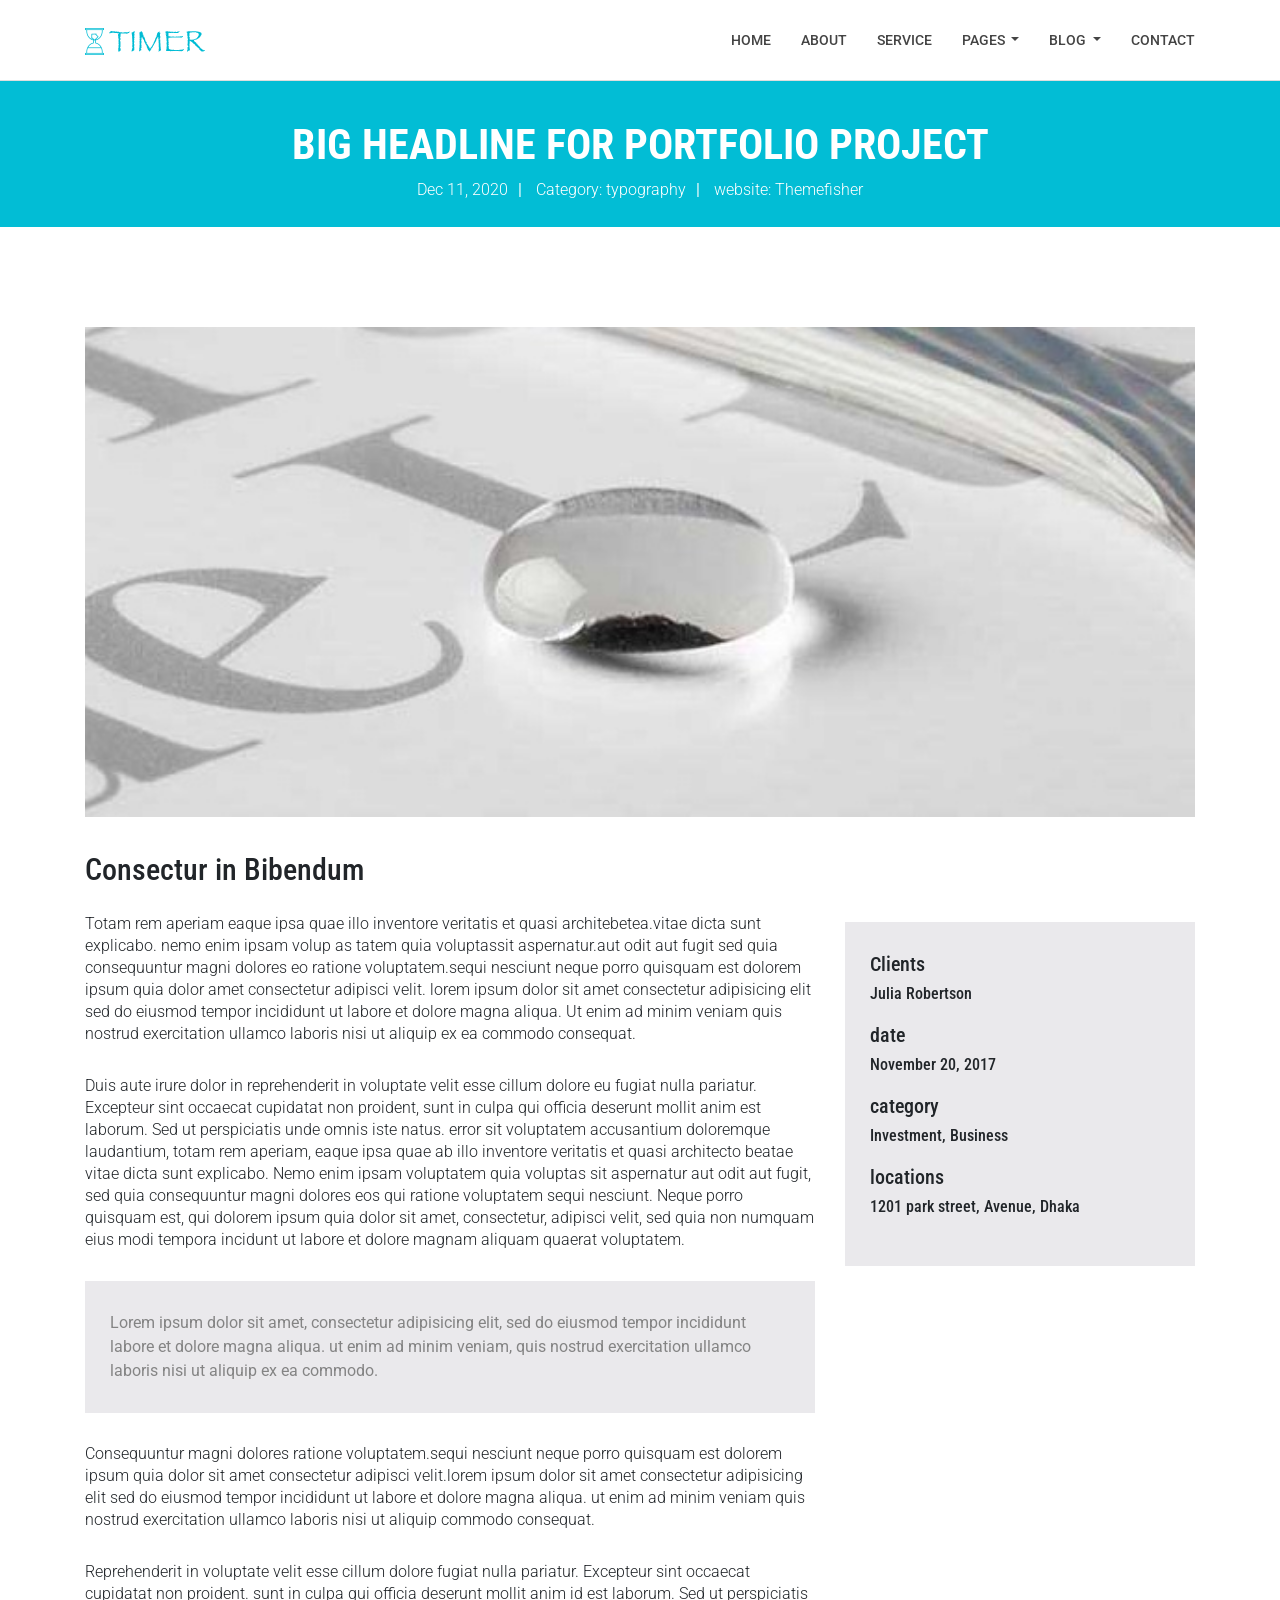
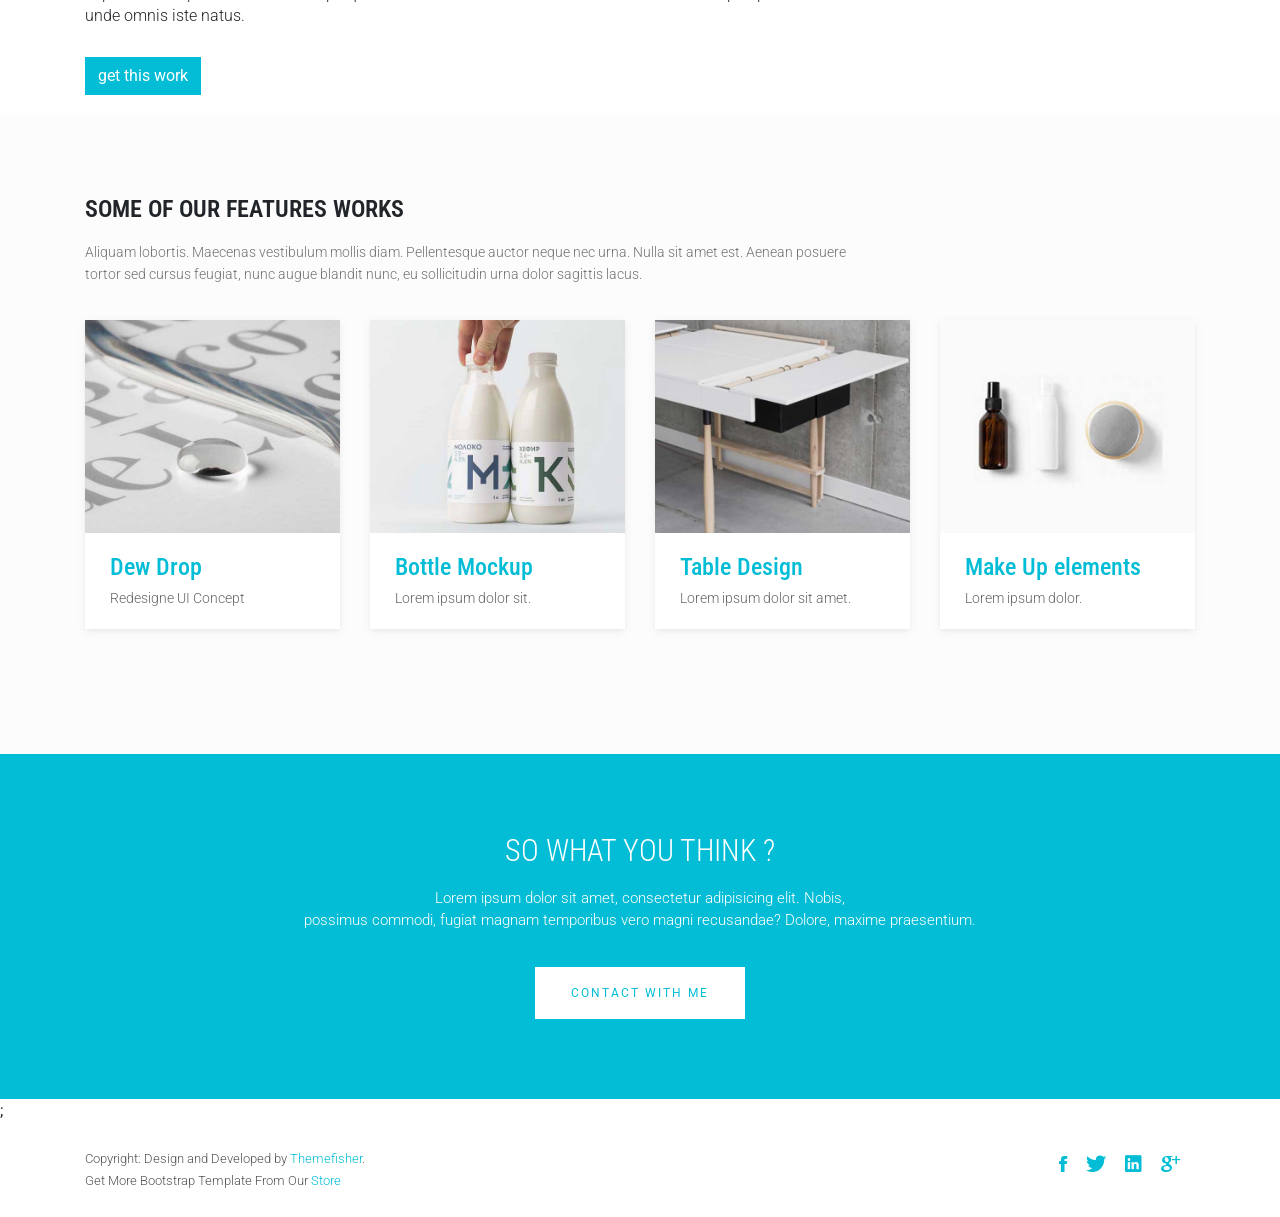
<file: single-portfolio.html>
<!DOCTYPE html>

<!--
 // WEBSITE: https://themefisher.com
 // TWITTER: https://twitter.com/themefisher
 // FACEBOOK: https://www.facebook.com/themefisher
 // GITHUB: https://github.com/themefisher/
-->

<html class="no-js">
    <head>
        <!-- Basic Page Needs
        ================================================== -->
        <meta charset="utf-8">
        <meta http-equiv="Content-Type" content="text/html; charset=utf-8">
        <link rel="icon" href="favicon.ico">
        <title>Timer Agency Template</title>
        <meta name="description" content="">
        <meta name="keywords" content="">
        <meta name="author" content="">
        <!-- Mobile Specific Metas
        ================================================== -->
        <meta name="format-detection" content="telephone=no">
        <meta name="viewport" content="width=device-width, initial-scale=1">

        
        <!-- Template CSS Files
        ================================================== -->
        <!-- Twitter Bootstrs CSS -->
        <link rel="stylesheet" href="plugins/bootstrap/bootstrap.min.css">
        <!-- Ionicons Fonts Css -->
        <link rel="stylesheet" href="plugins/ionicons/ionicons.min.css">
        <!-- animate css -->
        <link rel="stylesheet" href="plugins/animate-css/animate.css">
        <!-- Hero area slider css-->
        <link rel="stylesheet" href="plugins/slider/slider.css">
        <!-- slick slider -->
        <link rel="stylesheet" href="plugins/slick/slick.css">
        <!-- Fancybox -->
        <link rel="stylesheet" href="plugins/facncybox/jquery.fancybox.css">
        <!-- hover -->
        <link rel="stylesheet" href="plugins/hover/hover-min.css">
        <!-- template main css file -->
        <link rel="stylesheet" href="css/style.css">
    </head>
    <body> <!--
        ==================================================
        Header Section Start
        ================================================== -->
<section class="top-bar animated-header">
    <div class="container">
        <div class="row">
            <div class="col-lg-12">
                <nav class="navbar navbar-expand-lg navbar-light bg-light">
                    <a class="navbar-brand" href="index.html">
                        <img src="../images/logo.png" alt="logo">
                    </a>
                    <button class="navbar-toggler" type="button" data-toggle="collapse" data-target="#navbarSupportedContent" aria-controls="navbarSupportedContent"
                        aria-expanded="false" aria-label="Toggle navigation">
                        <span class="navbar-toggler-icon"></span>
                    </button>

                    <div class="collapse navbar-collapse" id="navbarSupportedContent">
                        <ul class="navbar-nav ml-auto">
                            <li class="nav-item">
                                <a class="nav-link" href="index.html">Home
                                    <span class="sr-only">(current)</span>
                                </a>
                            </li>
                            <li class="nav-item">
                                <a class="nav-link" href="about.html">About</a>
                            </li>
                            <li class="nav-item">
                                <a class="nav-link" href="service.html">Service</a>
                            </li>
                            <li class="nav-item dropdown">
                                <a class="nav-link dropdown-toggle" href="#" id="navbarDropdown" role="button" data-toggle="dropdown" aria-haspopup="true"
                                    aria-expanded="false">
                                    Pages
                                </a>
                                <div class="dropdown-menu" aria-labelledby="navbarDropdown">
                                    <a class="dropdown-item" href="404.html">404 Page</a>
                                    <a class="dropdown-item" href="gallery.html">Gallery</a>
                                    <a class="dropdown-item" href="single-post.html">Single Post</a>
                                </div>
                            </li>
                            <li class="nav-item dropdown">
                                <a class="nav-link dropdown-toggle" href="#" id="navbarDropdown" role="button" data-toggle="dropdown" aria-haspopup="true"
                                    aria-expanded="false">
                                    Blog
                                </a>
                                <div class="dropdown-menu" aria-labelledby="navbarDropdown">
                                    <a class="dropdown-item" href="blog-fullwidth.html">Blog Full</a>
                                    <a class="dropdown-item" href="blog-left-sidebar.html">Blog Left sidebar</a>
                                    <a class="dropdown-item" href="blog-right-sidebar.html">Blog Right sidebar</a>
                                </div>
                            </li>
                            <li class="nav-item">
                                <a class="nav-link" href="contact.html">Contact</a>
                            </li>
                        </ul>
                    </div>
                </nav>
            </div>
        </div>
    </div>
</section>
<!--
==================================================
Global Page Section Start
================================================== -->
<section class="global-page-header">
  <div class="container">
    <div class="row">
      <div class="col-md-12">
        <div class="block">
          <h2>Big Headline for Portfolio Project</h2>
          <div class="portfolio-meta">
            <span>Dec 11, 2020</span>|
            <span> Category: typography</span>|
            <span> website:
              <a href="http://www.themefisher.com">Themefisher</a>
            </span>
          </div>
        </div>
      </div>
    </div>
  </div>
</section>
<!--/#Page header-->

<!-- work details part start -->
<section class="work-single">
  <div class="container">
    <div class="row">
      <div class="col-lg-12">
        <div class="work-single-image">
          <!-- Work Single Image -->
          <img class="img-fluid w-100" src="images/portfolio/post-1.jpg" alt="work-single-image">
        </div>
      </div>
    </div>
    <div class="row">
      <div class="col-lg-8">
        <!-- work single Content -->
        <div class="work-single-content">
          <h3>Consectur in Bibendum</h3>
          <p>Totam rem aperiam eaque ipsa quae illo inventore veritatis et quasi architebetea.vitae dicta sunt
            explicabo.
            nemo enim ipsam volup as tatem quia voluptassit aspernatur.aut odit aut fugit sed quia consequuntur
            magni dolores eo ratione voluptatem.sequi nesciunt neque porro quisquam est dolorem ipsum quia dolor
            amet consectetur adipisci velit. lorem ipsum dolor sit amet consectetur adipisicing elit sed do eiusmod
            tempor incididunt ut labore et dolore magna aliqua. Ut enim ad minim veniam quis nostrud exercitation
            ullamco laboris nisi ut aliquip ex ea commodo consequat.</p>
          <p>Duis aute irure dolor in reprehenderit in voluptate velit esse cillum dolore eu fugiat nulla pariatur.
            Excepteur sint occaecat cupidatat non proident, sunt in culpa qui officia deserunt mollit anim est
            laborum. Sed ut perspiciatis unde omnis iste natus. error sit voluptatem accusantium doloremque laudantium,
            totam rem aperiam, eaque ipsa quae ab illo inventore veritatis et quasi architecto beatae vitae dicta
            sunt explicabo. Nemo enim ipsam voluptatem quia voluptas sit aspernatur aut odit aut fugit, sed quia
            consequuntur magni dolores eos qui ratione voluptatem sequi nesciunt. Neque porro quisquam est, qui
            dolorem ipsum quia dolor sit amet, consectetur, adipisci velit, sed quia non numquam eius modi tempora
            incidunt ut labore et dolore magnam aliquam quaerat voluptatem.</p>
          <!-- Blockquote -->
          <blockquote>Lorem ipsum dolor sit amet, consectetur adipisicing elit, sed do eiusmod tempor incididunt labore
            et
            dolore magna aliqua. ut enim ad minim veniam, quis nostrud exercitation ullamco laboris nisi ut aliquip
            ex ea commodo.</blockquote>
          <p>Consequuntur magni dolores ratione voluptatem.sequi nesciunt neque porro quisquam est dolorem ipsum quia
            dolor sit amet consectetur adipisci velit.lorem ipsum dolor sit amet consectetur adipisicing elit
            sed do eiusmod tempor incididunt ut labore et dolore magna aliqua. ut enim ad minim veniam quis nostrud
            exercitation ullamco laboris nisi ut aliquip commodo consequat. </p>
          <p>Reprehenderit in voluptate velit esse cillum dolore fugiat nulla pariatur. Excepteur sint occaecat
            cupidatat
            non proident. sunt in culpa qui officia deserunt mollit anim id est laborum. Sed ut perspiciatis
            unde omnis iste natus.</p>
        </div>
      </div>
      <div class="col-lg-4">
        <!-- sidebar -->
        <div class="work-single-sidebar">
          <h5>Clients</h5>
          <h6>Julia Robertson</h6>
          <h5>date</h5>
          <h6>November 20, 2017</h6>
          <h5>category</h5>
          <h6>Investment, Business</h6>
          <h5>locations</h5>
          <h6>1201 park street, Avenue, Dhaka</h6>
        </div>
      </div>
      <div class="col-lg-12">
        <a class="btn btn-dafault btn-work hvr-bounce-to-right" href="#">get this work</a>
      </div>
    </div>
  </div>
</section>
<!-- work details part end -->

<section class="works works-fit">
  <div class="container">
    <h2 class="subtitle">Some Of Our Features Works</h2>
    <p class="subtitle-des">
      Aliquam lobortis. Maecenas vestibulum mollis diam. Pellentesque auctor neque nec urna. Nulla sit amet est. Aenean
      posuere
      <br> tortor sed cursus feugiat, nunc augue blandit nunc, eu sollicitudin urna dolor sagittis lacus.
    </p>
    <div class="row">
      <div class="col-md-3 col-sm-6">
        <figure class="wow fadeInLeft animated portfolio-item animated" data-wow-duration="300ms" data-wow-delay="0ms"
          style="visibility: visible; animation-duration: 300ms; -webkit-animation-duration: 300ms; animation-delay: 0ms; -webkit-animation-delay: 0ms; animation-name: fadeInLeft; -webkit-animation-name: fadeInLeft;">
          <div class="img-wrapper">
            <img src="images/portfolio/item-1.jpg" class="img-fluid" alt="portfolio items">
            <div class="overlay">
              <div class="buttons">
                <a rel="gallery" title="Proin imperdiet augue et magna interdum hendrerit" class="fancybox"
                  href="images/portfolio/item-1.jpg">Demo</a>
                <a target="_blank" href="single-portfolio.html">Details</a>
              </div>
            </div>
          </div>
          <figcaption>
            <h4>
              <a href="#">
                Dew Drop
              </a>
            </h4>
            <p>
              Redesigne UI Concept
            </p>
          </figcaption>
        </figure>
      </div>

      <div class="col-md-3 col-sm-6">
        <figure class="wow fadeInLeft animated animated" data-wow-duration="300ms" data-wow-delay="300ms"
          style="visibility: visible; animation-duration: 300ms; -webkit-animation-duration: 300ms; animation-delay: 300ms; -webkit-animation-delay: 300ms; animation-name: fadeInLeft; -webkit-animation-name: fadeInLeft;">
          <div class="img-wrapper">
            <img src="images/portfolio/item-2.jpg" class="img-fluid" alt="portfolio items">
            <div class="overlay">
              <div class="buttons">
                <a rel="gallery" title="Proin imperdiet augue et magna interdum hendrerit" class="fancybox"
                  href="images/portfolio/item-2.jpg">Demo</a>
                <a target="_blank" href="single-portfolio.html">Details</a>
              </div>
            </div>
          </div>
          <figcaption>
            <h4>
              <a href="#">
                Bottle Mockup
              </a>
            </h4>
            <p>
              Lorem ipsum dolor sit.
            </p>
          </figcaption>
        </figure>
      </div>

      <div class="col-md-3 col-sm-6">
        <figure class="wow fadeInLeft animated animated" data-wow-duration="300ms" data-wow-delay="300ms"
          style="visibility: visible; animation-duration: 300ms; -webkit-animation-duration: 300ms; animation-delay: 300ms; -webkit-animation-delay: 300ms; animation-name: fadeInLeft; -webkit-animation-name: fadeInLeft;">
          <div class="img-wrapper">
            <img src="images/portfolio/item-3.jpg" class="img-fluid" alt="">
            <div class="overlay">
              <div class="buttons">
                <a rel="gallery" title="Proin imperdiet augue et magna interdum hendrerit" class="fancybox"
                  href="images/portfolio/item-3.jpg">Demo</a>
                <a target="_blank" href="single-portfolio.html">Details</a>
              </div>
            </div>
          </div>
          <figcaption>
            <h4>
              <a href="#">
                Table Design
              </a>
            </h4>
            <p>
              Lorem ipsum dolor sit amet.
            </p>
          </figcaption>
        </figure>
      </div>

      <div class="col-md-3 col-sm-6">
        <figure class="wow fadeInLeft animated animated" data-wow-duration="300ms" data-wow-delay="600ms"
          style="visibility: visible; animation-duration: 300ms; -webkit-animation-duration: 300ms; animation-delay: 600ms; -webkit-animation-delay: 600ms; animation-name: fadeInLeft; -webkit-animation-name: fadeInLeft;">
          <div class="img-wrapper">
            <img src="images/portfolio/item-4.jpg" class="img-fluid" alt="">
            <div class="overlay">
              <div class="buttons">
                <a rel="gallery" title="Proin imperdiet augue et magna interdum hendrerit" class="fancybox"
                  href="images/portfolio/item-4.jpg">Demo</a>
                <a target="_blank" href="single-portfolio.html">Details</a>
              </div>
            </div>
          </div>
          <figcaption>
            <h4>
              <a href="#">
                Make Up elements
              </a>
            </h4>
            <p>
              Lorem ipsum dolor.
            </p>
          </figcaption>
        </figure>
      </div>
    </div>
  </div>
</section>

            <!--
            ==================================================
            Call To Action Section Start
            ================================================== -->
            <section id="call-to-action">
                <div class="container">
                    <div class="row">
                        <div class="col-md-12">
                            <div class="block">
                                <h2 class="title wow fadeInDown" data-wow-delay=".3s" data-wow-duration="500ms">SO WHAT YOU THINK ?</h1>
                                <p class="wow fadeInDown" data-wow-delay=".5s" data-wow-duration="500ms">Lorem ipsum dolor sit amet, consectetur adipisicing elit. Nobis,<br>possimus commodi, fugiat magnam temporibus vero magni recusandae? Dolore, maxime praesentium.</p>
                                <a href="contact.html" class="btn btn-default btn-contact wow fadeInDown" data-wow-delay=".7s" data-wow-duration="500ms">Contact With Me</a>
                            </div>
                        </div>
                        
                    </div>
                </div>
            </section>;
            <!--
            ==================================================
            Footer Section Start
            ================================================== -->
            <footer id="footer">
                <div class="container">
                    <div class="row content-justify-between">
                        <div class="col-md-8 col-12 text-center text-lg-left text-md-left">
                            <p class="copyright">Copyright: Design and Developed by <a href="http://www.Themefisher.com" target="_blank">Themefisher</a>. <br> 
                                Get More Bootstrap Template From Our 
                                <a href="https://themefisher.com/free-bootstrap-templates/" target="_blank">Store</a>
                            </p>
                        </div>
                        <div class="col-md-4 col-12">
                            <!-- Social Media -->
                            <ul class="social text-center text-md-right text-lg-right">
                                <li>
                                    <a href="http://wwww.fb.com/themefisher" class="Facebook">
                                        <i class="ion-social-facebook"></i>
                                    </a>
                                </li>
                                <li>
                                    <a href="http://wwww.twitter.com/themefisher" class="Twitter">
                                        <i class="ion-social-twitter"></i>
                                    </a>
                                </li>
                                <li>
                                    <a href="#" class="Linkedin">
                                        <i class="ion-social-linkedin"></i>
                                    </a>
                                </li>
                                <li>
                                    <a href="http://wwww.fb.com/themefisher" class="Google Plus">
                                        <i class="ion-social-googleplus"></i>
                                    </a>
                                </li>
                            </ul>
                        </div>
                    </div>
                </div>
            </footer> <!-- /#footer -->
	<!-- Template Javascript Files
	================================================== -->
	<!-- jquery -->
	<script src="plugins/jQurey/jquery.min.js"></script>
	<!-- Form Validation -->
    <script src="plugins/form-validation/jquery.form.js"></script> 
    <script src="plugins/form-validation/jquery.validate.min.js"></script>
	<!-- slick slider -->
	<script src="plugins/slick/slick.min.js"></script>
	<!-- bootstrap js -->
	<script src="plugins/bootstrap/bootstrap.min.js"></script>
	<!-- wow js -->
	<script src="plugins/wow-js/wow.min.js"></script>
	<!-- slider js -->
	<script src="plugins/slider/slider.js"></script>
	<!-- Fancybox -->
	<script src="plugins/facncybox/jquery.fancybox.js"></script>
	<!-- template main js -->
	<script src="js/main.js"></script>
 	</body>
</html>
</file>
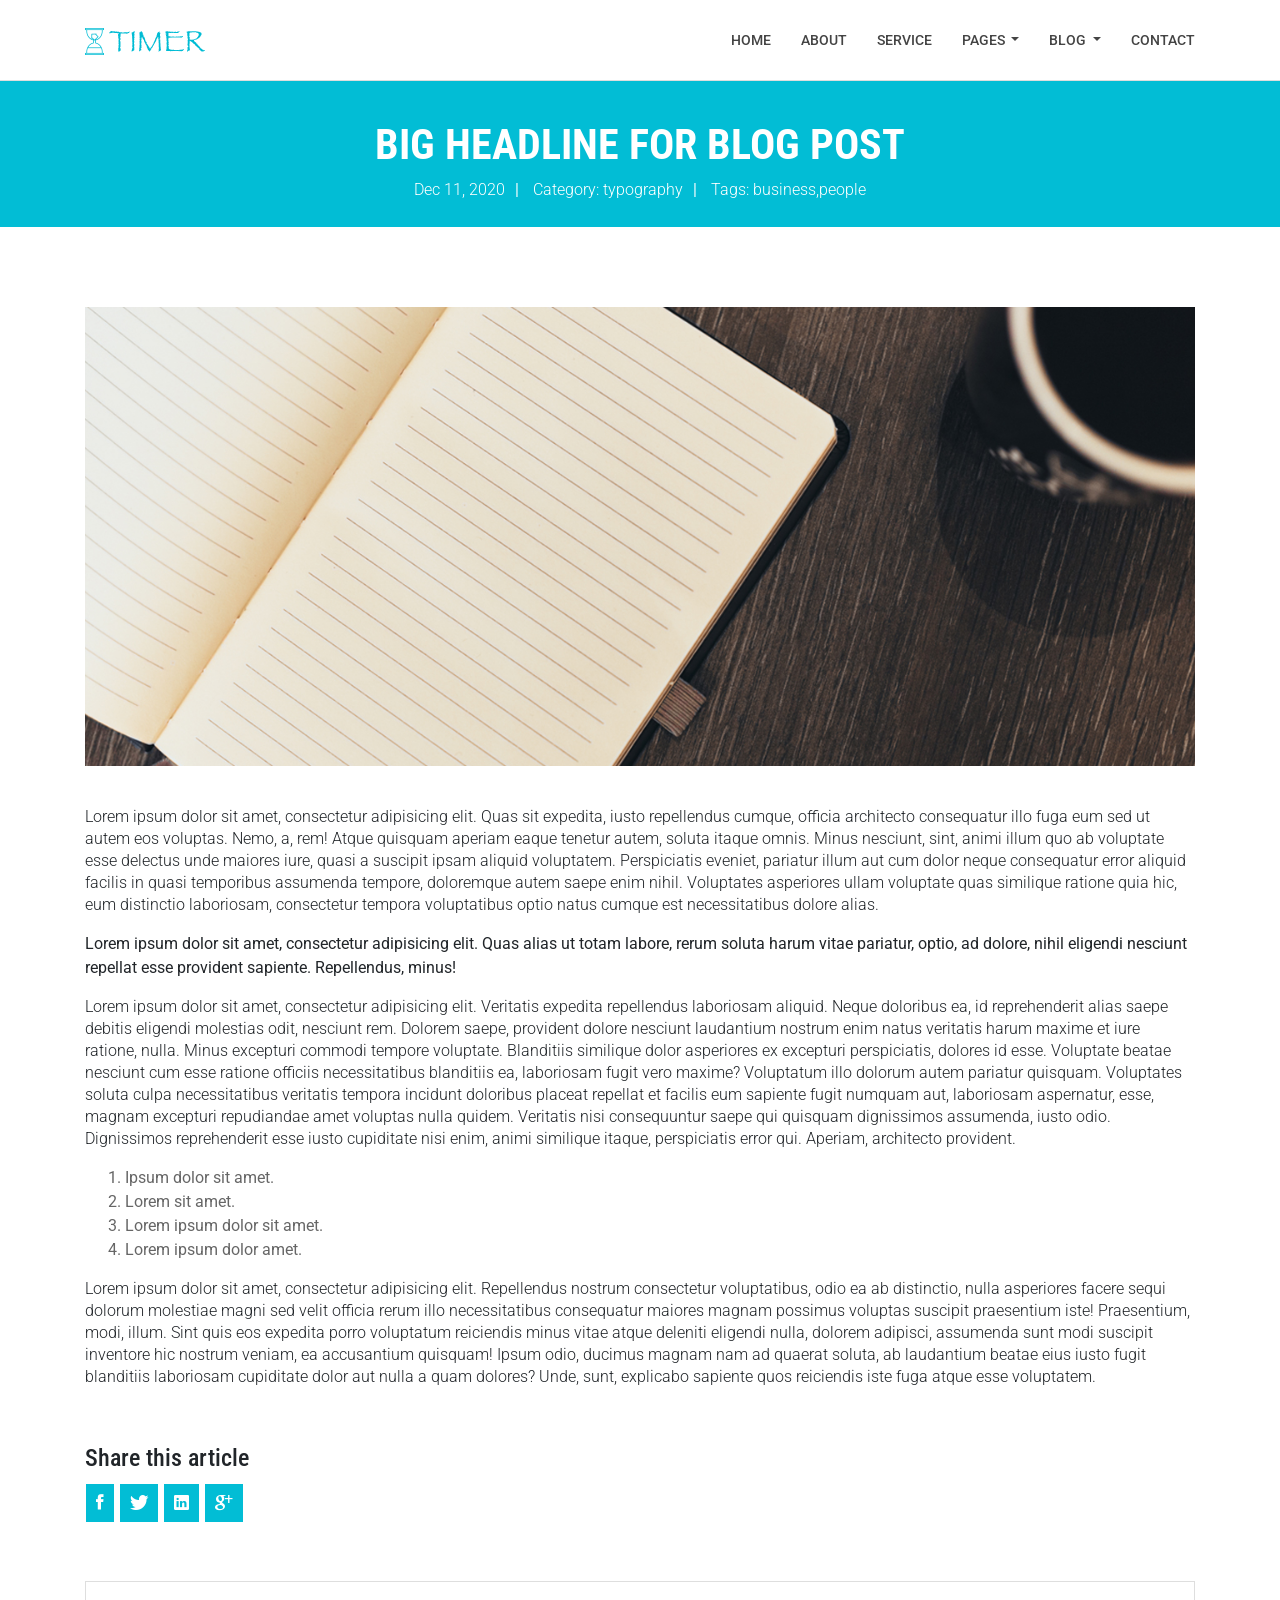
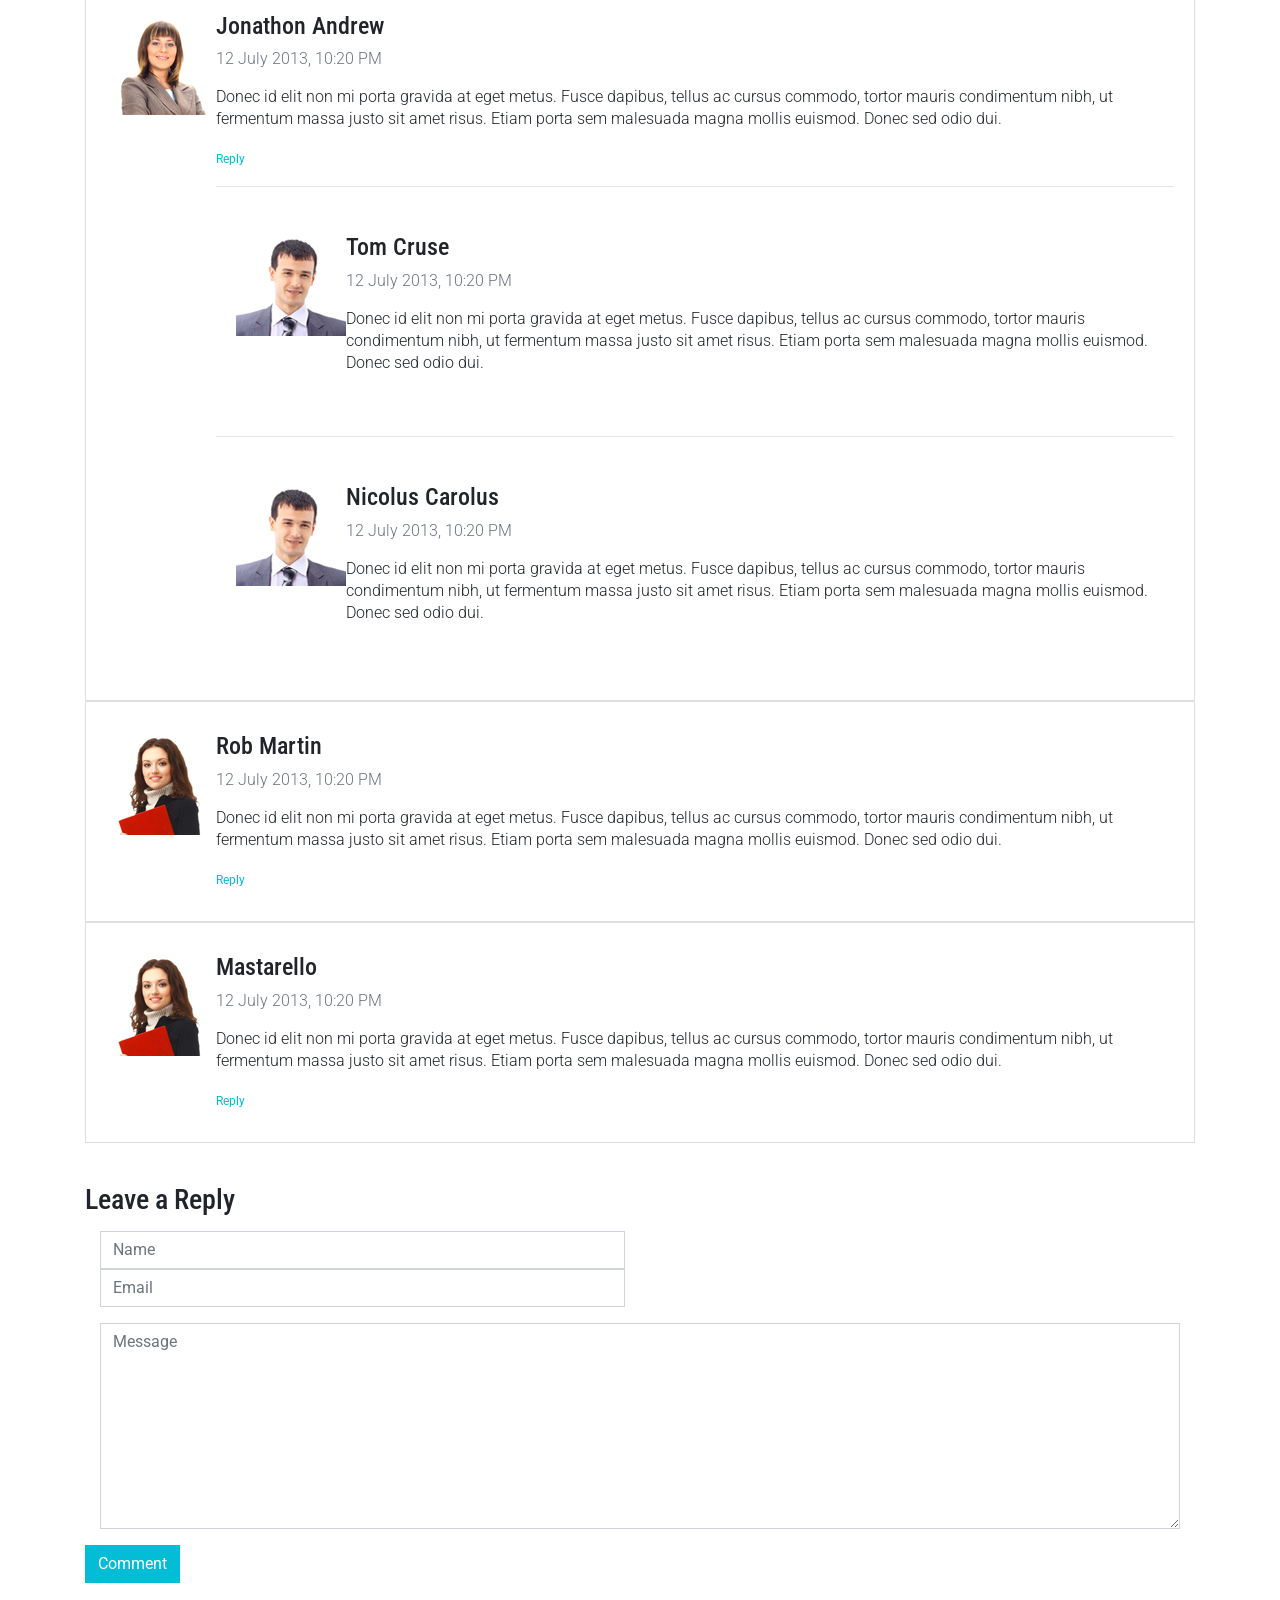
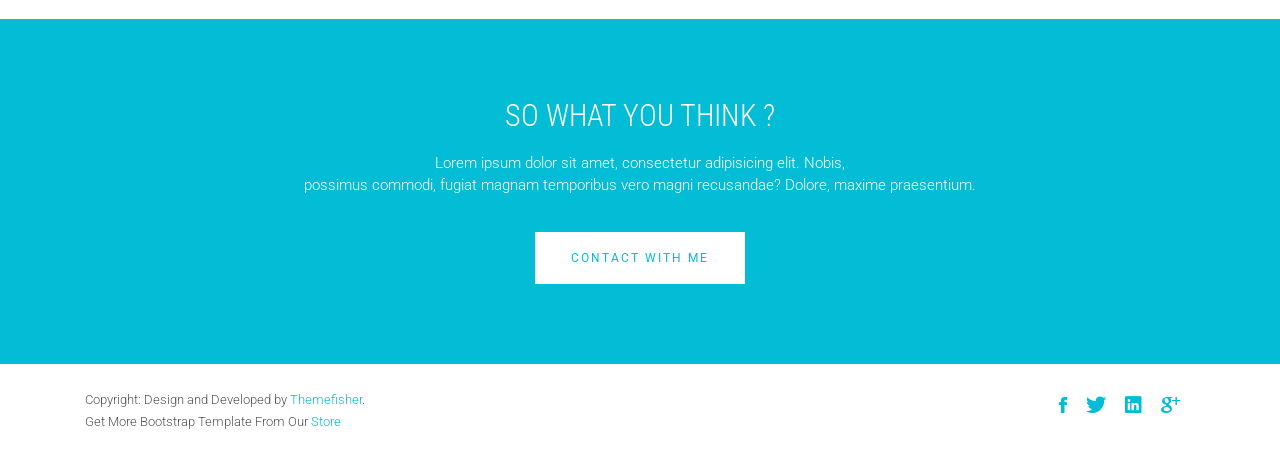
<file: single-post.html>
<!DOCTYPE html>

<!--
 // WEBSITE: https://themefisher.com
 // TWITTER: https://twitter.com/themefisher
 // FACEBOOK: https://www.facebook.com/themefisher
 // GITHUB: https://github.com/themefisher/
-->

<html class="no-js">
    <head>
        <!-- Basic Page Needs
        ================================================== -->
        <meta charset="utf-8">
        <meta http-equiv="Content-Type" content="text/html; charset=utf-8">
        <link rel="icon" href="favicon.ico">
        <title>Timer Agency Template</title>
        <meta name="description" content="">
        <meta name="keywords" content="">
        <meta name="author" content="">
        <!-- Mobile Specific Metas
        ================================================== -->
        <meta name="format-detection" content="telephone=no">
        <meta name="viewport" content="width=device-width, initial-scale=1">

        
        <!-- Template CSS Files
        ================================================== -->
        <!-- Twitter Bootstrs CSS -->
        <link rel="stylesheet" href="plugins/bootstrap/bootstrap.min.css">
        <!-- Ionicons Fonts Css -->
        <link rel="stylesheet" href="plugins/ionicons/ionicons.min.css">
        <!-- animate css -->
        <link rel="stylesheet" href="plugins/animate-css/animate.css">
        <!-- Hero area slider css-->
        <link rel="stylesheet" href="plugins/slider/slider.css">
        <!-- slick slider -->
        <link rel="stylesheet" href="plugins/slick/slick.css">
        <!-- Fancybox -->
        <link rel="stylesheet" href="plugins/facncybox/jquery.fancybox.css">
        <!-- hover -->
        <link rel="stylesheet" href="plugins/hover/hover-min.css">
        <!-- template main css file -->
        <link rel="stylesheet" href="css/style.css">
    </head>
    <body>

<!--
        ==================================================
        Header Section Start
        ================================================== -->
<section class="top-bar animated-header">
    <div class="container">
        <div class="row">
            <div class="col-lg-12">
                <nav class="navbar navbar-expand-lg navbar-light bg-light">
                    <a class="navbar-brand" href="index.html">
                        <img src="../images/logo.png" alt="logo">
                    </a>
                    <button class="navbar-toggler" type="button" data-toggle="collapse" data-target="#navbarSupportedContent" aria-controls="navbarSupportedContent"
                        aria-expanded="false" aria-label="Toggle navigation">
                        <span class="navbar-toggler-icon"></span>
                    </button>

                    <div class="collapse navbar-collapse" id="navbarSupportedContent">
                        <ul class="navbar-nav ml-auto">
                            <li class="nav-item">
                                <a class="nav-link" href="index.html">Home
                                    <span class="sr-only">(current)</span>
                                </a>
                            </li>
                            <li class="nav-item">
                                <a class="nav-link" href="about.html">About</a>
                            </li>
                            <li class="nav-item">
                                <a class="nav-link" href="service.html">Service</a>
                            </li>
                            <li class="nav-item dropdown">
                                <a class="nav-link dropdown-toggle" href="#" id="navbarDropdown" role="button" data-toggle="dropdown" aria-haspopup="true"
                                    aria-expanded="false">
                                    Pages
                                </a>
                                <div class="dropdown-menu" aria-labelledby="navbarDropdown">
                                    <a class="dropdown-item" href="404.html">404 Page</a>
                                    <a class="dropdown-item" href="gallery.html">Gallery</a>
                                    <a class="dropdown-item" href="single-post.html">Single Post</a>
                                </div>
                            </li>
                            <li class="nav-item dropdown">
                                <a class="nav-link dropdown-toggle" href="#" id="navbarDropdown" role="button" data-toggle="dropdown" aria-haspopup="true"
                                    aria-expanded="false">
                                    Blog
                                </a>
                                <div class="dropdown-menu" aria-labelledby="navbarDropdown">
                                    <a class="dropdown-item" href="blog-fullwidth.html">Blog Full</a>
                                    <a class="dropdown-item" href="blog-left-sidebar.html">Blog Left sidebar</a>
                                    <a class="dropdown-item" href="blog-right-sidebar.html">Blog Right sidebar</a>
                                </div>
                            </li>
                            <li class="nav-item">
                                <a class="nav-link" href="contact.html">Contact</a>
                            </li>
                        </ul>
                    </div>
                </nav>
            </div>
        </div>
    </div>
</section>

<!--
==================================================
Global Page Section Start
================================================== -->
<section class="global-page-header">
  <div class="container">
    <div class="row">
      <div class="col-md-12">
        <div class="block">
          <h2>Big Headline for Blog Post</h2>
          <div class="portfolio-meta">
            <span>Dec 11, 2020</span>|
            <span> Category: typography</span>|
            <span> Tags: <a href="">business</a>,<a href="">people</a></span>
          </div>
        </div>
      </div>
    </div>
  </div>
</section>
<!--/#Page header-->


<section class="single-post">
  <div class="container">
    <div class="row">
      <div class="col-md-12">
        <div class="post-img">
          <img class="img-fluid" alt="" src="images/blog/post-1.jpg">
        </div>
        <div class="post-content">
          <p>
            Lorem ipsum dolor sit amet, consectetur adipisicing elit. Quas sit expedita, iusto repellendus cumque,
            officia architecto consequatur illo fuga eum sed ut autem eos voluptas. Nemo, a, rem! Atque quisquam aperiam
            eaque tenetur autem, soluta itaque omnis. Minus nesciunt, sint, animi illum quo ab voluptate esse delectus
            unde maiores iure, quasi a suscipit ipsam aliquid voluptatem. Perspiciatis eveniet, pariatur illum aut cum
            dolor neque consequatur error aliquid facilis in quasi temporibus assumenda tempore, doloremque autem saepe
            enim nihil. Voluptates asperiores ullam voluptate quas similique ratione quia hic, eum distinctio
            laboriosam, consectetur tempora voluptatibus optio natus cumque est necessitatibus dolore alias.
          </p>
          <blockquote>
            Lorem ipsum dolor sit amet, consectetur adipisicing elit. Quas alias ut totam labore, rerum soluta harum
            vitae pariatur, optio, ad dolore, nihil eligendi nesciunt repellat esse provident sapiente. Repellendus,
            minus!
          </blockquote>
          <p>
            Lorem ipsum dolor sit amet, consectetur adipisicing elit. Veritatis expedita repellendus laboriosam aliquid.
            Neque doloribus ea, id reprehenderit alias saepe debitis eligendi molestias odit, nesciunt rem. Dolorem
            saepe, provident dolore nesciunt laudantium nostrum enim natus veritatis harum maxime et iure ratione,
            nulla. Minus excepturi commodi tempore voluptate. Blanditiis similique dolor asperiores ex excepturi
            perspiciatis, dolores id esse. Voluptate beatae nesciunt cum esse ratione officiis necessitatibus blanditiis
            ea, laboriosam fugit vero maxime? Voluptatum illo dolorum autem pariatur quisquam. Voluptates soluta culpa
            necessitatibus veritatis tempora incidunt doloribus placeat repellat et facilis eum sapiente fugit numquam
            aut, laboriosam aspernatur, esse, magnam excepturi repudiandae amet voluptas nulla quidem. Veritatis nisi
            consequuntur saepe qui quisquam dignissimos assumenda, iusto odio. Dignissimos reprehenderit esse iusto
            cupiditate nisi enim, animi similique itaque, perspiciatis error qui. Aperiam, architecto provident.
          </p>
          <ol>
            <li>Ipsum dolor sit amet.</li>
            <li>Lorem sit amet.</li>
            <li>Lorem ipsum dolor sit amet.</li>
            <li>Lorem ipsum dolor amet.</li>
          </ol>
          <p>
            Lorem ipsum dolor sit amet, consectetur adipisicing elit. Repellendus nostrum consectetur voluptatibus, odio
            ea ab distinctio, nulla asperiores facere sequi dolorum molestiae magni sed velit officia rerum illo
            necessitatibus consequatur maiores magnam possimus voluptas suscipit praesentium iste! Praesentium, modi,
            illum. Sint quis eos expedita porro voluptatum reiciendis minus vitae atque deleniti eligendi nulla, dolorem
            adipisci, assumenda sunt modi suscipit inventore hic nostrum veniam, ea accusantium quisquam! Ipsum odio,
            ducimus magnam nam ad quaerat soluta, ab laudantium beatae eius iusto fugit blanditiis laboriosam cupiditate
            dolor aut nulla a quam dolores? Unde, sunt, explicabo sapiente quos reiciendis iste fuga atque esse
            voluptatem.
          </p>
        </div>
        <ul class="social-share">
          <h4>Share this article</h4>
          <li>
            <a href="#" class="Facebook">
              <i class="ion-social-facebook"></i>
            </a>
          </li>
          <li>
            <a href="#" class="Twitter">
              <i class="ion-social-twitter"></i>
            </a>
          </li>
          <li>
            <a href="#" class="Linkedin">
              <i class="ion-social-linkedin"></i>
            </a>
          </li>
          <li>
            <a href="#" class="Google Plus">
              <i class="ion-social-googleplus"></i>
            </a>
          </li>

        </ul>

      </div>
    </div>
    <div class="row">
      <div class="col-md-12">
        <div class="comments">
          <div class="media">
            <a href="" class="pull-left">
              <img alt="" src="images/avater.jpg" class="media-object">
            </a>
            <div class="media-body">
              <h4 class="media-heading">
                Jonathon Andrew</h4>
              <p class="text-muted">
                12 July 2013, 10:20 PM
              </p>
              <p>
                Donec id elit non mi porta gravida at eget metus. Fusce dapibus, tellus ac cursus commodo, tortor mauris
                condimentum nibh, ut fermentum massa justo sit amet risus. Etiam porta sem malesuada magna mollis
                euismod. Donec sed odio dui.
              </p>
              <a href="">Reply</a>
              <hr>
              <!-- Nested media object -->
              <div class="media">
                <a href="" class="pull-left">
                  <img alt="" src="images/avater-1.jpg" class="media-object">
                </a>
                <div class="media-body">
                  <h4 class="media-heading">
                    Tom Cruse </h4>
                  <p class="text-muted">
                    12 July 2013, 10:20 PM
                  </p>
                  <p>
                    Donec id elit non mi porta gravida at eget metus. Fusce dapibus, tellus ac cursus commodo, tortor
                    mauris condimentum nibh, ut fermentum massa justo sit amet risus. Etiam porta sem malesuada magna
                    mollis euismod. Donec sed odio dui.
                  </p>
                </div>
              </div>
              <!--end media-->
              <hr>
              <div class="media">
                <a href="" class="pull-left">
                  <img alt="" src="images/avater-1.jpg" class="media-object">
                </a>
                <div class="media-body">
                  <h4 class="media-heading">
                    Nicolus Carolus </h4>
                  <p class="text-muted">
                    12 July 2013, 10:20 PM
                  </p>
                  <p>
                    Donec id elit non mi porta gravida at eget metus. Fusce dapibus, tellus ac cursus commodo, tortor
                    mauris condimentum nibh, ut fermentum massa justo sit amet risus. Etiam porta sem malesuada magna
                    mollis euismod. Donec sed odio dui.
                  </p>
                </div>
              </div>
              <!--end media-->
            </div>
          </div>
          <div class="media">
            <a href="" class="pull-left">
              <img alt="" src="images/avater-2.jpg" class="media-object">
            </a>
            <div class="media-body">
              <h4 class="media-heading">
                Rob Martin</h4>
              <p class="text-muted">
                12 July 2013, 10:20 PM
              </p>
              <p>
                Donec id elit non mi porta gravida at eget metus. Fusce dapibus, tellus ac cursus commodo, tortor mauris
                condimentum nibh, ut fermentum massa justo sit amet risus. Etiam porta sem malesuada magna mollis
                euismod. Donec sed odio dui.
              </p>
              <a href="">Reply</a>
            </div>
          </div>
          <div class="media">
            <a href="" class="pull-left">
              <img alt="" src="images/avater-2.jpg" class="media-object">
            </a>
            <div class="media-body">
              <h4 class="media-heading">
                Mastarello </h4>
              <p class="text-muted">
                12 July 2013, 10:20 PM
              </p>
              <p>
                Donec id elit non mi porta gravida at eget metus. Fusce dapibus, tellus ac cursus commodo, tortor mauris
                condimentum nibh, ut fermentum massa justo sit amet risus. Etiam porta sem malesuada magna mollis
                euismod. Donec sed odio dui.
              </p>
              <a href="">Reply</a>
            </div>
          </div>
        </div>
        <div class="post-comment">
          <h3>Leave a Reply</h3>
          <form role="form" class="form-horizontal">
            <div class="form-group">
              <div class="col-lg-6">
                <input type="text" class="col-lg-12 form-control" placeholder="Name">
              </div>
              <div class="col-lg-6">
                <input type="text" class="col-lg-12 form-control" placeholder="Email">
              </div>
            </div>
            <div class="form-group">
              <div class="col-lg-12">
                <textarea class=" form-control" rows="8" placeholder="Message"></textarea>
              </div>
            </div>
            <p>
            </p>
            <p>
              <button class="btn btn-send" type="submit">Comment</button>
            </p>

            <p></p>
          </form>
        </div>

      </div>
    </div>
  </div>
</section>

            <!--
            ==================================================
            Call To Action Section Start
            ================================================== -->
            <section id="call-to-action">
                <div class="container">
                    <div class="row">
                        <div class="col-md-12">
                            <div class="block">
                                <h2 class="title wow fadeInDown" data-wow-delay=".3s" data-wow-duration="500ms">SO WHAT YOU THINK ?</h1>
                                <p class="wow fadeInDown" data-wow-delay=".5s" data-wow-duration="500ms">Lorem ipsum dolor sit amet, consectetur adipisicing elit. Nobis,<br>possimus commodi, fugiat magnam temporibus vero magni recusandae? Dolore, maxime praesentium.</p>
                                <a href="contact.html" class="btn btn-default btn-contact wow fadeInDown" data-wow-delay=".7s" data-wow-duration="500ms">Contact With Me</a>
                            </div>
                        </div>
                        
                    </div>
                </div>
            </section>

            <!--
            ==================================================
            Footer Section Start
            ================================================== -->
            <footer id="footer">
                <div class="container">
                    <div class="row content-justify-between">
                        <div class="col-md-8 col-12 text-center text-lg-left text-md-left">
                            <p class="copyright">Copyright: Design and Developed by <a href="http://www.Themefisher.com" target="_blank">Themefisher</a>. <br> 
                                Get More Bootstrap Template From Our 
                                <a href="https://themefisher.com/free-bootstrap-templates/" target="_blank">Store</a>
                            </p>
                        </div>
                        <div class="col-md-4 col-12">
                            <!-- Social Media -->
                            <ul class="social text-center text-md-right text-lg-right">
                                <li>
                                    <a href="http://wwww.fb.com/themefisher" class="Facebook">
                                        <i class="ion-social-facebook"></i>
                                    </a>
                                </li>
                                <li>
                                    <a href="http://wwww.twitter.com/themefisher" class="Twitter">
                                        <i class="ion-social-twitter"></i>
                                    </a>
                                </li>
                                <li>
                                    <a href="#" class="Linkedin">
                                        <i class="ion-social-linkedin"></i>
                                    </a>
                                </li>
                                <li>
                                    <a href="http://wwww.fb.com/themefisher" class="Google Plus">
                                        <i class="ion-social-googleplus"></i>
                                    </a>
                                </li>
                            </ul>
                        </div>
                    </div>
                </div>
            </footer> <!-- /#footer -->

	<!-- Template Javascript Files
	================================================== -->
	<!-- jquery -->
	<script src="plugins/jQurey/jquery.min.js"></script>
	<!-- Form Validation -->
    <script src="plugins/form-validation/jquery.form.js"></script> 
    <script src="plugins/form-validation/jquery.validate.min.js"></script>
	<!-- slick slider -->
	<script src="plugins/slick/slick.min.js"></script>
	<!-- bootstrap js -->
	<script src="plugins/bootstrap/bootstrap.min.js"></script>
	<!-- wow js -->
	<script src="plugins/wow-js/wow.min.js"></script>
	<!-- slider js -->
	<script src="plugins/slider/slider.js"></script>
	<!-- Fancybox -->
	<script src="plugins/facncybox/jquery.fancybox.js"></script>
	<!-- template main js -->
	<script src="js/main.js"></script>
 	</body>
</html>
</file>
<file: plugins/slider/slider.css>
/* -------------------------------- 

Primary style

-------------------------------- */


.cd-words-wrapper {
  display: inline-block;
  position: relative;
  text-align: left;
}
.cd-words-wrapper b {
  display: inline-block;
  position: absolute;
  white-space: nowrap;
  left: 0;
  top: 0;
}
.cd-words-wrapper b.is-visible {
  position: relative;
}
.no-js .cd-words-wrapper b {
  opacity: 0;
}
.no-js .cd-words-wrapper b.is-visible {
  opacity: 1;
}


xslide 

-------------------------------- */
.cd-headline.slide span {
  display: inline-block;
  padding: .2em 0;
}
.cd-headline.slide .cd-words-wrapper {
  overflow: hidden;
  vertical-align: top;
  width: auto!important;
}
.cd-headline.slide b {
  opacity: 0;
  top: .2em;
}
.cd-headline.slide b.is-visible {
  top: 0;
  opacity: 1;
  -webkit-animation: slide-in 0.6s;
  -moz-animation: slide-in 0.6s;
  animation: slide-in 0.6s;
}
.cd-headline.slide b.is-hidden {
  -webkit-animation: slide-out 0.6s;
  -moz-animation: slide-out 0.6s;
  animation: slide-out 0.6s;
}

@-webkit-keyframes slide-in {
  0% {
    opacity: 0;
    -webkit-transform: translateY(-100%);
  }
  60% {
    opacity: 1;
    -webkit-transform: translateY(20%);
  }
  100% {
    opacity: 1;
    -webkit-transform: translateY(0);
  }
}
@-moz-keyframes slide-in {
  0% {
    opacity: 0;
    -moz-transform: translateY(-100%);
  }
  60% {
    opacity: 1;
    -moz-transform: translateY(20%);
  }
  100% {
    opacity: 1;
    -moz-transform: translateY(0);
  }
}
@keyframes slide-in {
  0% {
    opacity: 0;
    -webkit-transform: translateY(-100%);
    -moz-transform: translateY(-100%);
    -ms-transform: translateY(-100%);
    -o-transform: translateY(-100%);
    transform: translateY(-100%);
  }
  60% {
    opacity: 1;
    -webkit-transform: translateY(20%);
    -moz-transform: translateY(20%);
    -ms-transform: translateY(20%);
    -o-transform: translateY(20%);
    transform: translateY(20%);
  }
  100% {
    opacity: 1;
    -webkit-transform: translateY(0);
    -moz-transform: translateY(0);
    -ms-transform: translateY(0);
    -o-transform: translateY(0);
    transform: translateY(0);
  }
}
@-webkit-keyframes slide-out {
  0% {
    opacity: 1;
    -webkit-transform: translateY(0);
  }
  60% {
    opacity: 0;
    -webkit-transform: translateY(120%);
  }
  100% {
    opacity: 0;
    -webkit-transform: translateY(100%);
  }
}
@-moz-keyframes slide-out {
  0% {
    opacity: 1;
    -moz-transform: translateY(0);
  }
  60% {
    opacity: 0;
    -moz-transform: translateY(120%);
  }
  100% {
    opacity: 0;
    -moz-transform: translateY(100%);
  }
}
@keyframes slide-out {
  0% {
    opacity: 1;
    -webkit-transform: translateY(0);
    -moz-transform: translateY(0);
    -ms-transform: translateY(0);
    -o-transform: translateY(0);
    transform: translateY(0);
  }
  60% {
    opacity: 0;
    -webkit-transform: translateY(120%);
    -moz-transform: translateY(120%);
    -ms-transform: translateY(120%);
    -o-transform: translateY(120%);
    transform: translateY(120%);
  }
  100% {
    opacity: 0;
    -webkit-transform: translateY(100%);
    -moz-transform: translateY(100%);
    -ms-transform: translateY(100%);
    -o-transform: translateY(100%);
    transform: translateY(100%);
  }
}
/* --------------------------------
</file>
<file: css/style.css>
/**
 * WEBSITE: https://themefisher.com
 * TWITTER: https://twitter.com/themefisher
 * FACEBOOK: https://www.facebook.com/themefisher
 * GITHUB: https://github.com/themefisher/
 */

@import url(http://fonts.googleapis.com/css?family=Roboto:400,300,100,500,700);
@import url(http://fonts.googleapis.com/css?family=Roboto+Condensed:400,300,700);
@import url(http://fonts.googleapis.com/css?family=Glegoo);
body {
  font-family: "Roboto", sans-serif;
}

h1, h2, h3, h4, h5, h6 {
  font-family: "Roboto Condensed", sans-serif;
}

h2 {
  font-size: 26px;
}

p {
  font-family: "Roboto", sans-serif;
  line-height: 22px;
  font-size: 16px;
  font-weight: 300;
}

body {
  background: #ffffff;
}

ul {
  padding-left: 0;
}
ul li {
  list-style: none;
}

a:hover {
  text-decoration: none;
}

.section-heading {
  text-align: center;
  margin-bottom: 65px;
}
.section-heading p {
  font-size: 14px;
  font-weight: 300;
  color: #727272;
  line-height: 20px;
}

.title {
  font-size: 30px;
  line-height: 1.1;
  font-weight: 300;
  color: #333;
  text-transform: uppercase;
  margin-bottom: 20px;
}

.subtitle {
  font-size: 24px;
  font-weight: 600;
  margin-bottom: 18px;
  text-transform: uppercase;
}

.subtitle-des {
  color: #727272;
  font-size: 14px;
  margin-bottom: 35px;
  font-weight: 300;
}

.pages {
  padding: 80px 0 40px;
}

.moduler {
  padding: 140px 0;
}

.social-share li {
  display: inline-block;
  margin: 3px 1px;
}
.social-share a {
  font-size: 20px;
  color: #fff;
  background: #02bdd5;
  padding: 4px 10px;
  display: inline-block;
}

.fancybox-close {
  background: url("../images/icons/close.png") no-repeat scroll 0 0 transparent;
  height: 50px;
  right: 0;
  top: 0;
  width: 50px;
}

.fancybox-next span {
  background: url("../images/icons/right.png") no-repeat scroll center center #009ee3;
  height: 50px;
  width: 50px;
  right: 0;
}

.fancybox-prev span {
  background: url("../images/icons/left.png") no-repeat scroll center center #009ee3;
  height: 50px;
  width: 50px;
  left: 0;
}

.fancybox-title {
  padding: 15px 8px;
}
.fancybox-title h3 {
  font-size: 15px;
  margin: 0;
}

.global-page-header {
  background-attachment: fixed;
  background-size: cover;
  padding: 120px 0 25px 0;
  position: relative;
  background: #02bdd5;
  color: #fff;
}
.global-page-header h2 {
  font-size: 42px;
  font-weight: bold;
  color: #fff;
  text-transform: uppercase;
}
.global-page-header .breadcrumb {
  background: none;
  font-size: 16px;
  padding: 8px 0;
  display: block;
}
.global-page-header .breadcrumb .active, .global-page-header .breadcrumb li a {
  color: #fff;
}
.global-page-header .block {
  position: relative;
  z-index: 9;
  text-align: center;
}

.works-fit {
  padding: 40px 0;
}
.works-fit figure .buttons {
  left: 14%;
}

.company-description {
  margin-top: 80px;
}
.company-description .block h3 {
  margin-top: 0;
}
.company-description .block p {
  color: #727272;
}

/*=== MEDIA QUERY ===*/
.top-bar {
  position: fixed;
  top: 0;
  width: 100%;
  background: #fff;
  color: #fff;
  transition: all 0.2s ease-out 0s;
  padding: 15px 0;
  box-shadow: 0 0 3px 0 rgba(0, 0, 0, 0.1);
  border-bottom: 1px solid #dedede;
  z-index: 10;
}
.top-bar.animated-header {
  padding: 20px 0;
  background: #fff;
  box-shadow: none;
}

.navbar {
  border: 0;
  border-radius: 0;
  margin-bottom: 0;
  padding: 0;
}
.navbar.bg-light {
  background: #fff !important;
}
.navbar .nav-item .nav-link {
  color: #444 !important;
  font-size: 14px;
  font-weight: 500;
  transition: 0.3s all;
  text-transform: uppercase;
  padding: 5px 15px;
  display: block;
}
.navbar .nav-item .nav-link:hover {
  color: #02bdd5 !important;
}
.navbar .nav-item:last-child .nav-link {
  padding-right: 0;
}

.dropdown-menu {
  background: #222222;
  border: 0;
  border-radius: 0;
  padding: 15px;
  box-shadow: none;
  display: block;
  opacity: 0;
  z-index: 1;
  visibility: hidden;
  transform: scale(0.8);
  transition: visibility 500ms, opacity 500ms, transform 500ms cubic-bezier(0.43, 0.26, 0.11, 0.99);
}
@media (max-width: 991px) {
  .dropdown-menu {
    display: none;
    opacity: unset;
    visibility: unset;
    transform: scale(1);
  }
}
.dropdown-item {
  color: #fff;
  display: block;
  font-size: 14px;
  font-weight: 500;
  line-height: normal;
  text-decoration: none;
  padding: 8px 0;
  transition: 0.3s all;
}
.dropdown-item:not(:last-child) {
  border-bottom: 1px solid rgba(0, 0, 0, 0.1);
}
.dropdown-item:hover {
  color: #02bdd5 !important;
  background: transparent;
}
.dropdown:hover .dropdown-menu {
  opacity: 1;
  visibility: visible;
  transform: scale(1);
}

#hero-area {
  background: url("../images/slider.jpg") no-repeat 50%;
  background-size: cover;
  background-attachment: fixed;
  padding: 230px 0;
  color: #fff;
  box-shadow: 0 0 8px rgba(0, 0, 0, 0.3);
  position: relative;
}
#hero-area:before {
  content: "";
  z-index: 9;
  background: rgba(255, 255, 255, 0.78);
  position: absolute;
  top: 0;
  left: 0;
  right: 0;
  bottom: 0;
}
#hero-area .block {
  position: relative;
  z-index: 9;
}
#hero-area h1 {
  font-size: 40px;
  line-height: 50px;
  color: #333;
  font-weight: 700;
  margin-bottom: 15px;
  text-transform: uppercase;
}
#hero-area h2 {
  font-size: 18px;
  font-weight: 300;
  margin-bottom: 38px;
  line-height: 27px;
  text-transform: uppercase;
  color: #666;
  font-family: "Roboto", sans-serif;
  margin-top: 25px;
}
#hero-area .btn {
  background: #414141;
  border: none;
  color: #fff;
  padding: 20px 35px;
  margin-top: 30px;
  font-size: 16px;
  font-size: 13px;
  line-height: 1em;
  text-transform: uppercase;
  letter-spacing: normal;
  border-radius: 0;
}

#call-to-action {
  background: #02bdd5;
  background-size: cover;
  background-attachment: fixed;
  padding: 80px 0;
  text-align: center;
  position: relative;
  color: #fff;
}
#call-to-action .block {
  position: relative;
  z-index: 9;
  color: #fff;
}
#call-to-action .block h2 {
  margin-bottom: 15px;
  color: #fff;
}
#call-to-action .block p {
  font-size: 15px;
  font-weight: 300;
  font-family: "Roboto", sans-serif;
  margin-top: 20px;
}
#call-to-action .block .btn-contact {
  background: #fff;
  border: 2px solid #fff;
  color: #02bdd5;
  padding: 15px 34px;
  margin-top: 20px;
  font-size: 12px;
  letter-spacing: 2px;
  text-transform: uppercase;
  border-radius: 0;
  transition: all linear 0.2s;
}
#call-to-action .block .btn-contact i {
  margin-right: 10px;
}
#call-to-action .block .btn-contact:hover {
  color: #fff;
  background: #02bdd5;
}

#about {
  padding: 110px 0;
}
#about .block {
  padding: 20px 30px 0 30px;
}
#about .block h2 {
  font-size: 24px;
  font-weight: 600;
  margin-bottom: 30px;
  text-transform: uppercase;
}
#about .block p {
  color: #727272;
  font-size: 16px;
  line-height: 28px;
  margin-bottom: 35px;
}
#about .block img {
  max-width: 100%;
}

.about-feature {
  margin-top: 50px;
}
.about-feature .block {
  color: #fff;
  padding: 85px 65px;
  float: left;
}
.about-feature .block p {
  font-weight: 300;
}
.about-feature .about-feature-1 {
  background: #02bdd5;
}
.about-feature .about-feature-2 {
  background: #00B0C7;
}
.about-feature .about-feature-3 {
  background: #00A6BB;
}

.works {
  padding: 80px 0;
  background: #FCFCFC;
}
.works .block {
  position: relative;
  z-index: 99;
}
.works .block:hover .img-overly .overly {
  opacity: 1;
}
.works .block h4 {
  padding: 20px 15px;
  margin-top: 0;
  color: #666;
}
.works .block .img-overly {
  position: relative;
  background: rgba(0, 0, 0, 0.85);
}
.works .block .img-overly img {
  border-radius: 0;
}
.works .block .img-overly .overly {
  background: rgba(57, 181, 74, 0.9);
  position: absolute;
  top: 0;
  right: 0;
  left: 0;
  bottom: 0;
  opacity: 0;
  transition: 0.3s all;
}
.works .block .img-overly .overly a {
  position: absolute;
  top: 45%;
  left: 22%;
}
.works .block .img-overly .overly a i {
  font-size: 30px;
  color: #fff;
}

figure {
  background: #fff;
  margin-bottom: 45px;
  box-shadow: 0 2px 5px 0 rgba(0, 0, 0, 0.04), 0 2px 10px 0 rgba(0, 0, 0, 0.06);
}
figure .img-wrapper {
  position: relative;
  overflow: hidden;
}
figure img {
  transform: scale3d(1, 1, 1);
  transition: transform 400ms;
}
figure:hover img {
  transform: scale3d(1.2, 1.2, 1);
}
figure:hover .overlay {
  opacity: 1;
}
figure:hover .overlay .buttons a {
  transform: scale3d(1, 1, 1);
}
figure .overlay {
  position: absolute;
  top: 0;
  left: 0;
  right: 0;
  bottom: 0;
  padding: 10px;
  text-align: center;
  background: rgba(0, 0, 0, 0.7);
  opacity: 0;
  transition: opacity 400ms;
}
figure .overlay a {
  display: inline-block;
  color: #fff;
  padding: 10px 23px;
  line-height: 1;
  border: 1px solid #fff;
  border-radius: 0px;
  margin: 4px;
  transform: scale3d(0, 0, 0);
  transition: all 400ms;
}
figure .overlay a:hover {
  text-decoration: none;
}
figure .overlay:hover a {
  transform: scale3d(1, 1, 1);
}
figure .buttons {
  margin-top: 40%;
  text-align: center;
  transform: translateY(-50%);
  display: inline-block;
}
figure .buttons a:hover {
  background: #02bdd5;
  border-color: #02bdd5;
}
figure .buttons a:focus {
  text-decoration: none;
}
figure figcaption {
  padding: 20px 25px;
  margin-top: 0;
  color: #666;
}
figure figcaption h4 {
  margin: 0;
}
figure figcaption h4 a {
  color: #02bdd5;
}
figure figcaption p {
  font-size: 14px;
  margin-bottom: 0;
  margin-top: 5px;
}

#feature {
  padding: 80px 0;
}
#feature .media {
  margin: 0px 0 70px 0;
}
#feature .media .media-left {
  padding-right: 25px;
}
#feature h3 {
  color: #222222;
  font-size: 18px;
  text-transform: uppercase;
  text-align: center;
  margin-bottom: 20px;
  margin: 0px 0px 15px;
  font-weight: 400;
}
#feature p {
  line-height: 25px;
  font-size: 14px;
  color: #777777;
}
#feature .icon {
  text-decoration: none;
  color: #fff;
  background-color: #02bdd5;
  height: 100px;
  text-align: center;
  width: 100px;
  font-size: 50px;
  line-height: 100px;
  overflow: hidden;
  -webkit-border-radius: 50%;
  -moz-border-radius: 50%;
  -ms-border-radius: 50%;
  -o-border-radius: 50%;
  text-shadow: #00a4ba 1px 1px, #00a4ba 2px 2px, #00a4ba 3px 3px, #00a4ba 4px 4px, #00a4ba 5px 5px, #00a4ba 6px 6px, #00a4ba 7px 7px, #00a4ba 8px 8px, #00a4ba 9px 9px, #00a4ba 10px 10px, #00a4ba 11px 11px, #00a4ba 12px 12px, #00a4ba 13px 13px, #00a4ba 14px 14px, #00a4ba 15px 15px, #00a4ba 16px 16px, #00a4ba 17px 17px, #00a4ba 18px 18px, #00a4ba 19px 19px, #00a4ba 20px 20px, #00a4ba 21px 21px, #00a4ba 22px 22px, #00a4ba 23px 23px, #00a4ba 24px 24px, #00a4ba 25px 25px, #00a4ba 26px 26px, #00a4ba 27px 27px, #00a4ba 28px 28px, #00a4ba 29px 29px, #00a4ba 30px 30px, #00a4ba 31px 31px, #00a4ba 32px 32px, #00a4ba 33px 33px, #00a4ba 34px 34px, #00a4ba 35px 35px, #00a4ba 36px 36px, #00a4ba 37px 37px, #00a4ba 38px 38px, #00a4ba 39px 39px, #00a4ba 40px 40px, #00a4ba 41px 41px, #00a4ba 42px 42px, #00a4ba 43px 43px, #00a4ba 44px 44px, #00a4ba 45px 45px, #00a4ba 46px 46px, #00a4ba 47px 47px, #00a4ba 48px 48px, #00a4ba 49px 49px, #00a4ba 50px 50px, #00a4ba 51px 51px, #00a4ba 52px 52px, #00a4ba 53px 53px, #00a4ba 54px 54px, #00a4ba 55px 55px, #00a4ba 56px 56px, #00a4ba 57px 57px, #00a4ba 58px 58px, #00a4ba 59px 59px, #00a4ba 60px 60px, #00a4ba 61px 61px, #00a4ba 62px 62px, #00a4ba 63px 63px, #00a4ba 64px 64px, #00a4ba 65px 65px, #00a4ba 66px 66px, #00a4ba 67px 67px, #00a4ba 68px 68px, #00a4ba 69px 69px, #00a4ba 70px 70px, #00a4ba 71px 71px, #00a4ba 72px 72px, #00a4ba 73px 73px, #00a4ba 74px 74px, #00a4ba 75px 75px, #00a4ba 76px 76px, #00a4ba 77px 77px, #00a4ba 78px 78px, #00a4ba 79px 79px, #00a4ba 80px 80px, #00a4ba 81px 81px, #00a4ba 82px 82px, #00a4ba 83px 83px, #00a4ba 84px 84px, #00a4ba 85px 85px, #00a4ba 86px 86px, #00a4ba 87px 87px, #00a4ba 88px 88px, #00a4ba 89px 89px, #00a4ba 90px 90px, #00a4ba 91px 91px, #00a4ba 92px 92px, #00a4ba 93px 93px, #00a4ba 94px 94px, #00a4ba 95px 95px, #00a4ba 96px 96px, #00a4ba 97px 97px, #00a4ba 98px 98px, #00a4ba 99px 99px, #00a4ba 100px 100px;
}

.wrapper_404 h1 {
  font-size: 200px;
  color: #02bdd5;
  line-height: 1;
}
.wrapper_404 h2 {
  font-size: 50px;
  margin-top: 0;
}
.wrapper_404 .btn-home {
  background: #414141;
  border: none;
  color: #fff;
  padding: 20px 35px;
  margin-top: 10px;
  font-size: 16px;
  font-size: 13px;
  line-height: 1em;
  text-transform: uppercase;
  letter-spacing: normal;
  border-radius: 0;
  transition: all linear 0.2s;
}

#blog-full-width {
  padding: 40px 0 80px;
}

article {
  padding: 30px 0;
}

.blog-content h2 {
  font-family: "Roboto", sans-serif;
}
.blog-content h2 a {
  color: #444;
  font-weight: 400;
  font-size: 30px;
}
.blog-content .blog-meta {
  color: #9a9a9a;
  font-weight: 300;
  margin-bottom: 25px;
}
.blog-content .blog-meta span:after {
  content: "/";
  padding: 0 3px 0 6px;
}
.blog-content .blog-meta a {
  color: #acacac;
}
.blog-content .blog-meta p {
  margin-top: 20px;
}
.blog-content .btn-details {
  color: #02bdd5;
  padding: 0;
  background: #02bdd5;
  color: #fff;
  padding: 8px 18px;
  border-radius: 0;
  margin-top: 15px;
  border: 1px solid #fff;
  box-shadow: 0px 0px 0px 1px #02bdd5;
}

.blog-post-image {
  margin-top: 30px;
}

.sidebar {
  padding-top: 60px;
}
.sidebar .widget {
  margin-bottom: 40px;
  padding: 15px;
  border: 1px solid #dedede;
}
.sidebar .widget h3 {
  margin-top: 8px;
}
.sidebar .search input.form-control {
  border-right: 0;
  border-radius: 0;
  box-shadow: inset 0 0px 0px rgba(0, 0, 0, 0.075);
}
.sidebar .search button {
  border-left: 0;
}
.sidebar .search button:hover {
  background: transparent;
}
.sidebar .author .author-img img {
  width: 90px;
  border-radius: 100%;
  margin-top: -40px;
  border: 3px solid #fff;
}
.sidebar .author .author-bio p {
  font-size: 14px;
  color: #888;
}
.sidebar .categories ul li {
  border-bottom: 1px solid #f0f0f0;
  padding: 10px 0;
  list-style: none;
}
.sidebar .categories ul li span.badge {
  float: right;
  background: transparent;
  color: #444;
  border: 1px solid #dedede;
  border-radius: 0;
}
.sidebar .categories ul li a {
  color: #555;
}
.sidebar .categories ul li:last-child {
  border-bottom: none;
}
.sidebar .recent-post ul li {
  margin: 20px 0;
}
.sidebar .recent-post ul li a {
  color: #555;
  font-size: 15px;
}
.sidebar .recent-post ul li a:hover {
  color: #02bdd5;
}
.sidebar .recent-post time {
  font-weight: 300;
  color: #999;
  font-size: 12px;
}

#clients {
  padding: 30px 0 60px;
}

.slick-slide:focus {
  outline: 0;
}

#contact-section {
  padding: 90px 0;
}
#contact-section .contact-form {
  margin-top: 42px;
}
#contact-section .contact-form .btn-send {
  color: #fff;
  outline: none;
  background: #02bdd5;
  transition: all linear 0.2s;
  border-color: #02bdd5;
  border-radius: 0;
}
#contact-section input {
  display: block;
  height: 40px;
  padding: 6px 12px;
  font-size: 13px;
  line-height: 1.428571429;
  background-color: #fff;
  background-image: none;
  border: 1px solid #ccc;
  border-radius: 4px;
  box-shadow: inset 0 1px 1px rgba(0, 0, 0, 0.075);
  transition: border-color ease-in-out 0.15s, box-shadow ease-in-out 0.15s;
  border-radius: 1px;
  border: 1px solid rgba(111, 121, 122, 0.3);
  box-shadow: none;
  -webkit-box-shadow: none;
}
#contact-section textarea {
  display: block;
  border-radius: 0;
  width: 100%;
  padding: 6px 12px;
  font-size: 14px;
  line-height: 1.42857143;
  color: #555555;
  background-color: #fff;
  background-image: none;
  border: 1px solid #cccccc;
  box-shadow: none;
  transition: border-color ease-in-out 0.15s, box-shadow ease-in-out 0.15s;
}
#contact-section .address, #contact-section .email, #contact-section .phone {
  text-align: center;
  background: #F7F7F7;
  padding: 20px 0 40px 0;
  margin-bottom: 20px;
}
#contact-section .address i, #contact-section .email i, #contact-section .phone i {
  font-size: 45px;
  color: #02bdd5;
}
#contact-section .address h5, #contact-section .email h5, #contact-section .phone h5 {
  font-size: 16px;
  line-height: 1.4;
}
#contact-section .address-details {
  padding-top: 70px;
}

#map-canvas {
  width: 100%;
  height: 350px;
  background-color: #CCC;
}

.error {
  padding: 10px;
  color: #D8000C;
  border-radius: 2px;
  font-size: 14px;
  background-color: #FFBABA;
}

.success {
  background-color: #6cb670;
  border-radius: 2px;
  color: #fff;
  font-size: 14px;
  padding: 10px;
}

#error, #success {
  display: none;
  margin-bottom: 10px;
}

.gallery {
  padding: 100px;
}
.gallery figure .buttons {
  left: 40%;
}

.portfolio-meta span {
  margin: 5px 10px;
  font-weight: 300;
}
.portfolio-meta span a {
  color: #fff;
}

.single-post {
  padding: 80px 0 20px;
}
.single-post .post-content {
  padding: 40px 0;
}
.single-post .post-content ol li, .single-post .post-content ul li {
  color: #666;
}
.single-post .media {
  border: 1px solid #dedede;
  padding: 30px 20px;
}
.single-post .media .media-body a {
  color: #02bdd5;
  font-size: 12px;
}
.single-post .media .media {
  border: none;
}
.single-post .comments {
  margin-top: 40px;
}
.single-post .post-comment {
  margin-top: 40px;
}
.single-post .post-comment h3 {
  margin-bottom: 15px;
}
.single-post .post-comment .form-control {
  box-shadow: none;
  border-radius: 0;
}
.single-post .post-comment .btn-send {
  background: #02bdd5;
  color: #fff;
  border-radius: 0;
}

/* portfolio single */
.work-single {
  padding: 100px 0 20px;
}
.work-single h3 {
  font-size: 30px;
  margin-bottom: 25px;
}
.work-single-image {
  margin-bottom: 35px;
}
.work-single-content p {
  margin-bottom: 30px;
}
.work-single blockquote {
  margin-bottom: 30px;
  padding: 30px 25px;
  background: #eae9ec;
  color: #848484;
}
.work-single-sidebar {
  background: #eae9ec;
  margin: 70px 0 50px;
  position: -webkit-sticky;
  position: sticky;
  top: 100px;
  padding: 30px 25px;
}
.work-single-sidebar h5 {
  margin-bottom: 8px;
}
.work-single-sidebar h6 {
  margin-bottom: 20px;
}

.btn-work {
  color: #fff;
  background: #02bdd5;
  border-radius: 0;
}

#product-showcase-banner {
  padding-top: 160px;
}
#product-showcase-banner .block {
  padding: 20px 0 20px 50px;
}
#product-showcase-banner .block h2 {
  font-size: 40px;
  color: #02bdd5;
  margin-bottom: 20px;
  margin-top: 0;
}
#product-showcase-banner .block p {
  color: #666;
  line-height: 25px;
}
#product-showcase-banner .block .buttons {
  margin-top: 25px;
}
#product-showcase-banner .block .buttons .btn {
  color: #fff;
  border: none;
  padding: 12px 40px;
  transition: 0.2s all;
  letter-spacing: 2px;
  font-size: 15px;
}
#product-showcase-banner .block .buttons .btn-demo {
  background: #5abd4f;
  margin-right: 8px;
  border-bottom: 3px solid #429E38;
}
#product-showcase-banner .block .buttons .btn-demo:hover {
  background: #429E38;
}
#product-showcase-banner .block .buttons .btn-buy {
  background: #00AEDA;
  border-bottom: 3px solid #0190B5;
}
#product-showcase-banner .block .buttons .btn-buy:hover {
  background: #0190B5;
}
#product-showcase-banner .block .buttons .btn-buy span {
  margin-right: 8px;
  font-weight: bold;
}

#product-description {
  padding-top: 80px;
}
#product-description .block {
  height: 400px;
  overflow: hidden;
  margin-top: 35px;
  border-bottom: 1px solid #dedede;
  padding-top: 30px;
  position: relative;
  webkit-transform: translateZ(0);
  transform: translateZ(0);
}
#product-description .block:hover img {
  transform: translateY(20px);
}
#product-description .block img {
  position: absolute;
  top: 10px;
  left: 0;
  transform: translateY(60px);
  transition: transform 0.35s cubic-bezier(0.645, 0.045, 0.355, 1);
}
#product-description .block .content {
  width: 60%;
  padding-top: 70px;
}
#product-description .block .content h3 {
  font-size: 32px;
  color: #5c5c5c;
}
#product-description .block .content p {
  color: #787f8c;
  line-height: 25px;
}

#related-items {
  padding: 60px 0 110px;
}
#related-items .title {
  border-bottom: 1px solid #dedede;
  padding: 10px 0;
  margin: 5px 15px 30px 15px;
  text-align: left;
  color: #777;
}
#related-items .product-details {
  margin-bottom: 0;
}
#related-items .block {
  position: relative;
  background: #fff;
  margin-bottom: 45px;
  box-shadow: 0 0px 1px rgba(0, 0, 0, 0.14);
}
#related-items .block:hover .img-overly .overly {
  opacity: 1;
}
#related-items .block h4 {
  padding: 20px 15px;
  margin-top: 0;
  color: #666;
}
#related-items .block h4 span {
  float: right;
  color: #02bdd5;
}
#related-items .block .img-overly {
  position: relative;
  background: rgba(0, 0, 0, 0.85);
}
#related-items .block .img-overly img {
  border-radius: 0;
}
#related-items .block .img-overly .overly {
  background: rgba(57, 181, 74, 0.9);
  position: absolute;
  top: 0;
  right: 0;
  left: 0;
  bottom: 0;
  opacity: 0;
  transition: 0.3s all;
}
#related-items .block .img-overly .overly a {
  position: absolute;
  top: 45%;
  left: 45%;
}
#related-items .block .img-overly .overly a i {
  font-size: 30px;
  color: #fff;
}

.service-page .service-parts .block {
  margin-bottom: 40px;
  text-align: center;
}
.service-page .service-parts .block i {
  font-size: 35px;
  color: #02bdd5;
}
.service-page .service-parts .block p {
  padding: 0 8px;
  font-size: 14px;
  color: #777;
  line-height: 1.7;
}

#team {
  margin: 50px 0;
}

.team-member {
  margin-top: 30px;
}
.team-member:hover .team-img img {
  opacity: 0.8;
}
.team-member .team-img {
  position: relative;
}
.team-member .team-img .team-pic {
  width: 100%;
}
.team-member .team_designation {
  font-size: 13px;
}
.team-member h3 {
  color: #02bdd5;
  margin-bottom: 0;
  font-size: 20px;
}
.team-member p {
  font-size: 14px;
}
.team-member .social-icons a {
  background: #02bdd5;
  color: #fff;
  padding: 4px 8px;
  display: inline-block;
  font-size: 15px;
}
.team-member .social-icons .facebook {
  padding: 4px 12px;
}

#footer {
  background: #fff;
  padding: 25px 0;
  color: #555;
}
#footer .copyright {
  font-size: 13px;
  margin-bottom: 0;
}
#footer .copyright a {
  color: #02bdd5;
}
#footer .social {
  text-align: right;
  margin-bottom: 0;
}
#footer .social li {
  display: inline-block;
  margin-right: 15px;
}
#footer .social li a {
  font-size: 22px;
  color: #02bdd5;
}

.cd-headline.slide .cd-words-wrapper {
  color: #02bdd5;
}

ul.social-icons {
  height: auto;
  overflow: hidden;
  list-style: none !important;
  margin-bottom: 10px;
}
ul.social-icons li {
  float: none;
  display: inline-block;
  height: 36px;
}

#copyright a:hover, #copyright nav .menu li a:hover {
  color: #e4e4e4 !important;
}
#copyright a {
  text-decoration: none;
}
#copyright a:hover {
  text-decoration: none;
}
/* Portfolio Card — description & tech stack */
figure figcaption .project-desc {
  font-size: 13px;
  color: #666;
  margin-top: 6px;
  margin-bottom: 4px;
  line-height: 1.5;
}
figure figcaption .tech-stack {
  font-size: 12px;
  color: #02bdd5;
  margin-top: 5px;
  margin-bottom: 0;
  font-weight: 600;
}
figure figcaption .tech-stack span {
  font-weight: 400;
  color: #888;
}

/* Portfolio Filter Buttons */
.portfolio-filter {
  margin-bottom: 35px;
}
.btn-filter {
  display: inline-block;
  padding: 7px 18px;
  margin: 4px 3px;
  font-size: 13px;
  font-weight: 600;
  letter-spacing: 0.5px;
  border: 2px solid #ddd;
  background: #fff;
  color: #555;
  border-radius: 3px;
  cursor: pointer;
  transition: all 250ms;
}
.btn-filter:hover,
.btn-filter.active {
  background: #02bdd5;
  border-color: #02bdd5;
  color: #fff;
}
.portfolio-col {
  transition: opacity 300ms, transform 300ms;
}
.portfolio-col.hidden {
  display: none;
}
/*# sourceMappingURL=style.css.map */
</file>
